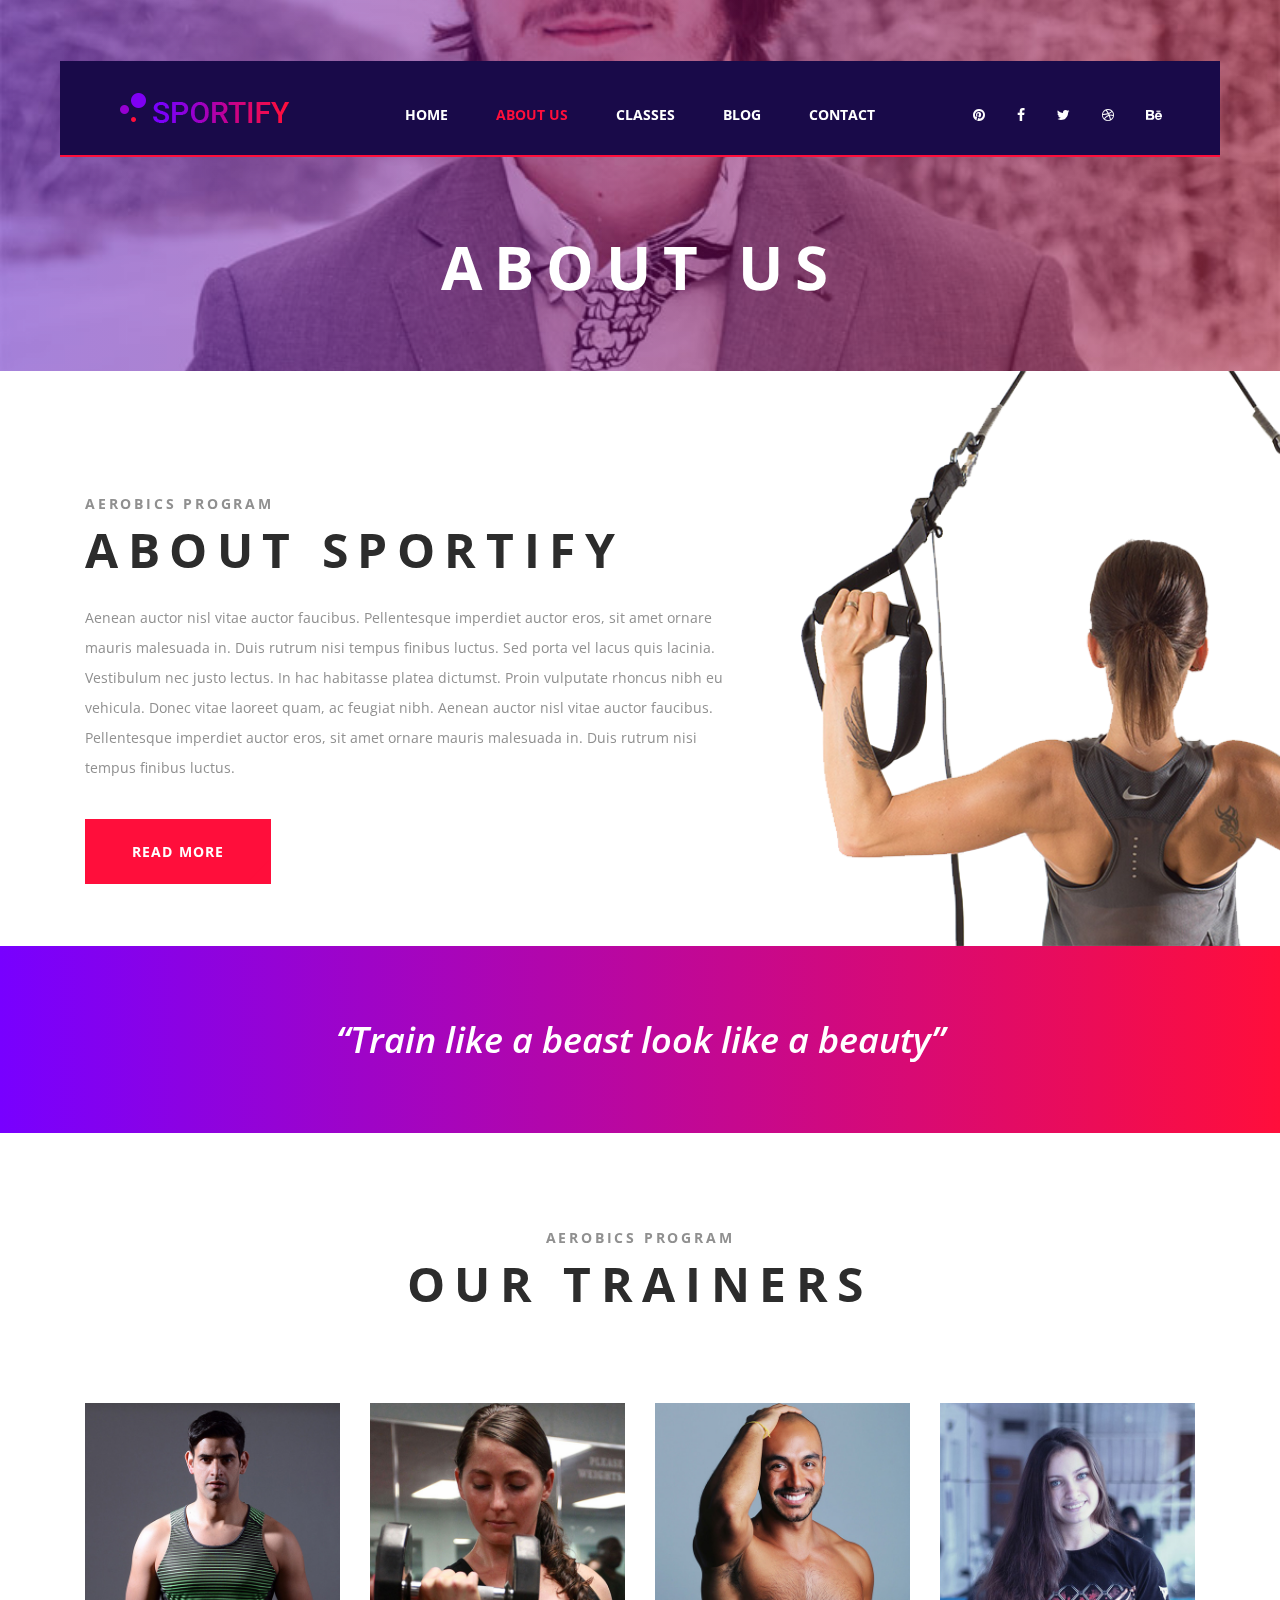
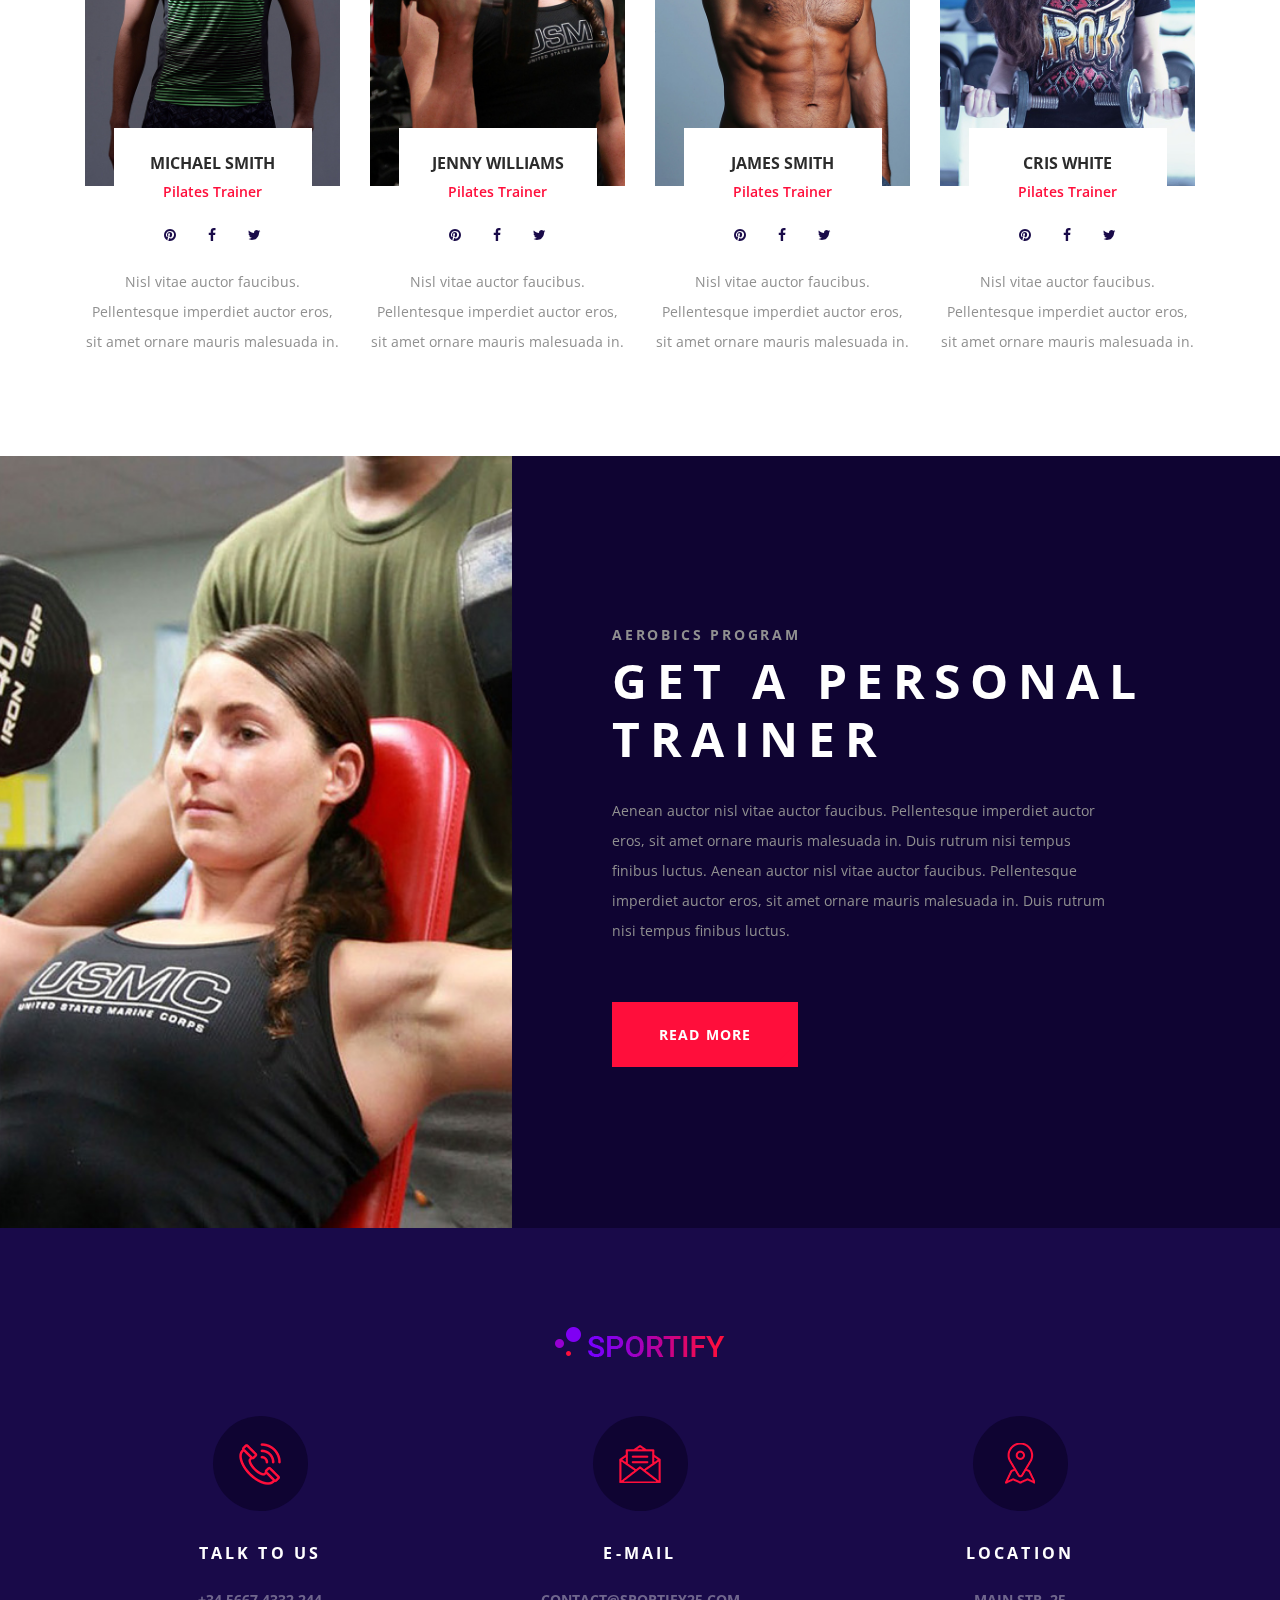
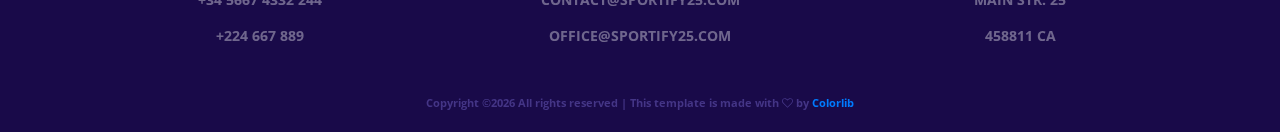
<file: about.html>
<!DOCTYPE html>
<html lang="en">
<head>
<title>About</title>
<meta charset="utf-8">
<meta http-equiv="X-UA-Compatible" content="IE=edge">
<meta name="description" content="Sportify template project">
<meta name="viewport" content="width=device-width, initial-scale=1">
<link rel="stylesheet" type="text/css" href="styles/bootstrap-4.1.2/bootstrap.min.css">
<link href="plugins/font-awesome-4.7.0/css/font-awesome.min.css" rel="stylesheet" type="text/css">
<link rel="stylesheet" type="text/css" href="plugins/OwlCarousel2-2.3.4/owl.carousel.css">
<link rel="stylesheet" type="text/css" href="plugins/OwlCarousel2-2.3.4/owl.theme.default.css">
<link rel="stylesheet" type="text/css" href="plugins/OwlCarousel2-2.3.4/animate.css">
<link rel="stylesheet" type="text/css" href="styles/about.css">
<link rel="stylesheet" type="text/css" href="styles/about_responsive.css">
</head>
<body>

<div class="super_container">
	
	<!-- Header -->

	<header class="header">
		<div class="header_wrap d-flex flex-row align-items-center justify-content-center">
			
			<!-- Logo -->
			<div class="logo"><a href="#"><img src="images/logo_1.png" alt=""></a></div>

			<!-- Main Nav -->
			<nav class="main_nav">
				<ul class="d-flex flex-row align-items-center justify-content-center">
					<li><a href="index.html">home</a></li>
					<li class="active"><a href="about.html">about us</a></li>
					<li><a href="classes.html">classes</a></li>
					<li><a href="blog.html">blog</a></li>
					<li><a href="contact.html">contact</a></li>
				</ul>
			</nav>

			<!-- Social -->
			<div class="social header_social">
				<ul class="d-flex flex-row align-items-center justify-content-start">
					<li><a href="#"><i class="fa fa-pinterest" aria-hidden="true"></i></a></li>
					<li><a href="#"><i class="fa fa-facebook" aria-hidden="true"></i></a></li>
					<li><a href="#"><i class="fa fa-twitter" aria-hidden="true"></i></a></li>
					<li><a href="#"><i class="fa fa-dribbble" aria-hidden="true"></i></a></li>
					<li><a href="#"><i class="fa fa-behance" aria-hidden="true"></i></a></li>
				</ul>
			</div>

			<!-- Hamburger -->
			<div class="hamburger ml-auto"><i class="fa fa-bars" aria-hidden="true"></i></div>

		</div>
	</header>

	<!-- Fixed Header -->

	<header class="fixed_header">
		<div class="header_wrap d-flex flex-row align-items-center justify-content-center">
			
			<!-- Logo -->
			<div class="logo"><a href="#"><img src="images/logo_2.png" alt=""></a></div>

			<!-- Main Nav -->
			<nav class="main_nav">
				<ul class="d-flex flex-row align-items-center justify-content-center">
					<li><a href="index.html">home</a></li>
					<li class="active"><a href="about.html">about us</a></li>
					<li><a href="classes.html">classes</a></li>
					<li><a href="blog.html">blog</a></li>
					<li><a href="contact.html">contact</a></li>
				</ul>
			</nav>

			<!-- Social -->
			<div class="social header_social">
				<ul class="d-flex flex-row align-items-center justify-content-start">
					<li><a href="#"><i class="fa fa-pinterest" aria-hidden="true"></i></a></li>
					<li><a href="#"><i class="fa fa-facebook" aria-hidden="true"></i></a></li>
					<li><a href="#"><i class="fa fa-twitter" aria-hidden="true"></i></a></li>
					<li><a href="#"><i class="fa fa-dribbble" aria-hidden="true"></i></a></li>
					<li><a href="#"><i class="fa fa-behance" aria-hidden="true"></i></a></li>
				</ul>
			</div>

			<!-- Hamburger -->
			<div class="hamburger ml-auto"><i class="fa fa-bars" aria-hidden="true"></i></div>

		</div>
	</header>

	<!-- Menu -->

	<div class="menu">
		<div class="menu_door door_left"></div>
		<div class="menu_door door_right"></div>
		<div class="menu_content d-flex flex-column align-items-center justify-content-center">
			<div class="menu_close">close</div>
			<div class="menu_nav_container">
				<nav class="menu_nav text-center">
					<ul>
						<li><a href="index.html">home</a></li>
						<li><a href="about.html">about us</a></li>
						<li><a href="classes.html">classes</a></li>
						<li><a href="blog.html">blog</a></li>
						<li><a href="contact.html">contact</a></li>
					</ul>
				</nav>
			</div>
			<div class="social menu_social">
				<ul class="d-flex flex-row align-items-center justify-content-start">
					<li><a href="#"><i class="fa fa-pinterest" aria-hidden="true"></i></a></li>
					<li><a href="#"><i class="fa fa-facebook" aria-hidden="true"></i></a></li>
					<li><a href="#"><i class="fa fa-twitter" aria-hidden="true"></i></a></li>
					<li><a href="#"><i class="fa fa-dribbble" aria-hidden="true"></i></a></li>
					<li><a href="#"><i class="fa fa-behance" aria-hidden="true"></i></a></li>
				</ul>
			</div>
		</div>
	</div>

	<!-- Home -->

	<div class="home">
		<div class="parallax_background parallax-window" data-parallax="scroll" data-image-src="images/about.jpg" data-speed="0.8"></div>
		<div class="home_overlay"></div>
		<div class="home_container d-flex flex-column align-items-center justify-content-center">
			<div class="home_title"><h1>about us</h1></div>
		</div>
	</div>

	<!-- About -->

	<div class="about">
		<div class="container">
			<div class="row row-eq-height">
				
				<!-- About Content -->
				<div class="col-lg-8">
					<div class="about_content">
						<div class="section_title_container">
							<div class="section_subtitle">aerobics program</div>
							<div class="section_title"><h1>about sportify</h1></div>
						</div>
						<div class="about_text">
							<p>Aenean auctor nisl vitae auctor faucibus. Pellentesque imperdiet auctor eros, sit amet ornare mauris malesuada in. Duis rutrum nisi tempus finibus luctus. Sed porta vel lacus quis lacinia. Vestibulum nec justo lectus. In hac habitasse platea dictumst. Proin vulputate rhoncus nibh eu vehicula. Donec vitae laoreet quam, ac feugiat nibh. Aenean auctor nisl vitae auctor faucibus. Pellentesque imperdiet auctor eros, sit amet ornare mauris malesuada in. Duis rutrum nisi tempus finibus luctus.</p>
						</div>
						<div class="button about_button"><a href="#">read more</a></div>
					</div>
				</div>

				<!-- About Image -->
				<div class="col-lg-4">
					<div class="about_image">
						<img src="images/about_2.png" alt="">
					</div>
				</div>

			</div>
		</div>
	</div>

	<!-- Quote -->

	<div class="quote">
		<div class="container">
			<div class="row">
				<div class="col">
					<div class="quote_content d-flex flex-row align-items-center justify-content-center text-center">
						<p>“Train like a beast look like a beauty”</p>
					</div>
				</div>
			</div>
		</div>
	</div>

	<!-- Trainers -->

	<div class="trainers">
		<div class="container">
			<div class="row">
				<div class="col">
					<div class="section_title_container text-center">
						<div class="section_subtitle">aerobics program</div>
						<div class="section_title"><h1>our trainers</h1></div>
					</div>
				</div>
			</div>
			<div class="row trainers_row">
				
				<!-- Trainer -->
				<div class="col-xl-3 col-md-6">
					<div class="trainer_box">
						<div class="trainer_image">
							<img src="images/trainer_1.jpg" alt="">
							<div class="trainer_info">
								<div class="d-flex flex-column align-items-center justify-content-center">
									<div class="trainer_name"><a href="#">michael smith</a></div>
									<div class="trainer_title">Pilates Trainer</div>
								</div>
							</div>
						</div>
						<div class="trainer_content">
							<div class="social trainer_social">
								<ul class="d-flex flex-row align-items-center justify-content-center">
									<li><a href="#"><i class="fa fa-pinterest" aria-hidden="true"></i></a></li>
									<li><a href="#"><i class="fa fa-facebook" aria-hidden="true"></i></a></li>
									<li><a href="#"><i class="fa fa-twitter" aria-hidden="true"></i></a></li>
								</ul>
							</div>
							<div class="trainer_text text-center">
								<p>Nisl vitae auctor faucibus. Pellentesque imperdiet auctor eros, sit amet ornare mauris malesuada in.</p>
							</div>
						</div>
					</div>
				</div>

				<!-- Trainer -->
				<div class="col-xl-3 col-md-6">
					<div class="trainer_box">
						<div class="trainer_image">
							<img src="images/trainer_2.jpg" alt="">
							<div class="trainer_info">
								<div class="d-flex flex-column align-items-center justify-content-center">
									<div class="trainer_name"><a href="#">jenny williams</a></div>
									<div class="trainer_title">Pilates Trainer</div>
								</div>
							</div>
						</div>
						<div class="trainer_content">
							<div class="social trainer_social">
								<ul class="d-flex flex-row align-items-center justify-content-center">
									<li><a href="#"><i class="fa fa-pinterest" aria-hidden="true"></i></a></li>
									<li><a href="#"><i class="fa fa-facebook" aria-hidden="true"></i></a></li>
									<li><a href="#"><i class="fa fa-twitter" aria-hidden="true"></i></a></li>
								</ul>
							</div>
							<div class="trainer_text text-center">
								<p>Nisl vitae auctor faucibus. Pellentesque imperdiet auctor eros, sit amet ornare mauris malesuada in.</p>
							</div>
						</div>
					</div>
				</div>

				<!-- Trainer -->
				<div class="col-xl-3 col-md-6">
					<div class="trainer_box">
						<div class="trainer_image">
							<img src="images/trainer_3.jpg" alt="">
							<div class="trainer_info">
								<div class="d-flex flex-column align-items-center justify-content-center">
									<div class="trainer_name"><a href="#">james smith</a></div>
									<div class="trainer_title">Pilates Trainer</div>
								</div>
							</div>
						</div>
						<div class="trainer_content">
							<div class="social trainer_social">
								<ul class="d-flex flex-row align-items-center justify-content-center">
									<li><a href="#"><i class="fa fa-pinterest" aria-hidden="true"></i></a></li>
									<li><a href="#"><i class="fa fa-facebook" aria-hidden="true"></i></a></li>
									<li><a href="#"><i class="fa fa-twitter" aria-hidden="true"></i></a></li>
								</ul>
							</div>
							<div class="trainer_text text-center">
								<p>Nisl vitae auctor faucibus. Pellentesque imperdiet auctor eros, sit amet ornare mauris malesuada in.</p>
							</div>
						</div>
					</div>
				</div>

				<!-- Trainer -->
				<div class="col-xl-3 col-md-6">
					<div class="trainer_box">
						<div class="trainer_image">
							<img src="images/trainer_4.jpg" alt="">
							<div class="trainer_info">
								<div class="d-flex flex-column align-items-center justify-content-center">
									<div class="trainer_name"><a href="#">cris white</a></div>
									<div class="trainer_title">Pilates Trainer</div>
								</div>
							</div>
						</div>
						<div class="trainer_content">
							<div class="social trainer_social">
								<ul class="d-flex flex-row align-items-center justify-content-center">
									<li><a href="#"><i class="fa fa-pinterest" aria-hidden="true"></i></a></li>
									<li><a href="#"><i class="fa fa-facebook" aria-hidden="true"></i></a></li>
									<li><a href="#"><i class="fa fa-twitter" aria-hidden="true"></i></a></li>
								</ul>
							</div>
							<div class="trainer_text text-center">
								<p>Nisl vitae auctor faucibus. Pellentesque imperdiet auctor eros, sit amet ornare mauris malesuada in.</p>
							</div>
						</div>
					</div>
				</div>

			</div>
		</div>
	</div>

	<!-- CTA -->

	<div class="cta">
		<div class="d-flex flex-xl-row flex-column align-items-start justify-content-start">

			<!-- CTA Image -->
			<div class="cta_image align-self-stretch">
				<div class="background_image" style="background-image:url(images/cta_2.jpg)"></div>
			</div>

			<!-- CTA Content -->
			<div class="cta_content">
				<div class="section_title_container">
					<div class="section_subtitle">aerobics program</div>
					<div class="section_title"><h1>get a personal trainer</h1></div>
				</div>
				<div class="cta_text">
					<p>Aenean auctor nisl vitae auctor faucibus. Pellentesque imperdiet auctor eros, sit amet ornare mauris malesuada in. Duis rutrum nisi tempus finibus luctus. Aenean auctor nisl vitae auctor faucibus. Pellentesque imperdiet auctor eros, sit amet ornare mauris malesuada in. Duis rutrum nisi tempus finibus luctus.</p>
				</div>
				<div class="cta_buttons">
					<div class="d-flex flex-row align-items-start justify-content-start flex-wrap">
						<div class="button cta_button"><a href="#">read more</a></div>
					</div>
				</div>
			</div>

		</div>
	</div>

	<!-- Footer -->

	<footer class="footer">
		<div class="footer_content">
			<div class="container">
				<div class="row">
					<div class="col">
						<div class="footer_logo text-center"><a href="#"><img src="images/logo_3.png" alt=""></a></div>
					</div>
				</div>
				<div class="row footer_row">
					<div class="col-lg-4 footer_col">
						<div class="footer_item text-center">
							<div class="footer_icon d-flex flex-column align-items-center justify-content-center ml-auto mr-auto">
								<div><img src="images/phone.png" alt=""></div>
							</div>
							<div class="footer_title">talk to us</div>
							<div class="footer_list">
								<ul>
									<li>+34 5667 4332 244</li>
									<li>+224 667 889</li>
								</ul>
							</div>
						</div>
					</div>
					<div class="col-lg-4 footer_col">
						<div class="footer_item text-center">
							<div class="footer_icon d-flex flex-column align-items-center justify-content-center ml-auto mr-auto">
								<div><img src="images/mail.png" alt=""></div>
							</div>
							<div class="footer_title">e-mail</div>
							<div class="footer_list">
								<ul>
									<li>Contact@sportify25.com</li>
									<li>office@sportify25.com</li>
								</ul>
							</div>
						</div>
					</div>
					<div class="col-lg-4 footer_col">
						<div class="footer_item text-center">
							<div class="footer_icon d-flex flex-column align-items-center justify-content-center ml-auto mr-auto">
								<div><img src="images/contact.png" alt=""></div>
							</div>
							<div class="footer_title">location</div>
							<div class="footer_list">
								<ul>
									<li>MAin str. 25</li>
									<li>458811 CA</li>
								</ul>
							</div>
						</div>
					</div>
				</div>
			</div>
		</div>
		<div class="footer_bar d-flex flex-row align-items-center justify-content-center">
			<div class="copyright"><!-- Link back to Colorlib can't be removed. Template is licensed under CC BY 3.0. -->
Copyright &copy;<script>document.write(new Date().getFullYear());</script> All rights reserved | This template is made with <i class="fa fa-heart-o" aria-hidden="true"></i> by <a href="https://colorlib.com" target="_blank">Colorlib</a>
<!-- Link back to Colorlib can't be removed. Template is licensed under CC BY 3.0. --></div>
		</div>
	</footer>
</div>

<script src="js/jquery-3.3.1.min.js"></script>
<script src="styles/bootstrap-4.1.2/popper.js"></script>
<script src="styles/bootstrap-4.1.2/bootstrap.min.js"></script>
<script src="plugins/greensock/TweenMax.min.js"></script>
<script src="plugins/greensock/TimelineMax.min.js"></script>
<script src="plugins/scrollmagic/ScrollMagic.min.js"></script>
<script src="plugins/greensock/animation.gsap.min.js"></script>
<script src="plugins/greensock/ScrollToPlugin.min.js"></script>
<script src="plugins/OwlCarousel2-2.3.4/owl.carousel.js"></script>
<script src="plugins/easing/easing.js"></script>
<script src="plugins/progressbar/progressbar.min.js"></script>
<script src="plugins/parallax-js-master/parallax.min.js"></script>
<script src="js/about.js"></script>
</body>
</html>
</file>
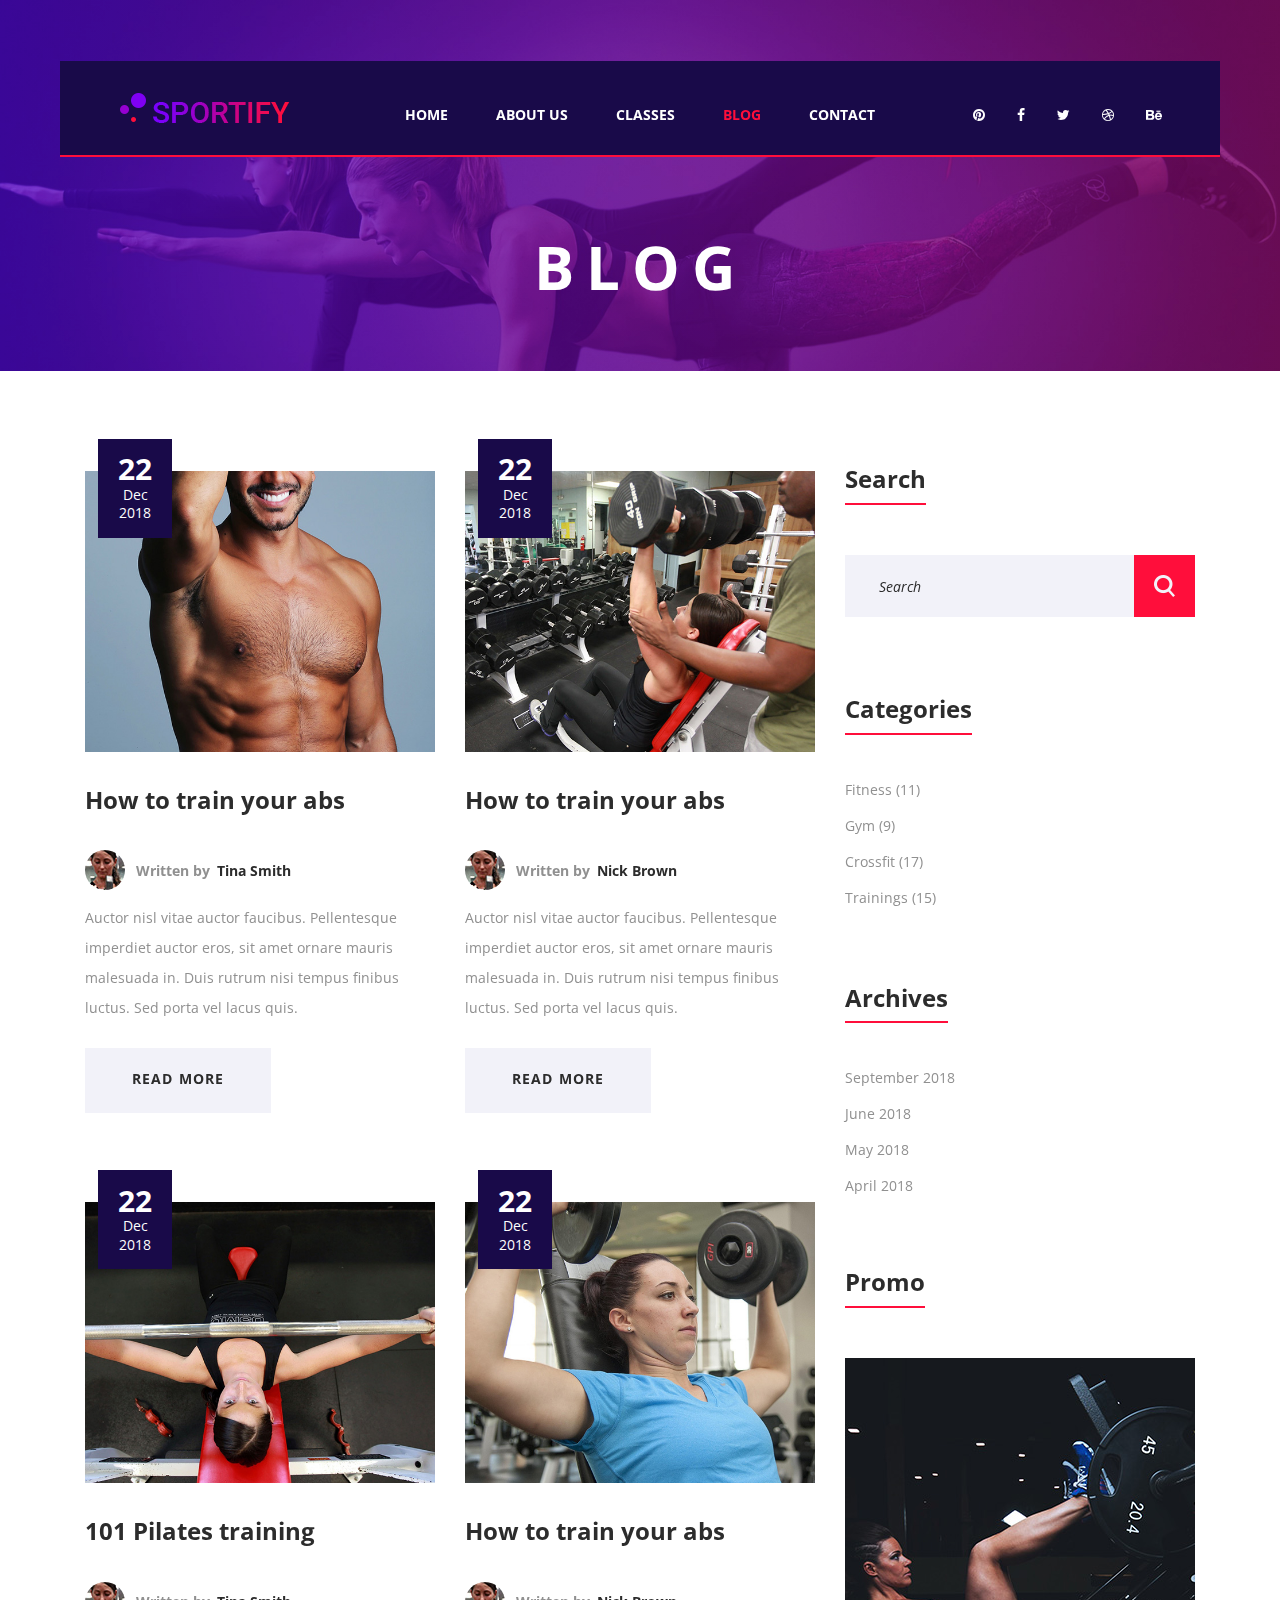
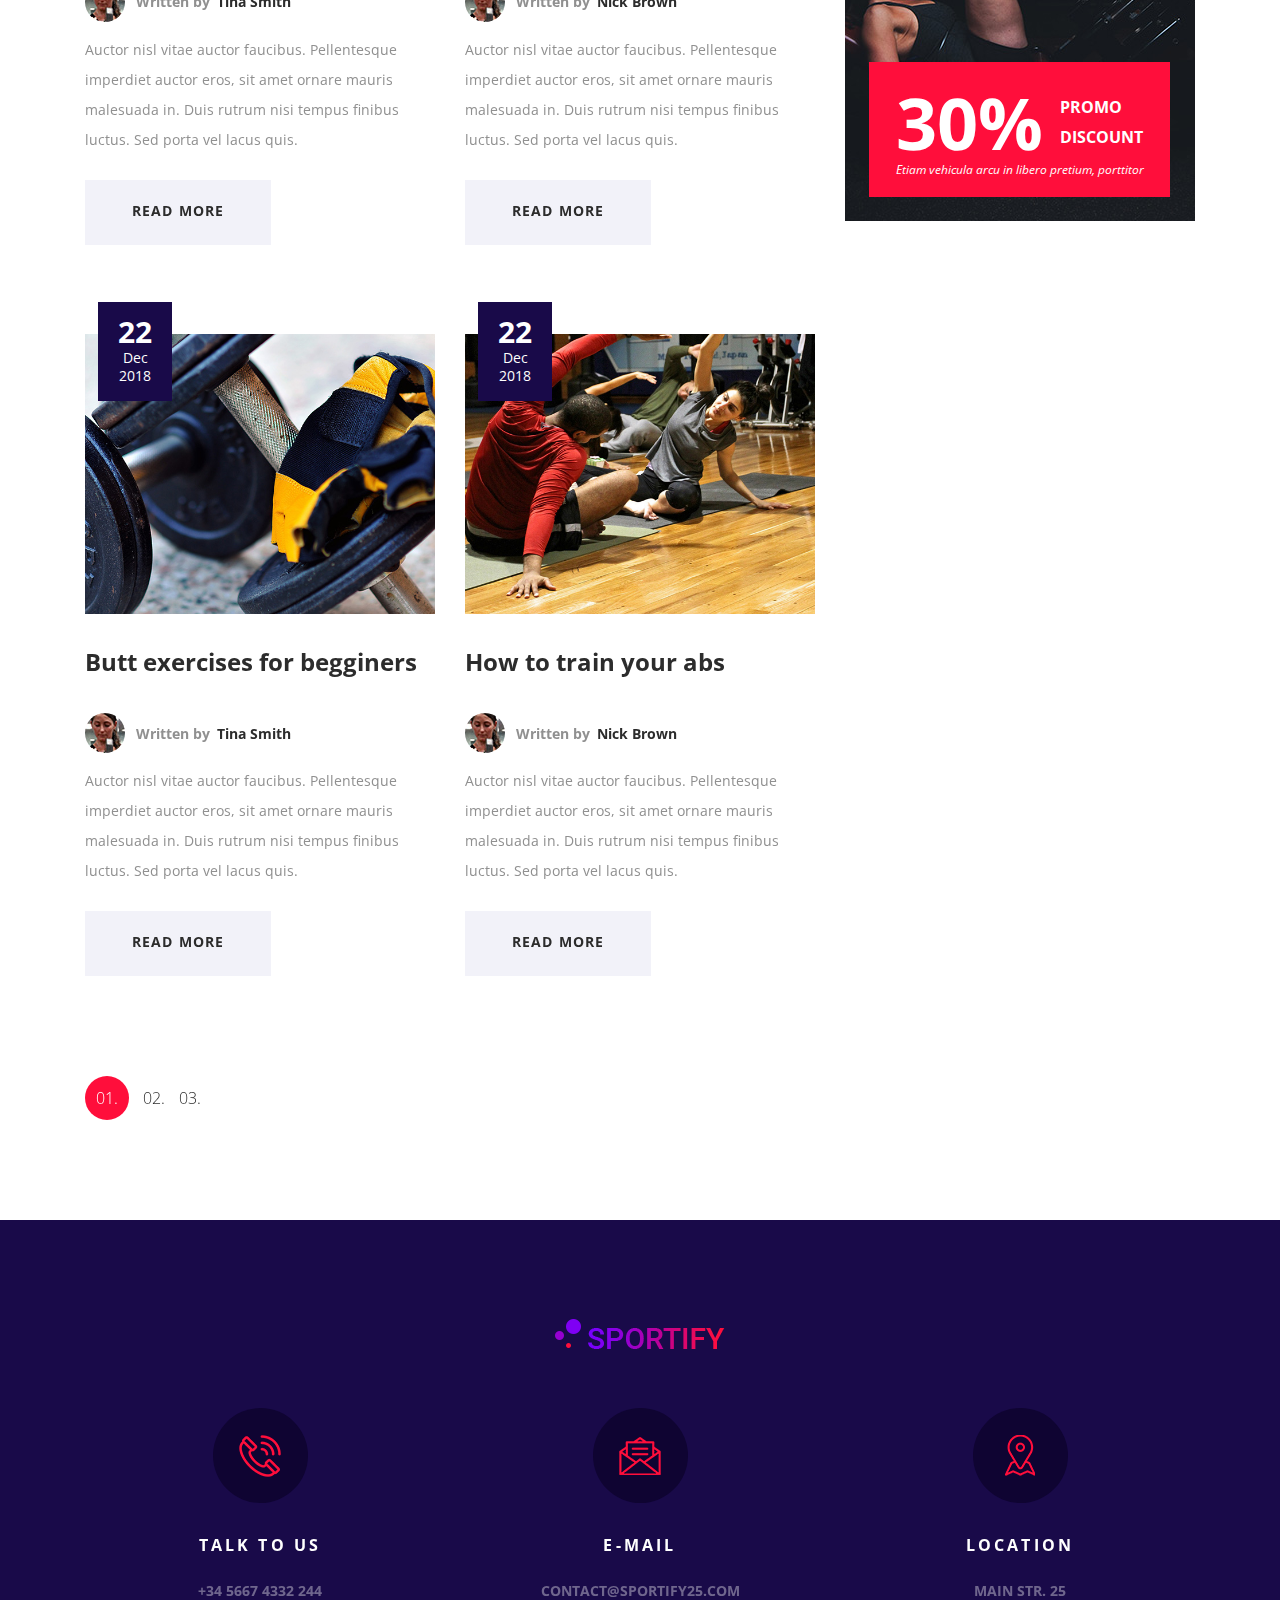
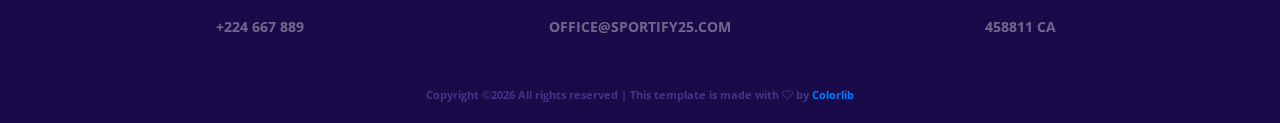
<file: blog.html>
<!DOCTYPE html>
<html lang="en">
<head>
<title>Blog</title>
<meta charset="utf-8">
<meta http-equiv="X-UA-Compatible" content="IE=edge">
<meta name="description" content="Sportify template project">
<meta name="viewport" content="width=device-width, initial-scale=1">
<link rel="stylesheet" type="text/css" href="styles/bootstrap-4.1.2/bootstrap.min.css">
<link href="plugins/font-awesome-4.7.0/css/font-awesome.min.css" rel="stylesheet" type="text/css">
<link rel="stylesheet" type="text/css" href="plugins/OwlCarousel2-2.3.4/owl.carousel.css">
<link rel="stylesheet" type="text/css" href="plugins/OwlCarousel2-2.3.4/owl.theme.default.css">
<link rel="stylesheet" type="text/css" href="plugins/OwlCarousel2-2.3.4/animate.css">
<link rel="stylesheet" type="text/css" href="styles/blog.css">
<link rel="stylesheet" type="text/css" href="styles/blog_responsive.css">
</head>
<body>

<div class="super_container">
	
	<!-- Header -->

	<header class="header">
		<div class="header_wrap d-flex flex-row align-items-center justify-content-center">
			
			<!-- Logo -->
			<div class="logo"><a href="#"><img src="images/logo_1.png" alt=""></a></div>

			<!-- Main Nav -->
			<nav class="main_nav">
				<ul class="d-flex flex-row align-items-center justify-content-center">
					<li><a href="index.html">home</a></li>
					<li><a href="about.html">about us</a></li>
					<li><a href="classes.html">classes</a></li>
					<li class="active"><a href="blog.html">blog</a></li>
					<li><a href="contact.html">contact</a></li>
				</ul>
			</nav>

			<!-- Social -->
			<div class="social header_social">
				<ul class="d-flex flex-row align-items-center justify-content-start">
					<li><a href="#"><i class="fa fa-pinterest" aria-hidden="true"></i></a></li>
					<li><a href="#"><i class="fa fa-facebook" aria-hidden="true"></i></a></li>
					<li><a href="#"><i class="fa fa-twitter" aria-hidden="true"></i></a></li>
					<li><a href="#"><i class="fa fa-dribbble" aria-hidden="true"></i></a></li>
					<li><a href="#"><i class="fa fa-behance" aria-hidden="true"></i></a></li>
				</ul>
			</div>

			<!-- Hamburger -->
			<div class="hamburger ml-auto"><i class="fa fa-bars" aria-hidden="true"></i></div>

		</div>
	</header>

	<!-- Fixed Header -->

	<header class="fixed_header">
		<div class="header_wrap d-flex flex-row align-items-center justify-content-center">
			
			<!-- Logo -->
			<div class="logo"><a href="#"><img src="images/logo_2.png" alt=""></a></div>

			<!-- Main Nav -->
			<nav class="main_nav">
				<ul class="d-flex flex-row align-items-center justify-content-center">
					<li><a href="index.html">home</a></li>
					<li><a href="about.html">about us</a></li>
					<li><a href="classes.html">classes</a></li>
					<li class="active"><a href="blog.html">blog</a></li>
					<li><a href="contact.html">contact</a></li>
				</ul>
			</nav>

			<!-- Social -->
			<div class="social header_social">
				<ul class="d-flex flex-row align-items-center justify-content-start">
					<li><a href="#"><i class="fa fa-pinterest" aria-hidden="true"></i></a></li>
					<li><a href="#"><i class="fa fa-facebook" aria-hidden="true"></i></a></li>
					<li><a href="#"><i class="fa fa-twitter" aria-hidden="true"></i></a></li>
					<li><a href="#"><i class="fa fa-dribbble" aria-hidden="true"></i></a></li>
					<li><a href="#"><i class="fa fa-behance" aria-hidden="true"></i></a></li>
				</ul>
			</div>

			<!-- Hamburger -->
			<div class="hamburger ml-auto"><i class="fa fa-bars" aria-hidden="true"></i></div>

		</div>
	</header>

	<!-- Menu -->

	<div class="menu">
		<div class="menu_door door_left"></div>
		<div class="menu_door door_right"></div>
		<div class="menu_content d-flex flex-column align-items-center justify-content-center">
			<div class="menu_close">close</div>
			<div class="menu_nav_container">
				<nav class="menu_nav text-center">
					<ul>
						<li><a href="index.html">home</a></li>
						<li><a href="about.html">about us</a></li>
						<li><a href="classes.html">classes</a></li>
						<li><a href="blog.html">blog</a></li>
						<li><a href="contact.html">contact</a></li>
					</ul>
				</nav>
			</div>
			<div class="social menu_social">
				<ul class="d-flex flex-row align-items-center justify-content-start">
					<li><a href="#"><i class="fa fa-pinterest" aria-hidden="true"></i></a></li>
					<li><a href="#"><i class="fa fa-facebook" aria-hidden="true"></i></a></li>
					<li><a href="#"><i class="fa fa-twitter" aria-hidden="true"></i></a></li>
					<li><a href="#"><i class="fa fa-dribbble" aria-hidden="true"></i></a></li>
					<li><a href="#"><i class="fa fa-behance" aria-hidden="true"></i></a></li>
				</ul>
			</div>
		</div>
	</div>

	<!-- Home -->

	<div class="home">
		<div class="parallax_background parallax-window" data-parallax="scroll" data-image-src="images/blog.jpg" data-speed="0.8"></div>
		<div class="home_overlay"></div>
		<div class="home_container d-flex flex-column align-items-center justify-content-center">
			<div class="home_title"><h1>blog</h1></div>
		</div>
	</div>

	<!-- Blog -->

	<div class="blog">
		<div class="container">
			<div class="row">
				
				<!-- Blog Posts -->
				<div class="col-lg-8">
					<div class="blog_posts d-flex flex-row align-items-start justify-content-between flex-wrap">
						
						<!-- Blog Post -->
						<div class="blog_post">
							<div class="blog_post_image">
								<a href="#"><img src="images/blog_1.jpg" alt=""></a>
								<div class="blog_post_date">
									<a href="#">
										<span class="d-flex flex-column align-items-center justify-content-center">
											<span>22</span>
											<span>Dec</span>
											<span>2018</span>
										</span>
									</a>
								</div>
							</div>
							<div class="blog_post_content">
								<div class="blog_post_title"><h3><a href="#">How to train your abs</a></h3></div>
								<div class="blog_post_info d-flex flex-row align-items-center justify-content-start">
									<div class="author_image"><img src="images/blog_post_author.jpg" alt=""></div>
									<div class="author_name">
										<span>Written by</span>
										<a href="#">Tina Smith</a>
									</div>
								</div>
								<div class="blog_post_text">
									<p>Auctor nisl vitae auctor faucibus. Pellentesque imperdiet auctor eros, sit amet ornare mauris malesuada in. Duis rutrum nisi tempus finibus luctus. Sed porta vel lacus quis.</p>
								</div>
								<div class="button blog_post_button"><a href="#">read more</a></div>
							</div>
						</div>

						<!-- Blog Post -->
						<div class="blog_post">
							<div class="blog_post_image">
								<a href="#"><img src="images/blog_2.jpg" alt=""></a>
								<div class="blog_post_date">
									<a href="#">
										<span class="d-flex flex-column align-items-center justify-content-center">
											<span>22</span>
											<span>Dec</span>
											<span>2018</span>
										</span>
									</a>
								</div>
							</div>
							<div class="blog_post_content">
								<div class="blog_post_title"><h3><a href="#">How to train your abs</a></h3></div>
								<div class="blog_post_info d-flex flex-row align-items-center justify-content-start">
									<div class="author_image"><img src="images/blog_post_author.jpg" alt=""></div>
									<div class="author_name">
										<span>Written by</span>
										<a href="#">Nick Brown</a>
									</div>
								</div>
								<div class="blog_post_text">
									<p>Auctor nisl vitae auctor faucibus. Pellentesque imperdiet auctor eros, sit amet ornare mauris malesuada in. Duis rutrum nisi tempus finibus luctus. Sed porta vel lacus quis.</p>
								</div>
								<div class="button blog_post_button"><a href="#">read more</a></div>
							</div>
						</div>

						<!-- Blog Post -->
						<div class="blog_post">
							<div class="blog_post_image">
								<a href="#"><img src="images/blog_3.jpg" alt=""></a>
								<div class="blog_post_date">
									<a href="#">
										<span class="d-flex flex-column align-items-center justify-content-center">
											<span>22</span>
											<span>Dec</span>
											<span>2018</span>
										</span>
									</a>
								</div>
							</div>
							<div class="blog_post_content">
								<div class="blog_post_title"><h3><a href="#">101 Pilates training</a></h3></div>
								<div class="blog_post_info d-flex flex-row align-items-center justify-content-start">
									<div class="author_image"><img src="images/blog_post_author.jpg" alt=""></div>
									<div class="author_name">
										<span>Written by</span>
										<a href="#">Tina Smith</a>
									</div>
								</div>
								<div class="blog_post_text">
									<p>Auctor nisl vitae auctor faucibus. Pellentesque imperdiet auctor eros, sit amet ornare mauris malesuada in. Duis rutrum nisi tempus finibus luctus. Sed porta vel lacus quis.</p>
								</div>
								<div class="button blog_post_button"><a href="#">read more</a></div>
							</div>
						</div>

						<!-- Blog Post -->
						<div class="blog_post">
							<div class="blog_post_image">
								<a href="#"><img src="images/blog_4.jpg" alt=""></a>
								<div class="blog_post_date">
									<a href="#">
										<span class="d-flex flex-column align-items-center justify-content-center">
											<span>22</span>
											<span>Dec</span>
											<span>2018</span>
										</span>
									</a>
								</div>
							</div>
							<div class="blog_post_content">
								<div class="blog_post_title"><h3><a href="#">How to train your abs</a></h3></div>
								<div class="blog_post_info d-flex flex-row align-items-center justify-content-start">
									<div class="author_image"><img src="images/blog_post_author.jpg" alt=""></div>
									<div class="author_name">
										<span>Written by</span>
										<a href="#">Nick Brown</a>
									</div>
								</div>
								<div class="blog_post_text">
									<p>Auctor nisl vitae auctor faucibus. Pellentesque imperdiet auctor eros, sit amet ornare mauris malesuada in. Duis rutrum nisi tempus finibus luctus. Sed porta vel lacus quis.</p>
								</div>
								<div class="button blog_post_button"><a href="#">read more</a></div>
							</div>
						</div>

						<!-- Blog Post -->
						<div class="blog_post">
							<div class="blog_post_image">
								<a href="#"><img src="images/blog_5.jpg" alt=""></a>
								<div class="blog_post_date">
									<a href="#">
										<span class="d-flex flex-column align-items-center justify-content-center">
											<span>22</span>
											<span>Dec</span>
											<span>2018</span>
										</span>
									</a>
								</div>
							</div>
							<div class="blog_post_content">
								<div class="blog_post_title"><h3><a href="#">Butt exercises for begginers</a></h3></div>
								<div class="blog_post_info d-flex flex-row align-items-center justify-content-start">
									<div class="author_image"><img src="images/blog_post_author.jpg" alt=""></div>
									<div class="author_name">
										<span>Written by</span>
										<a href="#">Tina Smith</a>
									</div>
								</div>
								<div class="blog_post_text">
									<p>Auctor nisl vitae auctor faucibus. Pellentesque imperdiet auctor eros, sit amet ornare mauris malesuada in. Duis rutrum nisi tempus finibus luctus. Sed porta vel lacus quis.</p>
								</div>
								<div class="button blog_post_button"><a href="#">read more</a></div>
							</div>
						</div>

						<!-- Blog Post -->
						<div class="blog_post">
							<div class="blog_post_image">
								<a href="#"><img src="images/blog_6.jpg" alt=""></a>
								<div class="blog_post_date">
									<a href="#">
										<span class="d-flex flex-column align-items-center justify-content-center">
											<span>22</span>
											<span>Dec</span>
											<span>2018</span>
										</span>
									</a>
								</div>
							</div>
							<div class="blog_post_content">
								<div class="blog_post_title"><h3><a href="#">How to train your abs</a></h3></div>
								<div class="blog_post_info d-flex flex-row align-items-center justify-content-start">
									<div class="author_image"><img src="images/blog_post_author.jpg" alt=""></div>
									<div class="author_name">
										<span>Written by</span>
										<a href="#">Nick Brown</a>
									</div>
								</div>
								<div class="blog_post_text">
									<p>Auctor nisl vitae auctor faucibus. Pellentesque imperdiet auctor eros, sit amet ornare mauris malesuada in. Duis rutrum nisi tempus finibus luctus. Sed porta vel lacus quis.</p>
								</div>
								<div class="button blog_post_button"><a href="#">read more</a></div>
							</div>
						</div>

					</div>

					<!-- Page nav -->
					<div class="page_nav">
						<ul class="d-flex flex-row align-items-center justify-content-start flex-wrap">
							<li class="active"><a href="#">01.</a></li>
							<li><a href="#">02.</a></li>
							<li><a href="#">03.</a></li>
						</ul>
					</div>
				</div>

				<!-- Sidebar -->
				<div class="col-lg-4">
					<div class="sidebar">
						
						<!-- Search -->
						<div class="sidebar_search">
							<div class="sidebar_title">Search</div>
							<form action="#" class="sidebar_search_form">
								<input type="text" class="sidebar_search_input" placeholder="Search" required="required">
								<button class="sidebar_search_button"><img src="images/search.png" alt=""></button>
							</form>
						</div>

						<!-- Categories -->
						<div class="categories">
							<div class="sidebar_title">Categories</div>
							<div class="sidebar_list">
								<ul>
									<li><a href="#">Fitness (11)</a></li>
									<li><a href="#">Gym (9)</a></li>
									<li><a href="#">Crossfit (17)</a></li>
									<li><a href="#">Trainings (15)</a></li>
								</ul>
							</div>
						</div>

						<!-- Archives -->
						<div class="archives">
							<div class="sidebar_title">Archives</div>
							<div class="sidebar_list">
								<ul>
									<li><a href="#">September 2018</a></li>
									<li><a href="#">June 2018</a></li>
									<li><a href="#">May 2018</a></li>
									<li><a href="#">April 2018</a></li>
								</ul>
							</div>
						</div>

						<!-- Promo -->
						<div class="promo">
							<div class="sidebar_title">Promo</div>
							<div class="promo_content">
								<div class="background_image" style="background-image:url(images/promo.jpg)"></div>
								<a href="#">
									<span class="promo_box">
										<span class="d-flex flex-row align-items-center justify-content-start">
											<span>30%</span>
											<span>
												<span>promo</span>
												<span>discount</span>
											</span>
										</span>
										<span class="promo_text">Etiam vehicula arcu in libero pretium, porttitor</span>
									</span>
								</a>
							</div>
						</div>

					</div>
				</div>

			</div>
		</div>
	</div>

	<!-- Footer -->

	<footer class="footer">
		<div class="footer_content">
			<div class="container">
				<div class="row">
					<div class="col">
						<div class="footer_logo text-center"><a href="#"><img src="images/logo_3.png" alt=""></a></div>
					</div>
				</div>
				<div class="row footer_row">
					<div class="col-lg-4 footer_col">
						<div class="footer_item text-center">
							<div class="footer_icon d-flex flex-column align-items-center justify-content-center ml-auto mr-auto">
								<div><img src="images/phone.png" alt=""></div>
							</div>
							<div class="footer_title">talk to us</div>
							<div class="footer_list">
								<ul>
									<li>+34 5667 4332 244</li>
									<li>+224 667 889</li>
								</ul>
							</div>
						</div>
					</div>
					<div class="col-lg-4 footer_col">
						<div class="footer_item text-center">
							<div class="footer_icon d-flex flex-column align-items-center justify-content-center ml-auto mr-auto">
								<div><img src="images/mail.png" alt=""></div>
							</div>
							<div class="footer_title">e-mail</div>
							<div class="footer_list">
								<ul>
									<li>Contact@sportify25.com</li>
									<li>office@sportify25.com</li>
								</ul>
							</div>
						</div>
					</div>
					<div class="col-lg-4 footer_col">
						<div class="footer_item text-center">
							<div class="footer_icon d-flex flex-column align-items-center justify-content-center ml-auto mr-auto">
								<div><img src="images/contact.png" alt=""></div>
							</div>
							<div class="footer_title">location</div>
							<div class="footer_list">
								<ul>
									<li>MAin str. 25</li>
									<li>458811 CA</li>
								</ul>
							</div>
						</div>
					</div>
				</div>
			</div>
		</div>
		<div class="footer_bar d-flex flex-row align-items-center justify-content-center">
			<div class="copyright"><!-- Link back to Colorlib can't be removed. Template is licensed under CC BY 3.0. -->
Copyright &copy;<script>document.write(new Date().getFullYear());</script> All rights reserved | This template is made with <i class="fa fa-heart-o" aria-hidden="true"></i> by <a href="https://colorlib.com" target="_blank">Colorlib</a>
<!-- Link back to Colorlib can't be removed. Template is licensed under CC BY 3.0. --></div>
		</div>
	</footer>
</div>

<script src="js/jquery-3.3.1.min.js"></script>
<script src="styles/bootstrap-4.1.2/popper.js"></script>
<script src="styles/bootstrap-4.1.2/bootstrap.min.js"></script>
<script src="plugins/greensock/TweenMax.min.js"></script>
<script src="plugins/greensock/TimelineMax.min.js"></script>
<script src="plugins/scrollmagic/ScrollMagic.min.js"></script>
<script src="plugins/greensock/animation.gsap.min.js"></script>
<script src="plugins/greensock/ScrollToPlugin.min.js"></script>
<script src="plugins/OwlCarousel2-2.3.4/owl.carousel.js"></script>
<script src="plugins/easing/easing.js"></script>
<script src="plugins/progressbar/progressbar.min.js"></script>
<script src="plugins/parallax-js-master/parallax.min.js"></script>
<script src="js/blog.js"></script>
</body>
</html>
</file>
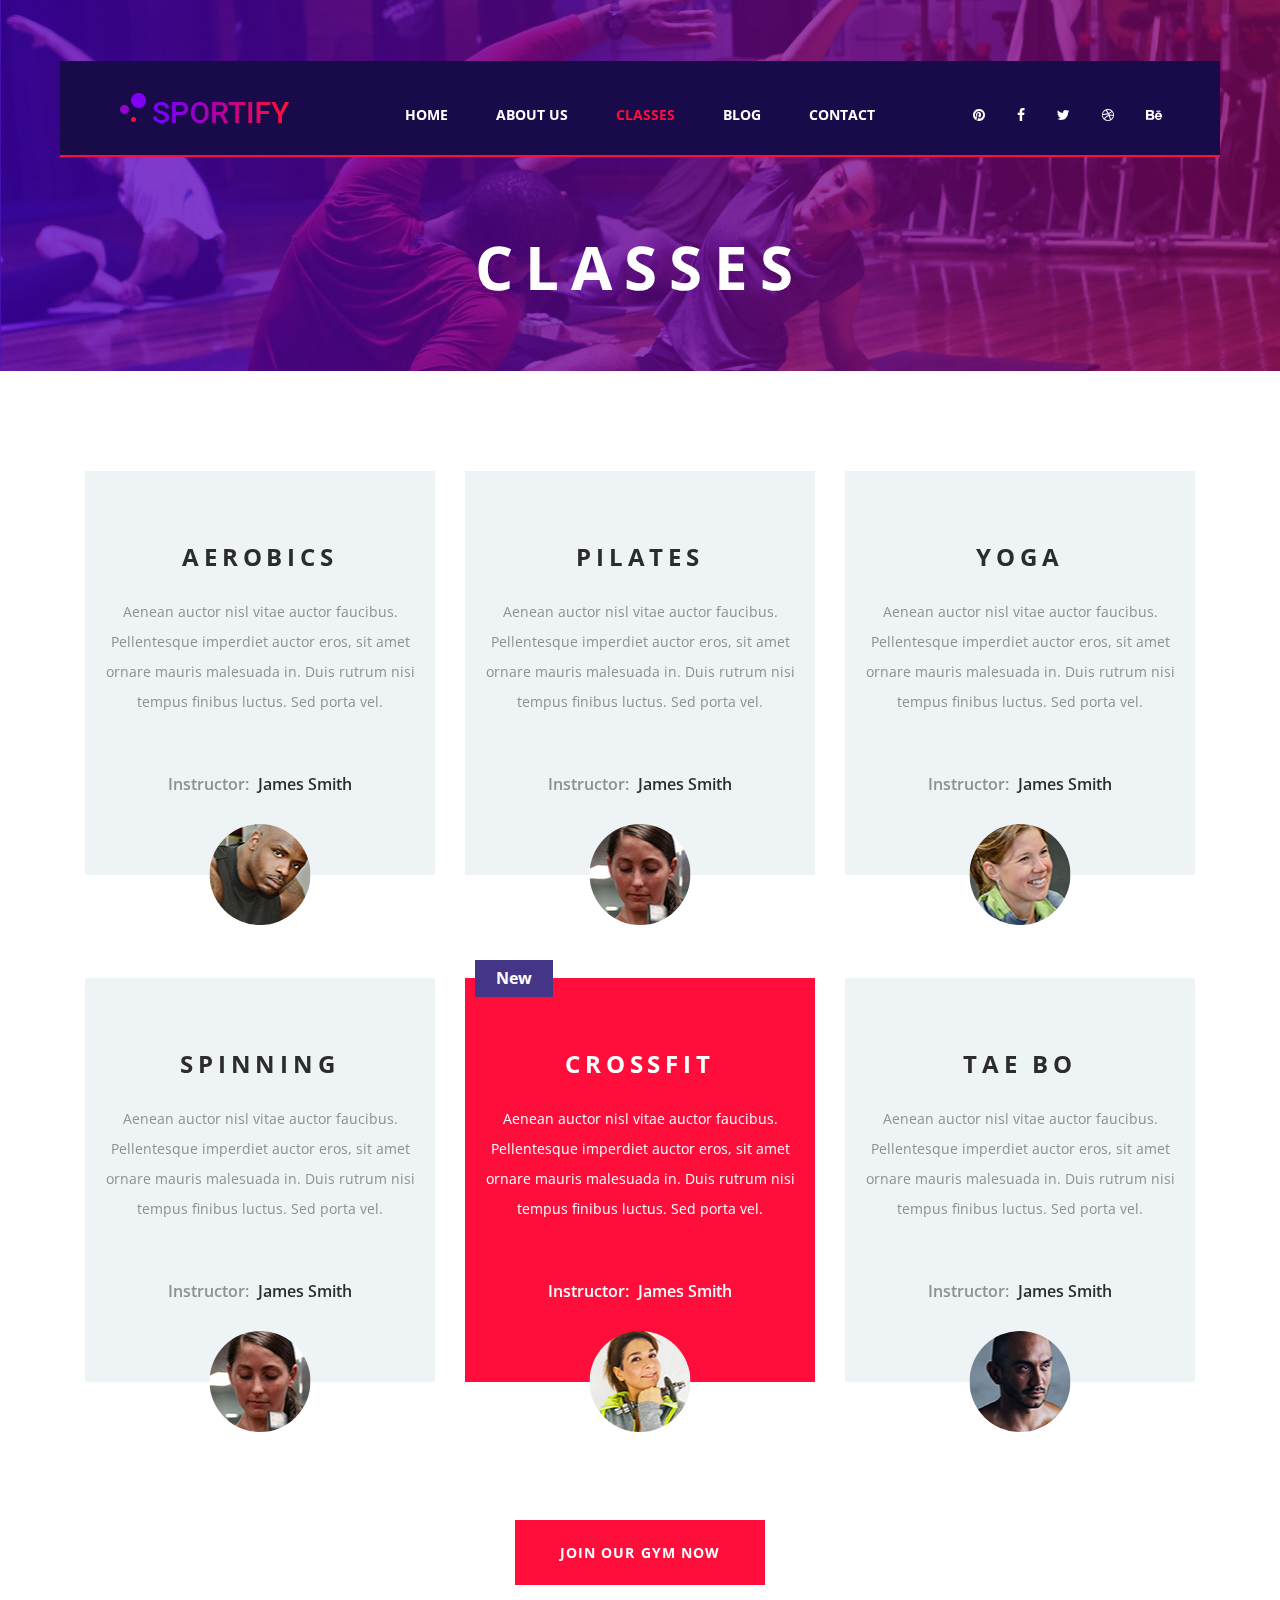
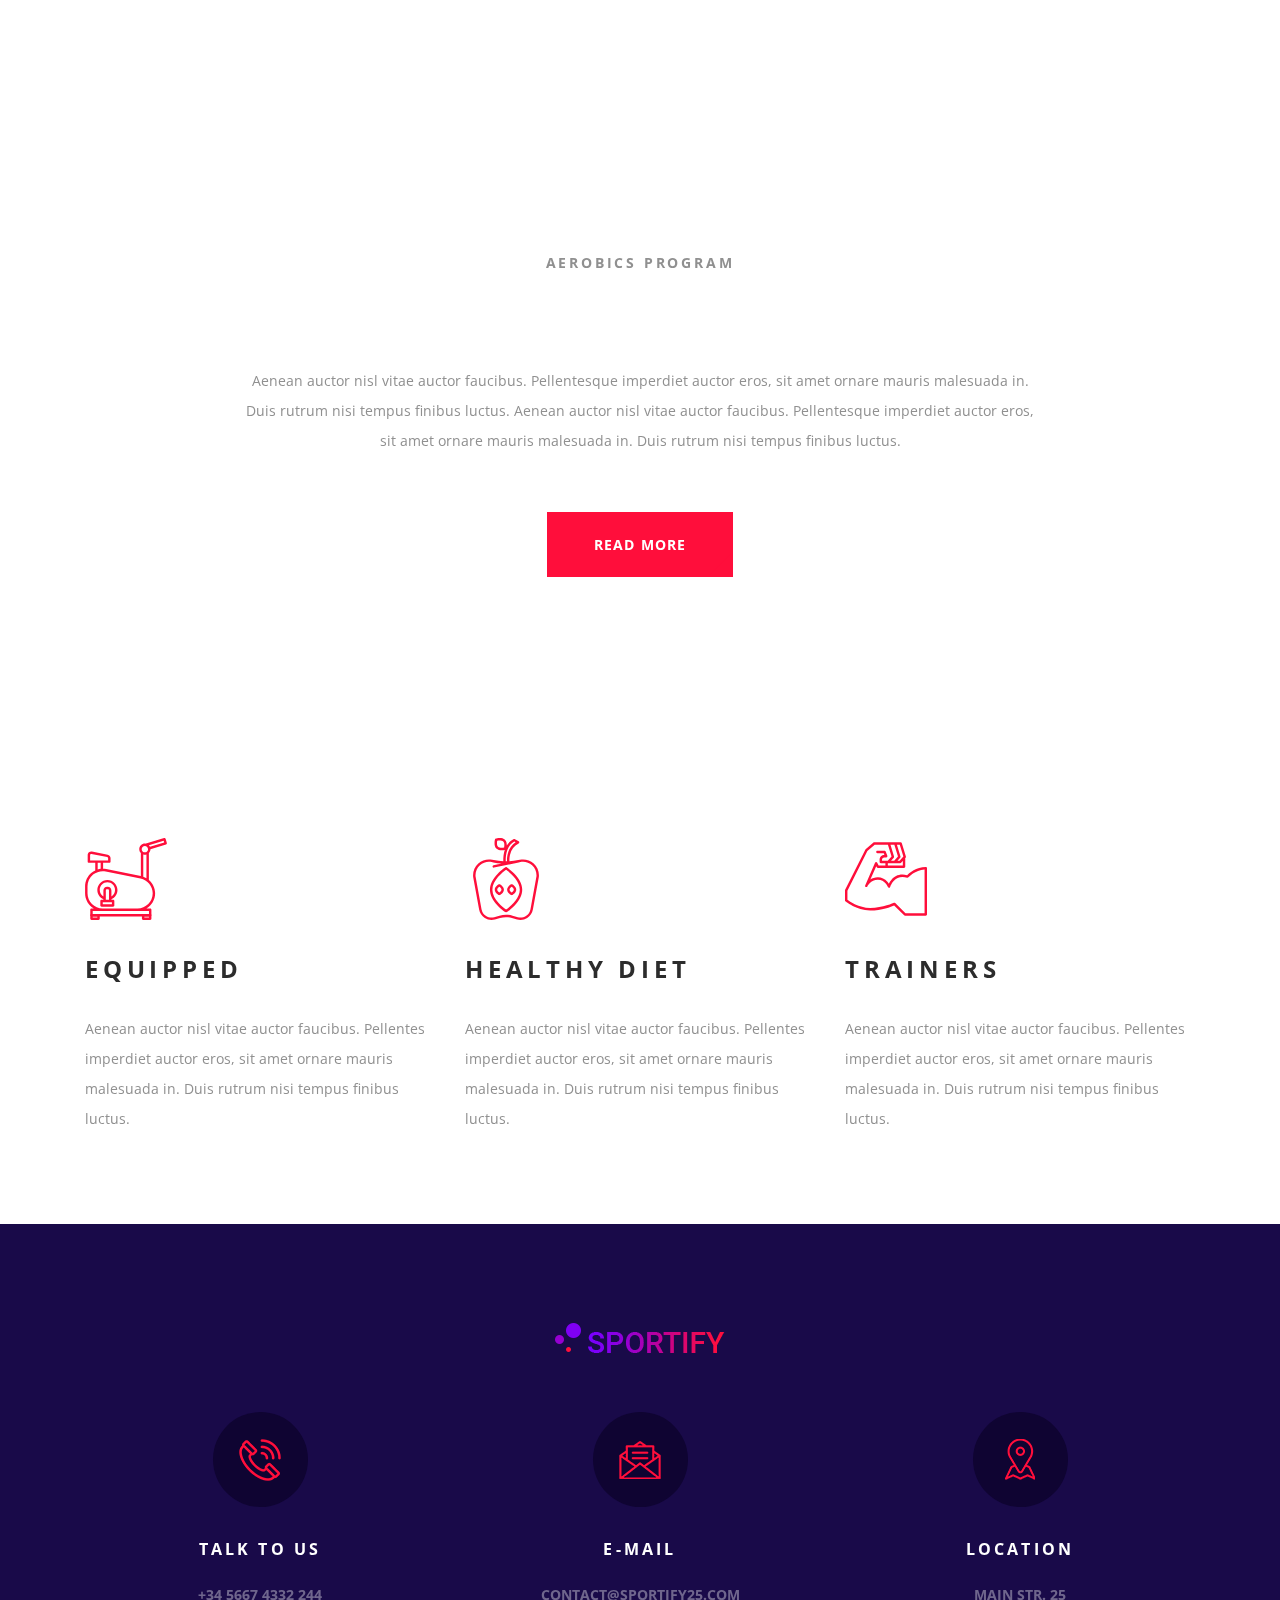
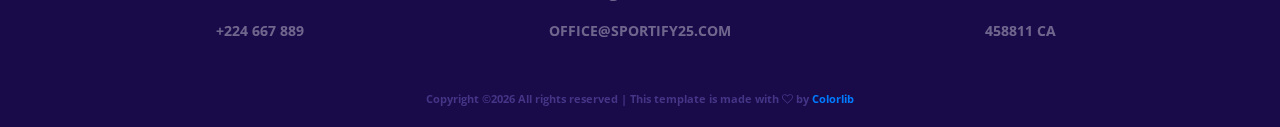
<file: classes.html>
<!DOCTYPE html>
<html lang="en">
<head>
<title>Classes</title>
<meta charset="utf-8">
<meta http-equiv="X-UA-Compatible" content="IE=edge">
<meta name="description" content="Sportify template project">
<meta name="viewport" content="width=device-width, initial-scale=1">
<link rel="stylesheet" type="text/css" href="styles/bootstrap-4.1.2/bootstrap.min.css">
<link href="plugins/font-awesome-4.7.0/css/font-awesome.min.css" rel="stylesheet" type="text/css">
<link rel="stylesheet" type="text/css" href="plugins/OwlCarousel2-2.3.4/owl.carousel.css">
<link rel="stylesheet" type="text/css" href="plugins/OwlCarousel2-2.3.4/owl.theme.default.css">
<link rel="stylesheet" type="text/css" href="plugins/OwlCarousel2-2.3.4/animate.css">
<link rel="stylesheet" type="text/css" href="styles/classes.css">
<link rel="stylesheet" type="text/css" href="styles/classes_responsive.css">
</head>
<body>

<div class="super_container">
	
	<!-- Header -->

	<header class="header">
		<div class="header_wrap d-flex flex-row align-items-center justify-content-center">
			
			<!-- Logo -->
			<div class="logo"><a href="#"><img src="images/logo_1.png" alt=""></a></div>

			<!-- Main Nav -->
			<nav class="main_nav">
				<ul class="d-flex flex-row align-items-center justify-content-center">
					<li><a href="index.html">home</a></li>
					<li><a href="about.html">about us</a></li>
					<li class="active"><a href="classes.html">classes</a></li>
					<li><a href="blog.html">blog</a></li>
					<li><a href="contact.html">contact</a></li>
				</ul>
			</nav>

			<!-- Social -->
			<div class="social header_social">
				<ul class="d-flex flex-row align-items-center justify-content-start">
					<li><a href="#"><i class="fa fa-pinterest" aria-hidden="true"></i></a></li>
					<li><a href="#"><i class="fa fa-facebook" aria-hidden="true"></i></a></li>
					<li><a href="#"><i class="fa fa-twitter" aria-hidden="true"></i></a></li>
					<li><a href="#"><i class="fa fa-dribbble" aria-hidden="true"></i></a></li>
					<li><a href="#"><i class="fa fa-behance" aria-hidden="true"></i></a></li>
				</ul>
			</div>

			<!-- Hamburger -->
			<div class="hamburger ml-auto"><i class="fa fa-bars" aria-hidden="true"></i></div>

		</div>
	</header>

	<!-- Fixed Header -->

	<header class="fixed_header">
		<div class="header_wrap d-flex flex-row align-items-center justify-content-center">
			
			<!-- Logo -->
			<div class="logo"><a href="#"><img src="images/logo_2.png" alt=""></a></div>

			<!-- Main Nav -->
			<nav class="main_nav">
				<ul class="d-flex flex-row align-items-center justify-content-center">
					<li><a href="index.html">home</a></li>
					<li><a href="about.html">about us</a></li>
					<li class="active"><a href="classes.html">classes</a></li>
					<li><a href="blog.html">blog</a></li>
					<li><a href="contact.html">contact</a></li>
				</ul>
			</nav>

			<!-- Social -->
			<div class="social header_social">
				<ul class="d-flex flex-row align-items-center justify-content-start">
					<li><a href="#"><i class="fa fa-pinterest" aria-hidden="true"></i></a></li>
					<li><a href="#"><i class="fa fa-facebook" aria-hidden="true"></i></a></li>
					<li><a href="#"><i class="fa fa-twitter" aria-hidden="true"></i></a></li>
					<li><a href="#"><i class="fa fa-dribbble" aria-hidden="true"></i></a></li>
					<li><a href="#"><i class="fa fa-behance" aria-hidden="true"></i></a></li>
				</ul>
			</div>

			<!-- Hamburger -->
			<div class="hamburger ml-auto"><i class="fa fa-bars" aria-hidden="true"></i></div>

		</div>
	</header>

	<!-- Menu -->

	<div class="menu">
		<div class="menu_door door_left"></div>
		<div class="menu_door door_right"></div>
		<div class="menu_content d-flex flex-column align-items-center justify-content-center">
			<div class="menu_close">close</div>
			<div class="menu_nav_container">
				<nav class="menu_nav text-center">
					<ul>
						<li><a href="index.html">home</a></li>
						<li><a href="about.html">about us</a></li>
						<li><a href="classes.html">classes</a></li>
						<li><a href="blog.html">blog</a></li>
						<li><a href="contact.html">contact</a></li>
					</ul>
				</nav>
			</div>
			<div class="social menu_social">
				<ul class="d-flex flex-row align-items-center justify-content-start">
					<li><a href="#"><i class="fa fa-pinterest" aria-hidden="true"></i></a></li>
					<li><a href="#"><i class="fa fa-facebook" aria-hidden="true"></i></a></li>
					<li><a href="#"><i class="fa fa-twitter" aria-hidden="true"></i></a></li>
					<li><a href="#"><i class="fa fa-dribbble" aria-hidden="true"></i></a></li>
					<li><a href="#"><i class="fa fa-behance" aria-hidden="true"></i></a></li>
				</ul>
			</div>
		</div>
	</div>

	<!-- Home -->

	<div class="home">
		<div class="parallax_background parallax-window" data-parallax="scroll" data-image-src="images/classes.jpg" data-speed="0.8"></div>
		<div class="home_overlay"></div>
		<div class="home_container d-flex flex-column align-items-center justify-content-center">
			<div class="home_title"><h1>classes</h1></div>
		</div>
	</div>

	<!-- Classes -->

	<div class="classes">
		<div class="container">
			<div class="row">
				
				<!-- Class -->
				<div class="col-xl-4 col-md-6">
					<div class="class_box text-center">
						<div>
							<div class="classes_title"><h3>aerobics</h3></div>
							<div class="classes_text">
								<p>Aenean auctor nisl vitae auctor faucibus. Pellentesque imperdiet auctor eros, sit amet ornare mauris malesuada in. Duis rutrum nisi tempus finibus luctus. Sed porta vel.</p>
							</div>
							<div class="classes_instructor"><span>Instructor: </span><a href="#">James Smith</a></div>
							<div class="class_image"><a href="#"><img src="images/instructor_1.jpg" alt=""></a></div>
						</div>
					</div>
				</div>

				<!-- Class -->
				<div class="col-xl-4 col-md-6">
					<div class="class_box text-center">
						<div>
							<div class="classes_title"><h3>pilates</h3></div>
							<div class="classes_text">
								<p>Aenean auctor nisl vitae auctor faucibus. Pellentesque imperdiet auctor eros, sit amet ornare mauris malesuada in. Duis rutrum nisi tempus finibus luctus. Sed porta vel.</p>
							</div>
							<div class="classes_instructor"><span>Instructor: </span><a href="#">James Smith</a></div>
							<div class="class_image"><a href="#"><img src="images/instructor_2.jpg" alt=""></a></div>
						</div>
					</div>
				</div>

				<!-- Class -->
				<div class="col-xl-4 col-md-6">
					<div class="class_box text-center">
						<div>
							<div class="classes_title"><h3>yoga</h3></div>
							<div class="classes_text">
								<p>Aenean auctor nisl vitae auctor faucibus. Pellentesque imperdiet auctor eros, sit amet ornare mauris malesuada in. Duis rutrum nisi tempus finibus luctus. Sed porta vel.</p>
							</div>
							<div class="classes_instructor"><span>Instructor: </span><a href="#">James Smith</a></div>
							<div class="class_image"><a href="#"><img src="images/instructor_3.jpg" alt=""></a></div>
						</div>
					</div>
				</div>

				<!-- Class -->
				<div class="col-xl-4 col-md-6">
					<div class="class_box text-center">
						<div>
							<div class="classes_title"><h3>spinning</h3></div>
							<div class="classes_text">
								<p>Aenean auctor nisl vitae auctor faucibus. Pellentesque imperdiet auctor eros, sit amet ornare mauris malesuada in. Duis rutrum nisi tempus finibus luctus. Sed porta vel.</p>
							</div>
							<div class="classes_instructor"><span>Instructor: </span><a href="#">James Smith</a></div>
							<div class="class_image"><a href="#"><img src="images/instructor_2.jpg" alt=""></a></div>
						</div>
					</div>
				</div>

				<!-- Class -->
				<div class="col-xl-4 col-md-6">
					<div class="class_box text-center new_class">
						<div>
							<div class="classes_title"><h3>crossfit</h3></div>
							<div class="classes_text">
								<p>Aenean auctor nisl vitae auctor faucibus. Pellentesque imperdiet auctor eros, sit amet ornare mauris malesuada in. Duis rutrum nisi tempus finibus luctus. Sed porta vel.</p>
							</div>
							<div class="classes_instructor"><span>Instructor: </span><a href="#">James Smith</a></div>
							<div class="class_image"><a href="#"><img src="images/instructor_4.jpg" alt=""></a></div>
						</div>
					</div>
				</div>

				<!-- Class -->
				<div class="col-xl-4 col-md-6">
					<div class="class_box text-center">
						<div>
							<div class="classes_title"><h3>tae bo</h3></div>
							<div class="classes_text">
								<p>Aenean auctor nisl vitae auctor faucibus. Pellentesque imperdiet auctor eros, sit amet ornare mauris malesuada in. Duis rutrum nisi tempus finibus luctus. Sed porta vel.</p>
							</div>
							<div class="classes_instructor"><span>Instructor: </span><a href="#">James Smith</a></div>
							<div class="class_image"><a href="#"><img src="images/instructor_5.jpg" alt=""></a></div>
						</div>
					</div>
				</div>

			</div>
			<div class="row">
				<div class="col">
					<div class="button classes_button ml-auto mr-auto"><a href="#">join our gym now</a></div>
				</div>
			</div>
		</div>
	</div>

	<!-- CTA -->

	<div class="cta">
		<div class="parallax_background parallax-window" data-parallax="scroll" data-image-src="images/cta_3.jpg" data-speed="0.8"></div>
		<div class="container">
			<div class="row">
				<div class="col-xl-10 offset-xl-1">
					<div class="cta_content">
						<div class="section_title_container text-center">
							<div class="section_subtitle">aerobics program</div>
							<div class="section_title"><h1>get a discount</h1></div>
						</div>
						<div class="cta_text text-center">
							<p>Aenean auctor nisl vitae auctor faucibus. Pellentesque imperdiet auctor eros, sit amet ornare mauris malesuada in. Duis rutrum nisi tempus finibus luctus. Aenean auctor nisl vitae auctor faucibus. Pellentesque imperdiet auctor eros, sit amet ornare mauris malesuada in. Duis rutrum nisi tempus finibus luctus.</p>
						</div>
						<div class="button cta_button ml-auto mr-auto"><a href="#">read more</a></div>
					</div>
				</div>
			</div>
		</div>
	</div>

	<!-- Icon Boxes -->

	<div class="icon_boxes">
		<div class="container">
			<div class="row">
				
				<!-- Icon Box -->
				<div class="col-lg-4">
					<div class="icon_box">
						<div class="icon_box_icon"><img src="images/icon_4.svg" alt=""></div>
						<div class="icon_box_title"><h3>Equipped</h3></div>
						<div class="icon_box_text">
							<p>Aenean auctor nisl vitae auctor faucibus. Pellentes imperdiet auctor eros, sit amet ornare mauris malesuada in. Duis rutrum nisi tempus finibus luctus.</p>
						</div>
					</div>
				</div>

				<!-- Icon Box -->
				<div class="col-lg-4">
					<div class="icon_box">
						<div class="icon_box_icon"><img src="images/icon_5.svg" alt=""></div>
						<div class="icon_box_title"><h3>Healthy Diet</h3></div>
						<div class="icon_box_text">
							<p>Aenean auctor nisl vitae auctor faucibus. Pellentes imperdiet auctor eros, sit amet ornare mauris malesuada in. Duis rutrum nisi tempus finibus luctus.</p>
						</div>
					</div>
				</div>

				<!-- Icon Box -->
				<div class="col-lg-4">
					<div class="icon_box">
						<div class="icon_box_icon"><img src="images/icon_6.svg" alt=""></div>
						<div class="icon_box_title"><h3>Trainers</h3></div>
						<div class="icon_box_text">
							<p>Aenean auctor nisl vitae auctor faucibus. Pellentes imperdiet auctor eros, sit amet ornare mauris malesuada in. Duis rutrum nisi tempus finibus luctus.</p>
						</div>
					</div>
				</div>

			</div>
		</div>
	</div>

	<!-- Footer -->

	<footer class="footer">
		<div class="footer_content">
			<div class="container">
				<div class="row">
					<div class="col">
						<div class="footer_logo text-center"><a href="#"><img src="images/logo_3.png" alt=""></a></div>
					</div>
				</div>
				<div class="row footer_row">
					<div class="col-lg-4 footer_col">
						<div class="footer_item text-center">
							<div class="footer_icon d-flex flex-column align-items-center justify-content-center ml-auto mr-auto">
								<div><img src="images/phone.png" alt=""></div>
							</div>
							<div class="footer_title">talk to us</div>
							<div class="footer_list">
								<ul>
									<li>+34 5667 4332 244</li>
									<li>+224 667 889</li>
								</ul>
							</div>
						</div>
					</div>
					<div class="col-lg-4 footer_col">
						<div class="footer_item text-center">
							<div class="footer_icon d-flex flex-column align-items-center justify-content-center ml-auto mr-auto">
								<div><img src="images/mail.png" alt=""></div>
							</div>
							<div class="footer_title">e-mail</div>
							<div class="footer_list">
								<ul>
									<li>Contact@sportify25.com</li>
									<li>office@sportify25.com</li>
								</ul>
							</div>
						</div>
					</div>
					<div class="col-lg-4 footer_col">
						<div class="footer_item text-center">
							<div class="footer_icon d-flex flex-column align-items-center justify-content-center ml-auto mr-auto">
								<div><img src="images/contact.png" alt=""></div>
							</div>
							<div class="footer_title">location</div>
							<div class="footer_list">
								<ul>
									<li>MAin str. 25</li>
									<li>458811 CA</li>
								</ul>
							</div>
						</div>
					</div>
				</div>
			</div>
		</div>
		<div class="footer_bar d-flex flex-row align-items-center justify-content-center">
			<div class="copyright"><!-- Link back to Colorlib can't be removed. Template is licensed under CC BY 3.0. -->
Copyright &copy;<script>document.write(new Date().getFullYear());</script> All rights reserved | This template is made with <i class="fa fa-heart-o" aria-hidden="true"></i> by <a href="https://colorlib.com" target="_blank">Colorlib</a>
<!-- Link back to Colorlib can't be removed. Template is licensed under CC BY 3.0. --></div>
		</div>
	</footer>
</div>

<script src="js/jquery-3.3.1.min.js"></script>
<script src="styles/bootstrap-4.1.2/popper.js"></script>
<script src="styles/bootstrap-4.1.2/bootstrap.min.js"></script>
<script src="plugins/greensock/TweenMax.min.js"></script>
<script src="plugins/greensock/TimelineMax.min.js"></script>
<script src="plugins/scrollmagic/ScrollMagic.min.js"></script>
<script src="plugins/greensock/animation.gsap.min.js"></script>
<script src="plugins/greensock/ScrollToPlugin.min.js"></script>
<script src="plugins/OwlCarousel2-2.3.4/owl.carousel.js"></script>
<script src="plugins/easing/easing.js"></script>
<script src="plugins/progressbar/progressbar.min.js"></script>
<script src="plugins/parallax-js-master/parallax.min.js"></script>
<script src="js/classes.js"></script>
</body>
</html>
</file>
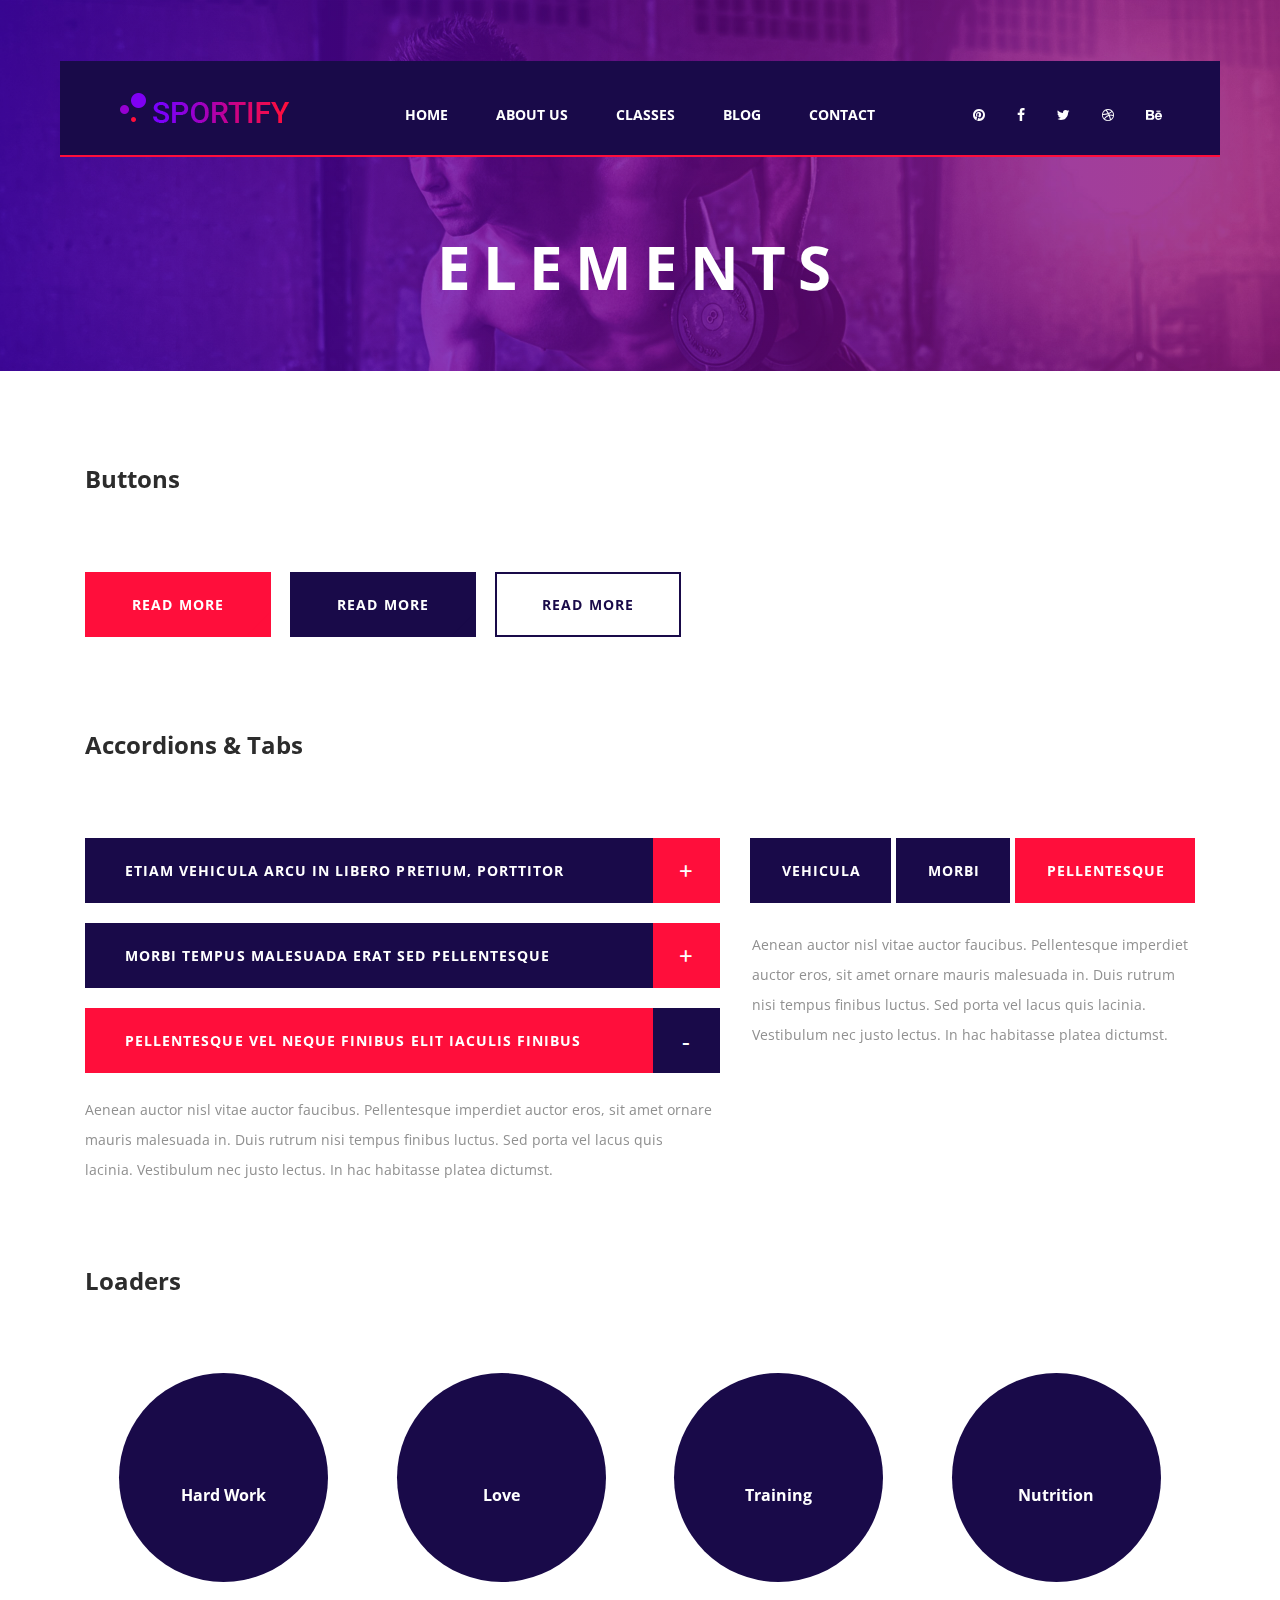
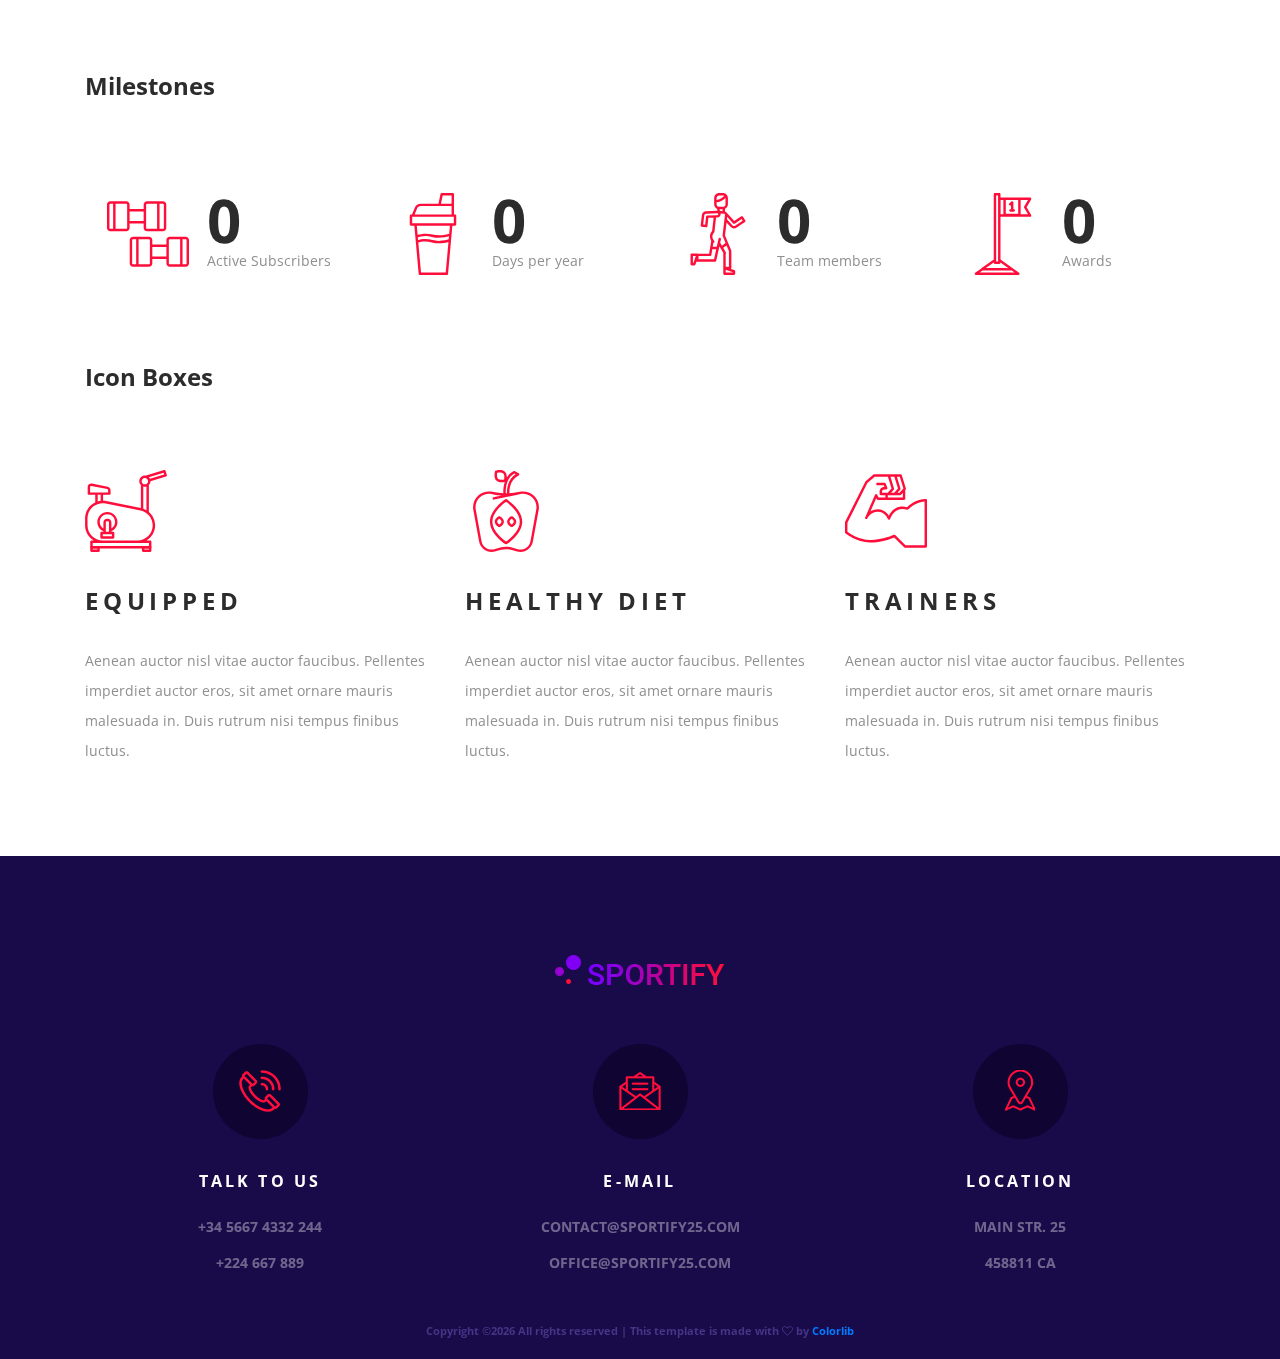
<file: elements.html>
<!DOCTYPE html>
<html lang="en">
<head>
<title>Elements</title>
<meta charset="utf-8">
<meta http-equiv="X-UA-Compatible" content="IE=edge">
<meta name="description" content="Sportify template project">
<meta name="viewport" content="width=device-width, initial-scale=1">
<link rel="stylesheet" type="text/css" href="styles/bootstrap-4.1.2/bootstrap.min.css">
<link href="plugins/font-awesome-4.7.0/css/font-awesome.min.css" rel="stylesheet" type="text/css">
<link rel="stylesheet" type="text/css" href="plugins/OwlCarousel2-2.3.4/owl.carousel.css">
<link rel="stylesheet" type="text/css" href="plugins/OwlCarousel2-2.3.4/owl.theme.default.css">
<link rel="stylesheet" type="text/css" href="plugins/OwlCarousel2-2.3.4/animate.css">
<link rel="stylesheet" type="text/css" href="styles/elements.css">
<link rel="stylesheet" type="text/css" href="styles/elements_responsive.css">
</head>
<body>

<div class="super_container">
	
	<!-- Header -->

	<header class="header">
		<div class="header_wrap d-flex flex-row align-items-center justify-content-center">
			
			<!-- Logo -->
			<div class="logo"><a href="#"><img src="images/logo_1.png" alt=""></a></div>

			<!-- Main Nav -->
			<nav class="main_nav">
				<ul class="d-flex flex-row align-items-center justify-content-center">
					<li><a href="index.html">home</a></li>
					<li><a href="about.html">about us</a></li>
					<li><a href="classes.html">classes</a></li>
					<li><a href="blog.html">blog</a></li>
					<li><a href="contact.html">contact</a></li>
				</ul>
			</nav>

			<!-- Social -->
			<div class="social header_social">
				<ul class="d-flex flex-row align-items-center justify-content-start">
					<li><a href="#"><i class="fa fa-pinterest" aria-hidden="true"></i></a></li>
					<li><a href="#"><i class="fa fa-facebook" aria-hidden="true"></i></a></li>
					<li><a href="#"><i class="fa fa-twitter" aria-hidden="true"></i></a></li>
					<li><a href="#"><i class="fa fa-dribbble" aria-hidden="true"></i></a></li>
					<li><a href="#"><i class="fa fa-behance" aria-hidden="true"></i></a></li>
				</ul>
			</div>

			<!-- Hamburger -->
			<div class="hamburger ml-auto"><i class="fa fa-bars" aria-hidden="true"></i></div>

		</div>
	</header>

	<!-- Fixed Header -->

	<header class="fixed_header">
		<div class="header_wrap d-flex flex-row align-items-center justify-content-center">
			
			<!-- Logo -->
			<div class="logo"><a href="#"><img src="images/logo_2.png" alt=""></a></div>

			<!-- Main Nav -->
			<nav class="main_nav">
				<ul class="d-flex flex-row align-items-center justify-content-center">
					<li><a href="index.html">home</a></li>
					<li><a href="about.html">about us</a></li>
					<li><a href="classes.html">classes</a></li>
					<li><a href="blog.html">blog</a></li>
					<li><a href="contact.html">contact</a></li>
				</ul>
			</nav>

			<!-- Social -->
			<div class="social header_social">
				<ul class="d-flex flex-row align-items-center justify-content-start">
					<li><a href="#"><i class="fa fa-pinterest" aria-hidden="true"></i></a></li>
					<li><a href="#"><i class="fa fa-facebook" aria-hidden="true"></i></a></li>
					<li><a href="#"><i class="fa fa-twitter" aria-hidden="true"></i></a></li>
					<li><a href="#"><i class="fa fa-dribbble" aria-hidden="true"></i></a></li>
					<li><a href="#"><i class="fa fa-behance" aria-hidden="true"></i></a></li>
				</ul>
			</div>

			<!-- Hamburger -->
			<div class="hamburger ml-auto"><i class="fa fa-bars" aria-hidden="true"></i></div>

		</div>
	</header>

	<!-- Menu -->

	<div class="menu">
		<div class="menu_door door_left"></div>
		<div class="menu_door door_right"></div>
		<div class="menu_content d-flex flex-column align-items-center justify-content-center">
			<div class="menu_close">close</div>
			<div class="menu_nav_container">
				<nav class="menu_nav text-center">
					<ul>
						<li><a href="index.html">home</a></li>
						<li><a href="about.html">about us</a></li>
						<li><a href="classes.html">classes</a></li>
						<li><a href="blog.html">blog</a></li>
						<li><a href="contact.html">contact</a></li>
					</ul>
				</nav>
			</div>
			<div class="social menu_social">
				<ul class="d-flex flex-row align-items-center justify-content-start">
					<li><a href="#"><i class="fa fa-pinterest" aria-hidden="true"></i></a></li>
					<li><a href="#"><i class="fa fa-facebook" aria-hidden="true"></i></a></li>
					<li><a href="#"><i class="fa fa-twitter" aria-hidden="true"></i></a></li>
					<li><a href="#"><i class="fa fa-dribbble" aria-hidden="true"></i></a></li>
					<li><a href="#"><i class="fa fa-behance" aria-hidden="true"></i></a></li>
				</ul>
			</div>
		</div>
	</div>

	<!-- Home -->

	<div class="home">
		<div class="parallax_background parallax-window" data-parallax="scroll" data-image-src="images/elements.jpg" data-speed="0.8"></div>
		<div class="home_overlay"></div>
		<div class="home_container d-flex flex-column align-items-center justify-content-center">
			<div class="home_title"><h1>Elements</h1></div>
		</div>
	</div>

	<!-- Elements -->

	<div class="elements">
		<div class="container">
			<div class="row">
				<div class="col">
					
					<!-- Buttons -->
					<div class="buttons">
						<div class="elements_title">Buttons</div>
						<div class="buttons_container d-flex flex-row align-items-start justify-content-start flex-wrap">
							<div class="button"><a href="#">read more</a></div>
							<div class="button button_2"><a href="#">read more</a></div>
							<div class="button_3"><a href="#">read more</a></div>
						</div>
					</div>

					<!-- Accordions & Tabs -->
					<div class="acc_tabs">
						<div class="elements_title">Accordions & Tabs</div>
						<div class="row acc_tabs_row">
							<div class="col-lg-7">

								<!-- Accordions -->
								<div class="accordions">

									<!-- Accordion -->
									<div class="accordion_container">
										<div class="accordion d-flex flex-row align-items-center"><div>Etiam vehicula arcu in libero pretium, porttitor</div></div>
										<div class="accordion_panel">
											<div>
												<p>Aenean auctor nisl vitae auctor faucibus. Pellentesque imperdiet auctor eros, sit amet ornare mauris malesuada in. Duis rutrum nisi tempus finibus luctus. Sed porta vel lacus quis lacinia. Vestibulum nec justo lectus. In hac habitasse platea dictumst.</p>
											</div>
										</div>
									</div>
									
									<!-- Accordion -->
									<div class="accordion_container">
										<div class="accordion d-flex flex-row align-items-center"><div>Morbi tempus malesuada erat sed pellentesque</div></div>
										<div class="accordion_panel">
											<div>
												<p>Aenean auctor nisl vitae auctor faucibus. Pellentesque imperdiet auctor eros, sit amet ornare mauris malesuada in. Duis rutrum nisi tempus finibus luctus. Sed porta vel lacus quis lacinia. Vestibulum nec justo lectus. In hac habitasse platea dictumst.</p>
											</div>
										</div>
									</div>

									<!-- Accordion -->
									<div class="accordion_container">
										<div class="accordion d-flex flex-row align-items-center active"><div>Pellentesque vel neque finibus elit iaculis finibus</div></div>
										<div class="accordion_panel">
											<div>
												<p>Aenean auctor nisl vitae auctor faucibus. Pellentesque imperdiet auctor eros, sit amet ornare mauris malesuada in. Duis rutrum nisi tempus finibus luctus. Sed porta vel lacus quis lacinia. Vestibulum nec justo lectus. In hac habitasse platea dictumst.</p>
											</div>
										</div>
									</div>

								</div>

							</div>

							<div class="col-lg-5 tabs_col">
								
								<!-- Tabs -->
								<div class="tabs">
									<div class="tabs_container">
										<div class="tabs d-flex flex-row align-items-center justify-content-start flex-wrap">
											<div class="tab">vehicula</div>
											<div class="tab">morbi</div>
											<div class="tab active">Pellentesque</div>
										</div>
										<div class="tab_panels">
											<div class="tab_panel">
												<div class="tab_panel_content">
													<div class="tab_text">
														<p>Aenean auctor nisl vitae auctor faucibus. Pellentesque imperdiet auctor eros, sit amet ornare mauris malesuada in. Duis rutrum nisi tempus finibus luctus. Sed porta vel lacus quis lacinia. Vestibulum nec justo lectus. In hac habitasse platea dictumst.</p>
													</div>
												</div>
											</div>
											<div class="tab_panel">
												<div class="tab_panel_content">
													<div class="tab_text">
														<p>Aenean auctor nisl vitae auctor faucibus. Pellentesque imperdiet auctor eros, sit amet ornare mauris malesuada in. Duis rutrum nisi tempus finibus luctus. Sed porta vel lacus quis lacinia. Vestibulum nec justo lectus. In hac habitasse platea dictumst.</p>
													</div>
												</div>
											</div>
											<div class="tab_panel active">
												<div class="tab_panel_content">
													<div class="tab_text">
														<p>Aenean auctor nisl vitae auctor faucibus. Pellentesque imperdiet auctor eros, sit amet ornare mauris malesuada in. Duis rutrum nisi tempus finibus luctus. Sed porta vel lacus quis lacinia. Vestibulum nec justo lectus. In hac habitasse platea dictumst.</p>
													</div>
												</div>
											</div>
										</div>
									</div>
								</div>

							</div>
						</div>
					</div>

					<!-- Loaders -->
					<div class="loaders">
						<div class="elements_title">Loaders</div>
						<div class="loaders_container d-flex flex-row align-items-start justify-content-start flex-wrap">
							
							<!-- Loader -->
							<div class="loader_container text-center">
								<div class="loader text-center" data-perc="0.75">
									<div class="loader_content">
										<div class="loader_title">Hard Work</div>
									</div>
								</div>
							</div>

							<!-- Loader -->
							<div class="loader_container text-center">
								<div class="loader text-center" data-perc="1.0">
									<div class="loader_content">
										<div class="loader_title">Love</div>
									</div>
								</div>
							</div>

							<!-- Loader -->
							<div class="loader_container text-center">
								<div class="loader text-center" data-perc="0.75">
									<div class="loader_content">
										<div class="loader_title">Training</div>
									</div>
								</div>
							</div>

							<!-- Loader -->
							<div class="loader_container text-center">
								<div class="loader text-center" data-perc="0.25">
									<div class="loader_content">
										<div class="loader_title">Nutrition</div>
									</div>
								</div>
							</div>

						</div>
					</div>

					<!-- Milestones -->
					<div class="milestones">
						<div class="elements_title">Milestones</div>
						<div class="row milestones_row">

							<!-- Milestone -->
							<div class="col-xl-3 col-md-6 milestone_col">
								<div class="milestone d-flex flex-row align-items-center justify-content-start">
									<div class="milestone_icon d-flex flex-column align-items-center justify-content-center"><img src="images/icon_7.svg" alt="https://www.flaticon.com/authors/freepik"></div>
									<div class="milestone_content">
										<div class="milestone_counter" data-end-value="2542">0</div>
										<div class="milestone_text">Active Subscribers</div>
									</div>
								</div>
							</div>

							<!-- Milestone -->
							<div class="col-xl-3 col-md-6 milestone_col">
								<div class="milestone d-flex flex-row align-items-center justify-content-start">
									<div class="milestone_icon d-flex flex-column align-items-center justify-content-center"><img src="images/icon_8.svg" alt="https://www.flaticon.com/authors/freepik"></div>
									<div class="milestone_content">
										<div class="milestone_counter" data-end-value="156">0</div>
										<div class="milestone_text">Days per year</div>
									</div>
								</div>
							</div>

							<!-- Milestone -->
							<div class="col-xl-3 col-md-6 milestone_col">
								<div class="milestone d-flex flex-row align-items-center justify-content-start">
									<div class="milestone_icon d-flex flex-column align-items-center justify-content-center"><img src="images/icon_9.svg" alt="https://www.flaticon.com/authors/freepik"></div>
									<div class="milestone_content">
										<div class="milestone_counter" data-end-value="37">0</div>
										<div class="milestone_text">Team members</div>
									</div>
									
								</div>
							</div>

							<!-- Milestone -->
							<div class="col-xl-3 col-md-6 milestone_col">
								<div class="milestone d-flex flex-row align-items-center justify-content-start">
									<div class="milestone_icon d-flex flex-column align-items-center justify-content-center"><img src="images/icon_10.svg" alt="https://www.flaticon.com/authors/freepik"></div>
									<div class="milestone_content">
										<div class="milestone_counter" data-end-value="8">0</div>
										<div class="milestone_text">Awards</div>
									</div>
								</div>
							</div>

						</div>
					</div>

					<!-- Icon Boxes -->
					<div class="icon_boxes">
						<div class="elements_title">Icon Boxes</div>
						<div class="row icon_boxes_row">
				
							<!-- Icon Box -->
							<div class="col-lg-4">
								<div class="icon_box">
									<div class="icon_box_icon"><img src="images/icon_4.svg" alt=""></div>
									<div class="icon_box_title"><h3>Equipped</h3></div>
									<div class="icon_box_text">
										<p>Aenean auctor nisl vitae auctor faucibus. Pellentes imperdiet auctor eros, sit amet ornare mauris malesuada in. Duis rutrum nisi tempus finibus luctus.</p>
									</div>
								</div>
							</div>

							<!-- Icon Box -->
							<div class="col-lg-4">
								<div class="icon_box">
									<div class="icon_box_icon"><img src="images/icon_5.svg" alt=""></div>
									<div class="icon_box_title"><h3>Healthy Diet</h3></div>
									<div class="icon_box_text">
										<p>Aenean auctor nisl vitae auctor faucibus. Pellentes imperdiet auctor eros, sit amet ornare mauris malesuada in. Duis rutrum nisi tempus finibus luctus.</p>
									</div>
								</div>
							</div>

							<!-- Icon Box -->
							<div class="col-lg-4">
								<div class="icon_box">
									<div class="icon_box_icon"><img src="images/icon_6.svg" alt=""></div>
									<div class="icon_box_title"><h3>Trainers</h3></div>
									<div class="icon_box_text">
										<p>Aenean auctor nisl vitae auctor faucibus. Pellentes imperdiet auctor eros, sit amet ornare mauris malesuada in. Duis rutrum nisi tempus finibus luctus.</p>
									</div>
								</div>
							</div>

						</div>
					</div>
				</div>
			</div>
		</div>
	</div>

	<!-- Footer -->

	<footer class="footer">
		<div class="footer_content">
			<div class="container">
				<div class="row">
					<div class="col">
						<div class="footer_logo text-center"><a href="#"><img src="images/logo_3.png" alt=""></a></div>
					</div>
				</div>
				<div class="row footer_row">
					<div class="col-lg-4 footer_col">
						<div class="footer_item text-center">
							<div class="footer_icon d-flex flex-column align-items-center justify-content-center ml-auto mr-auto">
								<div><img src="images/phone.png" alt=""></div>
							</div>
							<div class="footer_title">talk to us</div>
							<div class="footer_list">
								<ul>
									<li>+34 5667 4332 244</li>
									<li>+224 667 889</li>
								</ul>
							</div>
						</div>
					</div>
					<div class="col-lg-4 footer_col">
						<div class="footer_item text-center">
							<div class="footer_icon d-flex flex-column align-items-center justify-content-center ml-auto mr-auto">
								<div><img src="images/mail.png" alt=""></div>
							</div>
							<div class="footer_title">e-mail</div>
							<div class="footer_list">
								<ul>
									<li>Contact@sportify25.com</li>
									<li>office@sportify25.com</li>
								</ul>
							</div>
						</div>
					</div>
					<div class="col-lg-4 footer_col">
						<div class="footer_item text-center">
							<div class="footer_icon d-flex flex-column align-items-center justify-content-center ml-auto mr-auto">
								<div><img src="images/contact.png" alt=""></div>
							</div>
							<div class="footer_title">location</div>
							<div class="footer_list">
								<ul>
									<li>MAin str. 25</li>
									<li>458811 CA</li>
								</ul>
							</div>
						</div>
					</div>
				</div>
			</div>
		</div>
		<div class="footer_bar d-flex flex-row align-items-center justify-content-center">
			<div class="copyright"><!-- Link back to Colorlib can't be removed. Template is licensed under CC BY 3.0. -->
Copyright &copy;<script>document.write(new Date().getFullYear());</script> All rights reserved | This template is made with <i class="fa fa-heart-o" aria-hidden="true"></i> by <a href="https://colorlib.com" target="_blank">Colorlib</a>
<!-- Link back to Colorlib can't be removed. Template is licensed under CC BY 3.0. --></div>
		</div>
	</footer>
</div>

<script src="js/jquery-3.3.1.min.js"></script>
<script src="styles/bootstrap-4.1.2/popper.js"></script>
<script src="styles/bootstrap-4.1.2/bootstrap.min.js"></script>
<script src="plugins/greensock/TweenMax.min.js"></script>
<script src="plugins/greensock/TimelineMax.min.js"></script>
<script src="plugins/scrollmagic/ScrollMagic.min.js"></script>
<script src="plugins/greensock/animation.gsap.min.js"></script>
<script src="plugins/greensock/ScrollToPlugin.min.js"></script>
<script src="plugins/OwlCarousel2-2.3.4/owl.carousel.js"></script>
<script src="plugins/easing/easing.js"></script>
<script src="plugins/progressbar/progressbar.min.js"></script>
<script src="plugins/parallax-js-master/parallax.min.js"></script>
<script src="js/elements.js"></script>
</body>
</html>
</file>
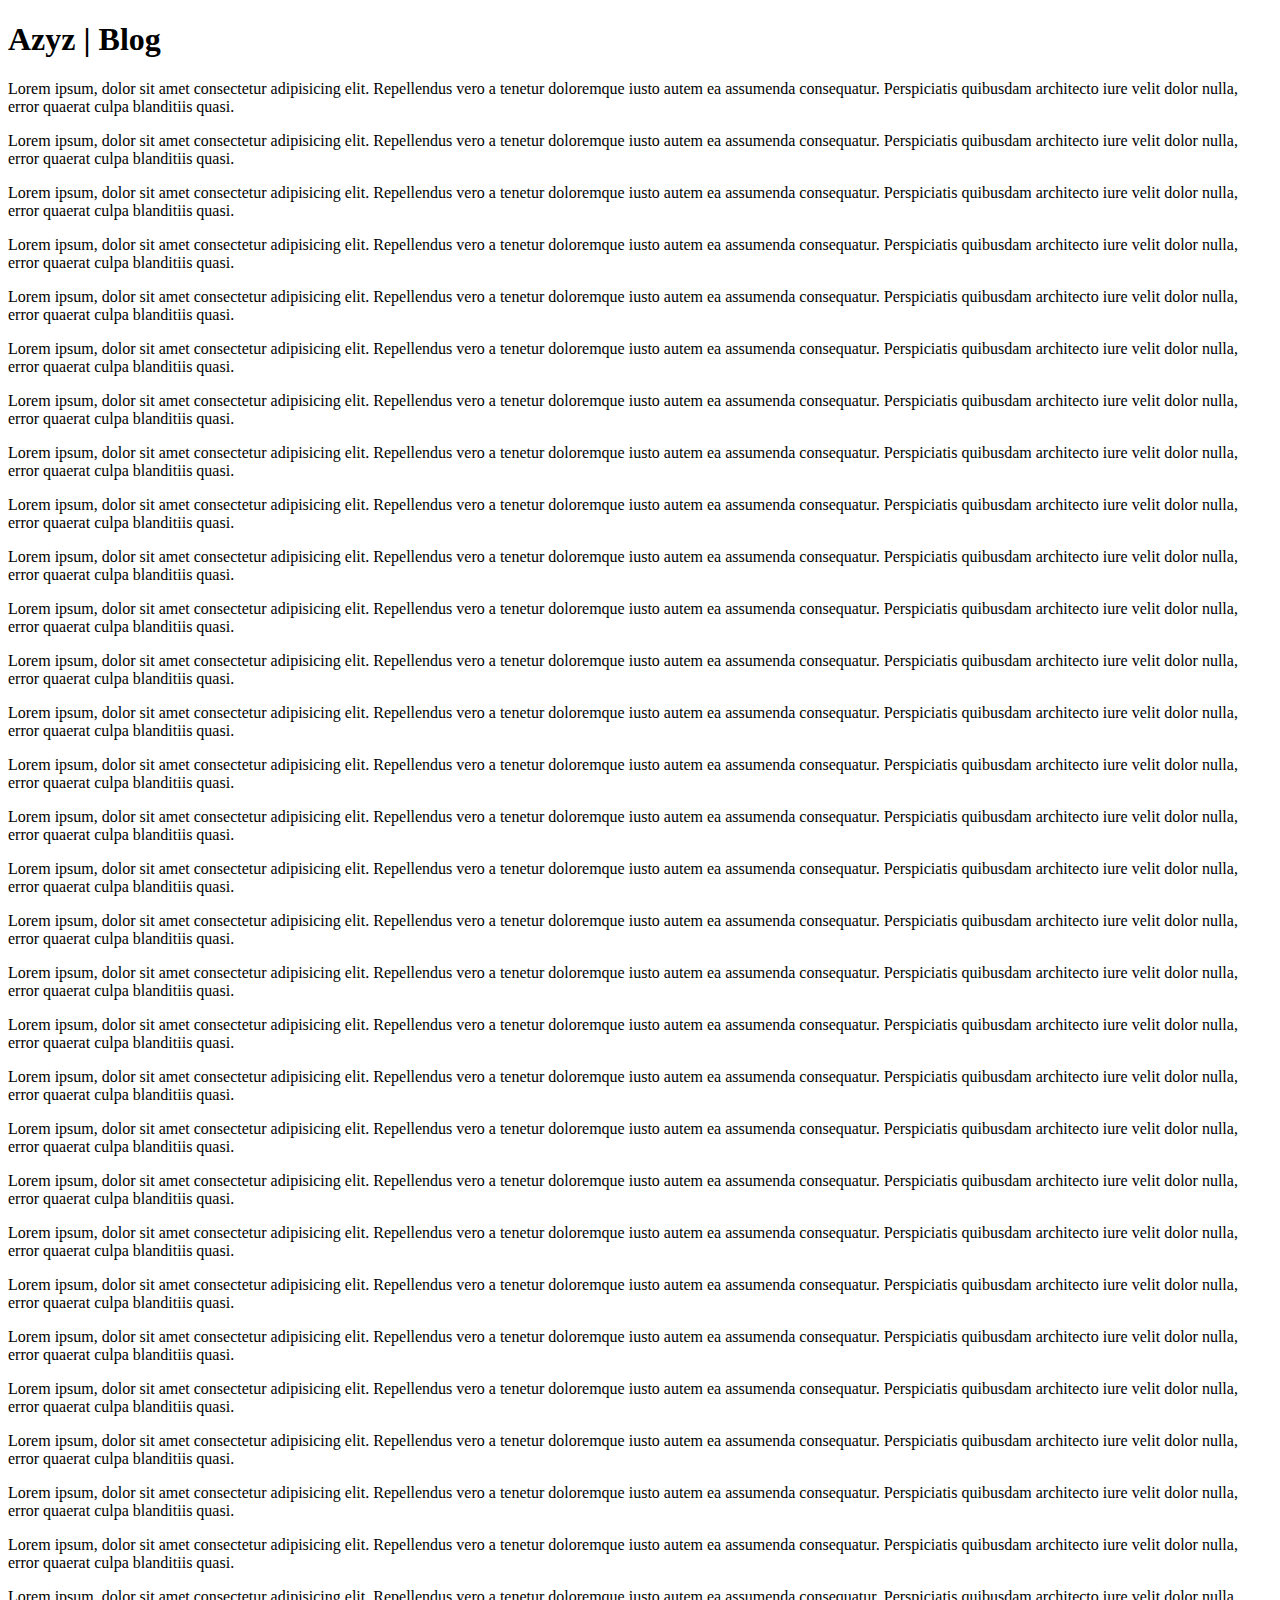
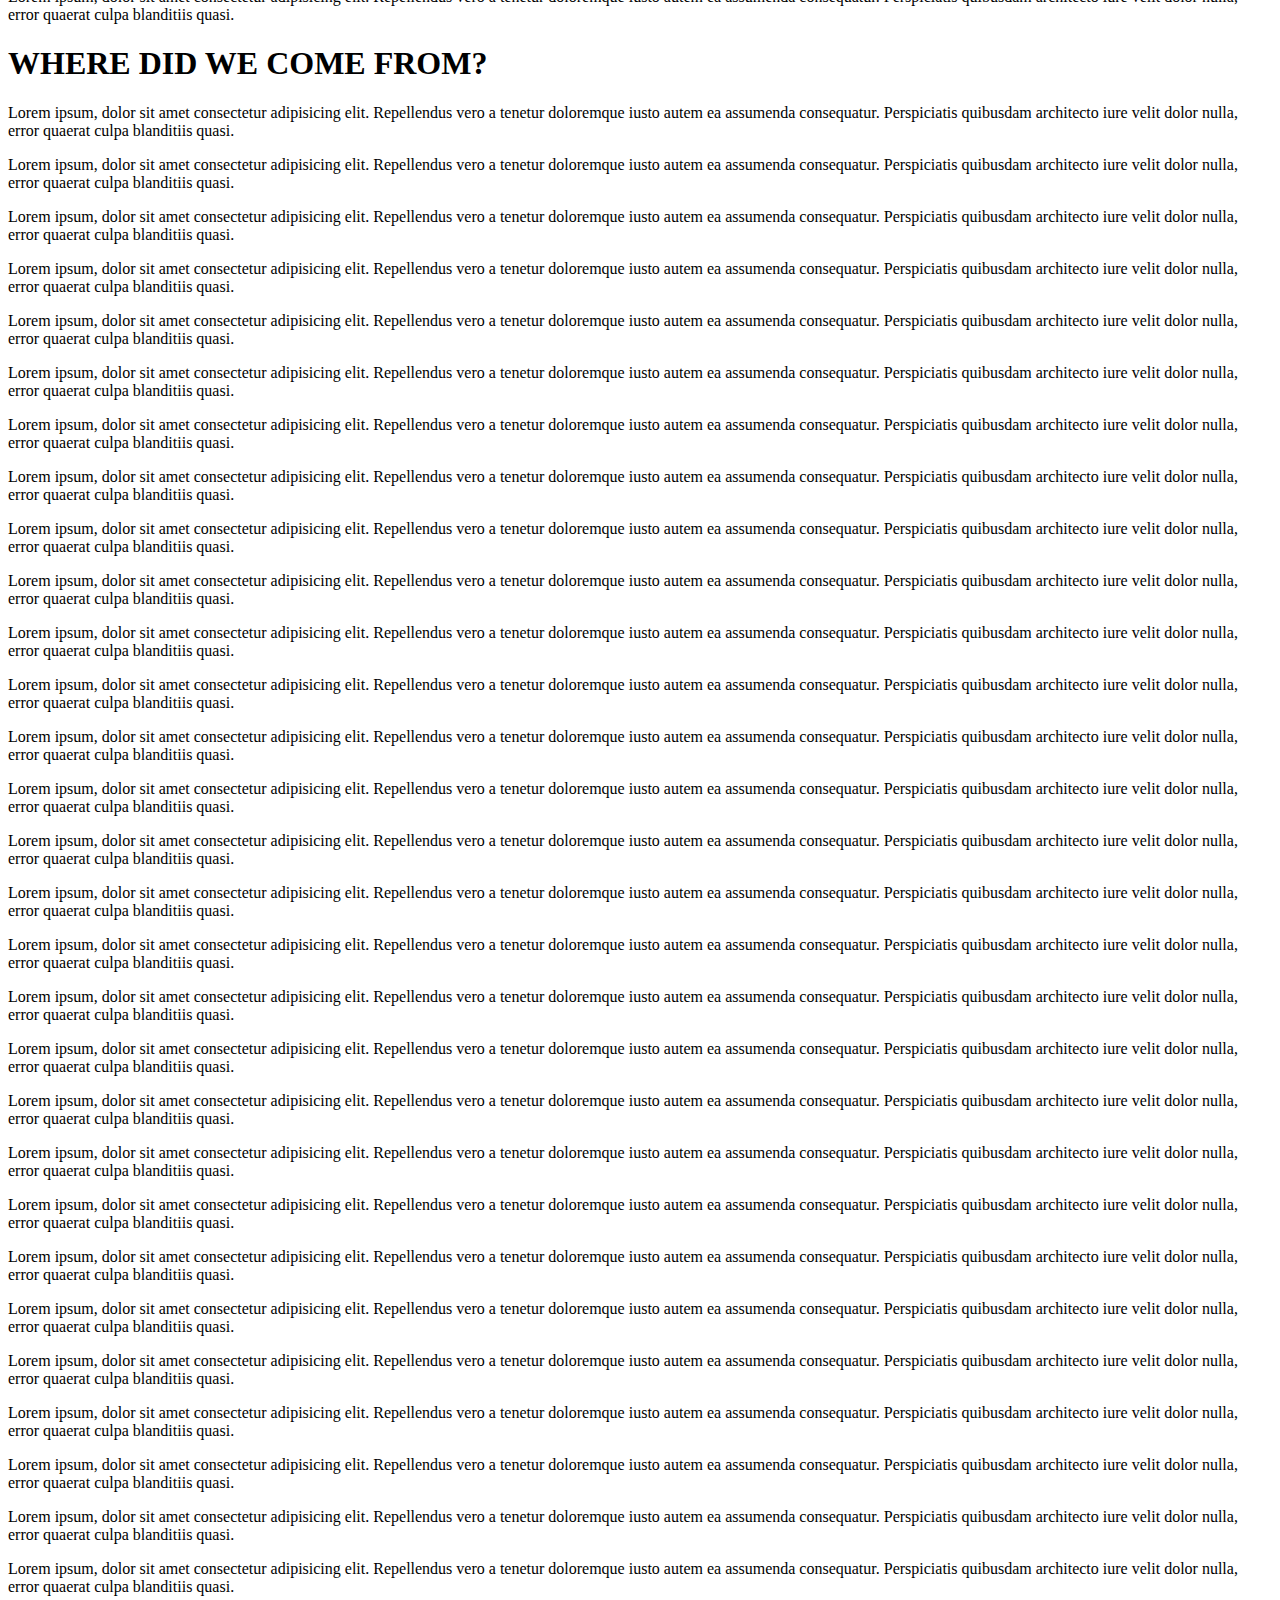
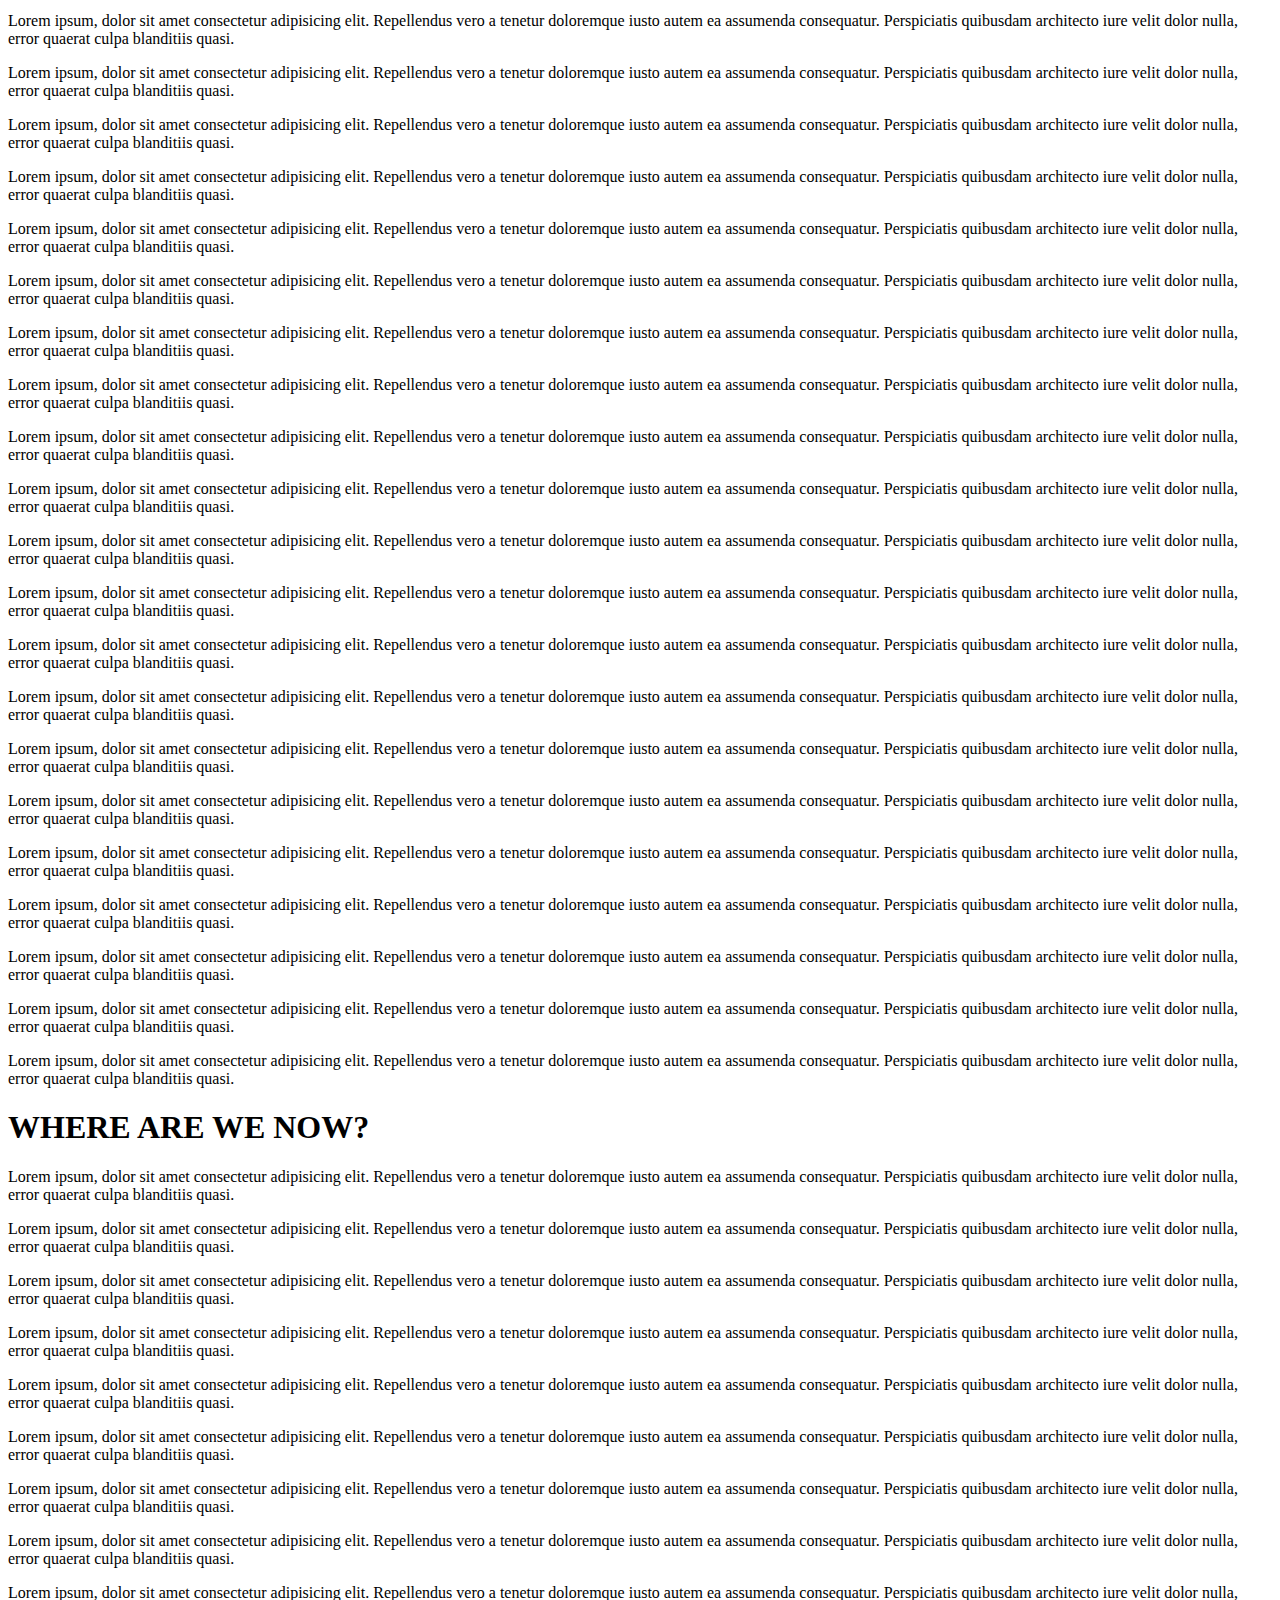
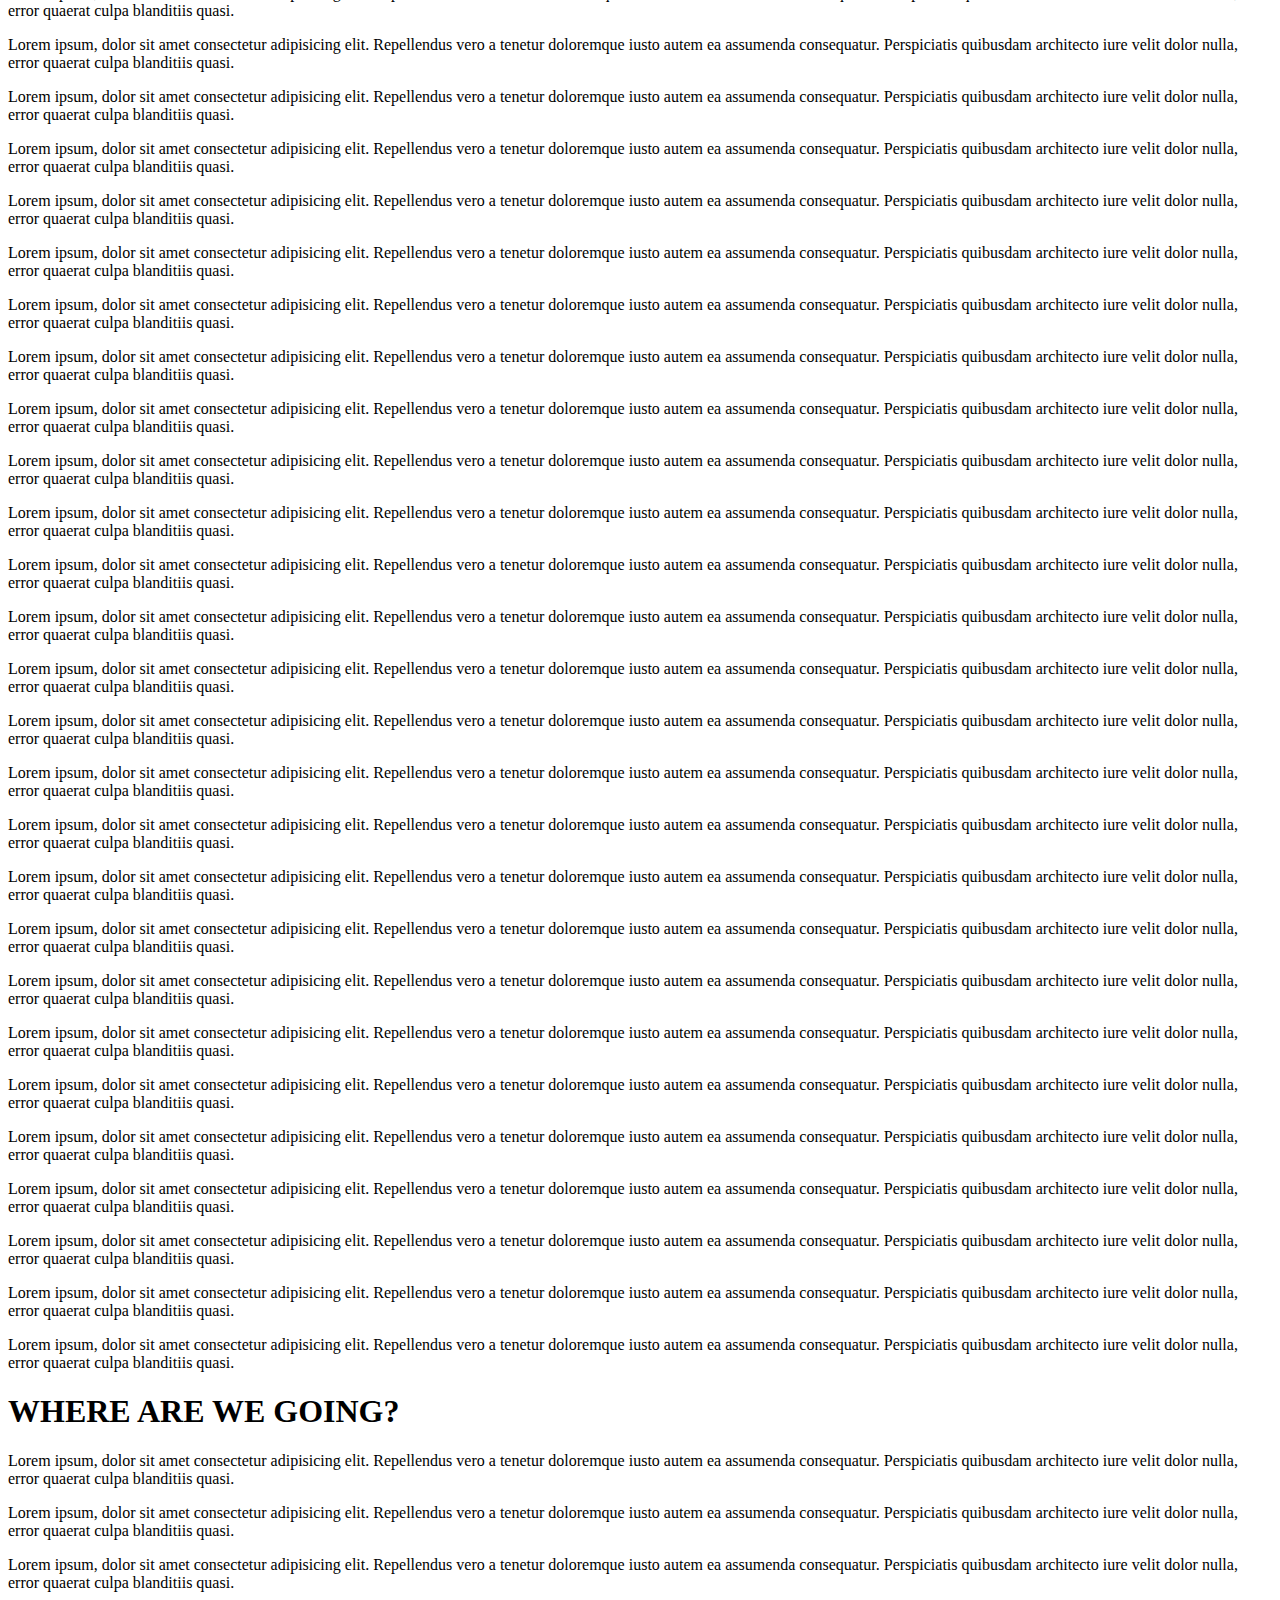
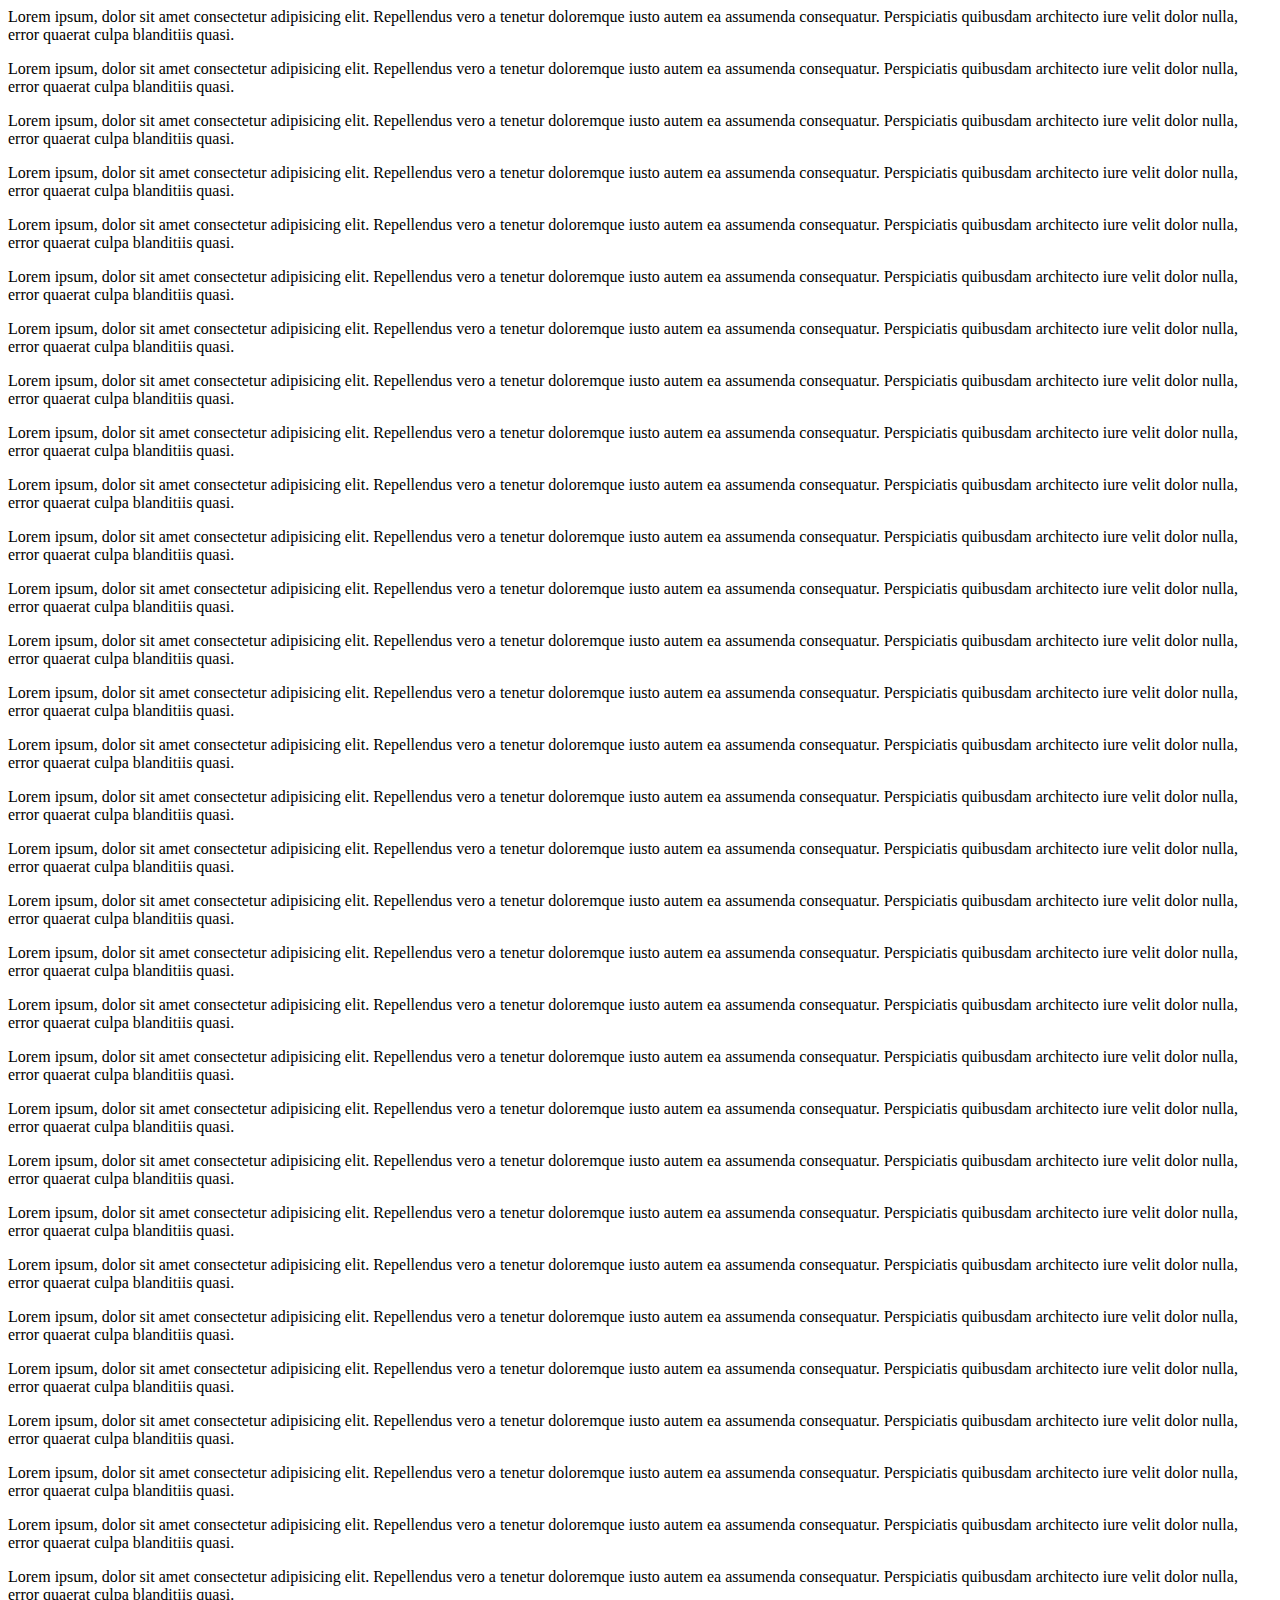
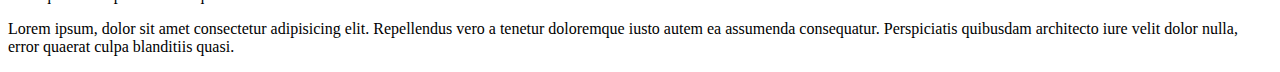
<file: html/blog.html>
<!DOCTYPE html>
<html>
<head>
	<title>Azyz | Blog</title>
</head>
<body>
	<h1>Azyz | Blog</h1>
	<p>Lorem ipsum, dolor sit amet consectetur adipisicing elit. Repellendus vero a tenetur doloremque iusto autem ea assumenda consequatur. Perspiciatis quibusdam architecto iure velit dolor nulla, error quaerat culpa blanditiis quasi.</p>
	<p>Lorem ipsum, dolor sit amet consectetur adipisicing elit. Repellendus vero a tenetur doloremque iusto autem ea assumenda consequatur. Perspiciatis quibusdam architecto iure velit dolor nulla, error quaerat culpa blanditiis quasi.</p>
	<p>Lorem ipsum, dolor sit amet consectetur adipisicing elit. Repellendus vero a tenetur doloremque iusto autem ea assumenda consequatur. Perspiciatis quibusdam architecto iure velit dolor nulla, error quaerat culpa blanditiis quasi.</p>
	<p>Lorem ipsum, dolor sit amet consectetur adipisicing elit. Repellendus vero a tenetur doloremque iusto autem ea assumenda consequatur. Perspiciatis quibusdam architecto iure velit dolor nulla, error quaerat culpa blanditiis quasi.</p>
	<p>Lorem ipsum, dolor sit amet consectetur adipisicing elit. Repellendus vero a tenetur doloremque iusto autem ea assumenda consequatur. Perspiciatis quibusdam architecto iure velit dolor nulla, error quaerat culpa blanditiis quasi.</p>	
	<p>Lorem ipsum, dolor sit amet consectetur adipisicing elit. Repellendus vero a tenetur doloremque iusto autem ea assumenda consequatur. Perspiciatis quibusdam architecto iure velit dolor nulla, error quaerat culpa blanditiis quasi.</p>
	<p>Lorem ipsum, dolor sit amet consectetur adipisicing elit. Repellendus vero a tenetur doloremque iusto autem ea assumenda consequatur. Perspiciatis quibusdam architecto iure velit dolor nulla, error quaerat culpa blanditiis quasi.</p>
	<p>Lorem ipsum, dolor sit amet consectetur adipisicing elit. Repellendus vero a tenetur doloremque iusto autem ea assumenda consequatur. Perspiciatis quibusdam architecto iure velit dolor nulla, error quaerat culpa blanditiis quasi.</p>
	<p>Lorem ipsum, dolor sit amet consectetur adipisicing elit. Repellendus vero a tenetur doloremque iusto autem ea assumenda consequatur. Perspiciatis quibusdam architecto iure velit dolor nulla, error quaerat culpa blanditiis quasi.</p>
	<p>Lorem ipsum, dolor sit amet consectetur adipisicing elit. Repellendus vero a tenetur doloremque iusto autem ea assumenda consequatur. Perspiciatis quibusdam architecto iure velit dolor nulla, error quaerat culpa blanditiis quasi.</p>	
	<p>Lorem ipsum, dolor sit amet consectetur adipisicing elit. Repellendus vero a tenetur doloremque iusto autem ea assumenda consequatur. Perspiciatis quibusdam architecto iure velit dolor nulla, error quaerat culpa blanditiis quasi.</p>
	<p>Lorem ipsum, dolor sit amet consectetur adipisicing elit. Repellendus vero a tenetur doloremque iusto autem ea assumenda consequatur. Perspiciatis quibusdam architecto iure velit dolor nulla, error quaerat culpa blanditiis quasi.</p>
	<p>Lorem ipsum, dolor sit amet consectetur adipisicing elit. Repellendus vero a tenetur doloremque iusto autem ea assumenda consequatur. Perspiciatis quibusdam architecto iure velit dolor nulla, error quaerat culpa blanditiis quasi.</p>
	<p>Lorem ipsum, dolor sit amet consectetur adipisicing elit. Repellendus vero a tenetur doloremque iusto autem ea assumenda consequatur. Perspiciatis quibusdam architecto iure velit dolor nulla, error quaerat culpa blanditiis quasi.</p>
	<p>Lorem ipsum, dolor sit amet consectetur adipisicing elit. Repellendus vero a tenetur doloremque iusto autem ea assumenda consequatur. Perspiciatis quibusdam architecto iure velit dolor nulla, error quaerat culpa blanditiis quasi.</p>	
	<p>Lorem ipsum, dolor sit amet consectetur adipisicing elit. Repellendus vero a tenetur doloremque iusto autem ea assumenda consequatur. Perspiciatis quibusdam architecto iure velit dolor nulla, error quaerat culpa blanditiis quasi.</p>
	<p>Lorem ipsum, dolor sit amet consectetur adipisicing elit. Repellendus vero a tenetur doloremque iusto autem ea assumenda consequatur. Perspiciatis quibusdam architecto iure velit dolor nulla, error quaerat culpa blanditiis quasi.</p>
	<p>Lorem ipsum, dolor sit amet consectetur adipisicing elit. Repellendus vero a tenetur doloremque iusto autem ea assumenda consequatur. Perspiciatis quibusdam architecto iure velit dolor nulla, error quaerat culpa blanditiis quasi.</p>
	<p>Lorem ipsum, dolor sit amet consectetur adipisicing elit. Repellendus vero a tenetur doloremque iusto autem ea assumenda consequatur. Perspiciatis quibusdam architecto iure velit dolor nulla, error quaerat culpa blanditiis quasi.</p>
	<p>Lorem ipsum, dolor sit amet consectetur adipisicing elit. Repellendus vero a tenetur doloremque iusto autem ea assumenda consequatur. Perspiciatis quibusdam architecto iure velit dolor nulla, error quaerat culpa blanditiis quasi.</p>	
	<p>Lorem ipsum, dolor sit amet consectetur adipisicing elit. Repellendus vero a tenetur doloremque iusto autem ea assumenda consequatur. Perspiciatis quibusdam architecto iure velit dolor nulla, error quaerat culpa blanditiis quasi.</p>
	<p>Lorem ipsum, dolor sit amet consectetur adipisicing elit. Repellendus vero a tenetur doloremque iusto autem ea assumenda consequatur. Perspiciatis quibusdam architecto iure velit dolor nulla, error quaerat culpa blanditiis quasi.</p>
	<p>Lorem ipsum, dolor sit amet consectetur adipisicing elit. Repellendus vero a tenetur doloremque iusto autem ea assumenda consequatur. Perspiciatis quibusdam architecto iure velit dolor nulla, error quaerat culpa blanditiis quasi.</p>
	<p>Lorem ipsum, dolor sit amet consectetur adipisicing elit. Repellendus vero a tenetur doloremque iusto autem ea assumenda consequatur. Perspiciatis quibusdam architecto iure velit dolor nulla, error quaerat culpa blanditiis quasi.</p>
	<p>Lorem ipsum, dolor sit amet consectetur adipisicing elit. Repellendus vero a tenetur doloremque iusto autem ea assumenda consequatur. Perspiciatis quibusdam architecto iure velit dolor nulla, error quaerat culpa blanditiis quasi.</p>	
	<p>Lorem ipsum, dolor sit amet consectetur adipisicing elit. Repellendus vero a tenetur doloremque iusto autem ea assumenda consequatur. Perspiciatis quibusdam architecto iure velit dolor nulla, error quaerat culpa blanditiis quasi.</p>
	<p>Lorem ipsum, dolor sit amet consectetur adipisicing elit. Repellendus vero a tenetur doloremque iusto autem ea assumenda consequatur. Perspiciatis quibusdam architecto iure velit dolor nulla, error quaerat culpa blanditiis quasi.</p>
	<p>Lorem ipsum, dolor sit amet consectetur adipisicing elit. Repellendus vero a tenetur doloremque iusto autem ea assumenda consequatur. Perspiciatis quibusdam architecto iure velit dolor nulla, error quaerat culpa blanditiis quasi.</p>
	<p>Lorem ipsum, dolor sit amet consectetur adipisicing elit. Repellendus vero a tenetur doloremque iusto autem ea assumenda consequatur. Perspiciatis quibusdam architecto iure velit dolor nulla, error quaerat culpa blanditiis quasi.</p>
	<p>Lorem ipsum, dolor sit amet consectetur adipisicing elit. Repellendus vero a tenetur doloremque iusto autem ea assumenda consequatur. Perspiciatis quibusdam architecto iure velit dolor nulla, error quaerat culpa blanditiis quasi.</p>	
	<section id='past'>
		<h1>WHERE DID WE COME FROM?</h1>
		<p>Lorem ipsum, dolor sit amet consectetur adipisicing elit. Repellendus vero a tenetur doloremque iusto autem ea assumenda consequatur. Perspiciatis quibusdam architecto iure velit dolor nulla, error quaerat culpa blanditiis quasi.</p>
		<p>Lorem ipsum, dolor sit amet consectetur adipisicing elit. Repellendus vero a tenetur doloremque iusto autem ea assumenda consequatur. Perspiciatis quibusdam architecto iure velit dolor nulla, error quaerat culpa blanditiis quasi.</p>
		<p>Lorem ipsum, dolor sit amet consectetur adipisicing elit. Repellendus vero a tenetur doloremque iusto autem ea assumenda consequatur. Perspiciatis quibusdam architecto iure velit dolor nulla, error quaerat culpa blanditiis quasi.</p>
		<p>Lorem ipsum, dolor sit amet consectetur adipisicing elit. Repellendus vero a tenetur doloremque iusto autem ea assumenda consequatur. Perspiciatis quibusdam architecto iure velit dolor nulla, error quaerat culpa blanditiis quasi.</p>
		<p>Lorem ipsum, dolor sit amet consectetur adipisicing elit. Repellendus vero a tenetur doloremque iusto autem ea assumenda consequatur. Perspiciatis quibusdam architecto iure velit dolor nulla, error quaerat culpa blanditiis quasi.</p>	
		<p>Lorem ipsum, dolor sit amet consectetur adipisicing elit. Repellendus vero a tenetur doloremque iusto autem ea assumenda consequatur. Perspiciatis quibusdam architecto iure velit dolor nulla, error quaerat culpa blanditiis quasi.</p>
		<p>Lorem ipsum, dolor sit amet consectetur adipisicing elit. Repellendus vero a tenetur doloremque iusto autem ea assumenda consequatur. Perspiciatis quibusdam architecto iure velit dolor nulla, error quaerat culpa blanditiis quasi.</p>
		<p>Lorem ipsum, dolor sit amet consectetur adipisicing elit. Repellendus vero a tenetur doloremque iusto autem ea assumenda consequatur. Perspiciatis quibusdam architecto iure velit dolor nulla, error quaerat culpa blanditiis quasi.</p>
		<p>Lorem ipsum, dolor sit amet consectetur adipisicing elit. Repellendus vero a tenetur doloremque iusto autem ea assumenda consequatur. Perspiciatis quibusdam architecto iure velit dolor nulla, error quaerat culpa blanditiis quasi.</p>
		<p>Lorem ipsum, dolor sit amet consectetur adipisicing elit. Repellendus vero a tenetur doloremque iusto autem ea assumenda consequatur. Perspiciatis quibusdam architecto iure velit dolor nulla, error quaerat culpa blanditiis quasi.</p>	
		<p>Lorem ipsum, dolor sit amet consectetur adipisicing elit. Repellendus vero a tenetur doloremque iusto autem ea assumenda consequatur. Perspiciatis quibusdam architecto iure velit dolor nulla, error quaerat culpa blanditiis quasi.</p>
		<p>Lorem ipsum, dolor sit amet consectetur adipisicing elit. Repellendus vero a tenetur doloremque iusto autem ea assumenda consequatur. Perspiciatis quibusdam architecto iure velit dolor nulla, error quaerat culpa blanditiis quasi.</p>
		<p>Lorem ipsum, dolor sit amet consectetur adipisicing elit. Repellendus vero a tenetur doloremque iusto autem ea assumenda consequatur. Perspiciatis quibusdam architecto iure velit dolor nulla, error quaerat culpa blanditiis quasi.</p>
		<p>Lorem ipsum, dolor sit amet consectetur adipisicing elit. Repellendus vero a tenetur doloremque iusto autem ea assumenda consequatur. Perspiciatis quibusdam architecto iure velit dolor nulla, error quaerat culpa blanditiis quasi.</p>
		<p>Lorem ipsum, dolor sit amet consectetur adipisicing elit. Repellendus vero a tenetur doloremque iusto autem ea assumenda consequatur. Perspiciatis quibusdam architecto iure velit dolor nulla, error quaerat culpa blanditiis quasi.</p>	
		<p>Lorem ipsum, dolor sit amet consectetur adipisicing elit. Repellendus vero a tenetur doloremque iusto autem ea assumenda consequatur. Perspiciatis quibusdam architecto iure velit dolor nulla, error quaerat culpa blanditiis quasi.</p>
		<p>Lorem ipsum, dolor sit amet consectetur adipisicing elit. Repellendus vero a tenetur doloremque iusto autem ea assumenda consequatur. Perspiciatis quibusdam architecto iure velit dolor nulla, error quaerat culpa blanditiis quasi.</p>
		<p>Lorem ipsum, dolor sit amet consectetur adipisicing elit. Repellendus vero a tenetur doloremque iusto autem ea assumenda consequatur. Perspiciatis quibusdam architecto iure velit dolor nulla, error quaerat culpa blanditiis quasi.</p>
		<p>Lorem ipsum, dolor sit amet consectetur adipisicing elit. Repellendus vero a tenetur doloremque iusto autem ea assumenda consequatur. Perspiciatis quibusdam architecto iure velit dolor nulla, error quaerat culpa blanditiis quasi.</p>
		<p>Lorem ipsum, dolor sit amet consectetur adipisicing elit. Repellendus vero a tenetur doloremque iusto autem ea assumenda consequatur. Perspiciatis quibusdam architecto iure velit dolor nulla, error quaerat culpa blanditiis quasi.</p>	
		<p>Lorem ipsum, dolor sit amet consectetur adipisicing elit. Repellendus vero a tenetur doloremque iusto autem ea assumenda consequatur. Perspiciatis quibusdam architecto iure velit dolor nulla, error quaerat culpa blanditiis quasi.</p>
		<p>Lorem ipsum, dolor sit amet consectetur adipisicing elit. Repellendus vero a tenetur doloremque iusto autem ea assumenda consequatur. Perspiciatis quibusdam architecto iure velit dolor nulla, error quaerat culpa blanditiis quasi.</p>
		<p>Lorem ipsum, dolor sit amet consectetur adipisicing elit. Repellendus vero a tenetur doloremque iusto autem ea assumenda consequatur. Perspiciatis quibusdam architecto iure velit dolor nulla, error quaerat culpa blanditiis quasi.</p>
		<p>Lorem ipsum, dolor sit amet consectetur adipisicing elit. Repellendus vero a tenetur doloremque iusto autem ea assumenda consequatur. Perspiciatis quibusdam architecto iure velit dolor nulla, error quaerat culpa blanditiis quasi.</p>
		<p>Lorem ipsum, dolor sit amet consectetur adipisicing elit. Repellendus vero a tenetur doloremque iusto autem ea assumenda consequatur. Perspiciatis quibusdam architecto iure velit dolor nulla, error quaerat culpa blanditiis quasi.</p>	
		<p>Lorem ipsum, dolor sit amet consectetur adipisicing elit. Repellendus vero a tenetur doloremque iusto autem ea assumenda consequatur. Perspiciatis quibusdam architecto iure velit dolor nulla, error quaerat culpa blanditiis quasi.</p>
		<p>Lorem ipsum, dolor sit amet consectetur adipisicing elit. Repellendus vero a tenetur doloremque iusto autem ea assumenda consequatur. Perspiciatis quibusdam architecto iure velit dolor nulla, error quaerat culpa blanditiis quasi.</p>
		<p>Lorem ipsum, dolor sit amet consectetur adipisicing elit. Repellendus vero a tenetur doloremque iusto autem ea assumenda consequatur. Perspiciatis quibusdam architecto iure velit dolor nulla, error quaerat culpa blanditiis quasi.</p>
		<p>Lorem ipsum, dolor sit amet consectetur adipisicing elit. Repellendus vero a tenetur doloremque iusto autem ea assumenda consequatur. Perspiciatis quibusdam architecto iure velit dolor nulla, error quaerat culpa blanditiis quasi.</p>
		<p>Lorem ipsum, dolor sit amet consectetur adipisicing elit. Repellendus vero a tenetur doloremque iusto autem ea assumenda consequatur. Perspiciatis quibusdam architecto iure velit dolor nulla, error quaerat culpa blanditiis quasi.</p>	
		<p>Lorem ipsum, dolor sit amet consectetur adipisicing elit. Repellendus vero a tenetur doloremque iusto autem ea assumenda consequatur. Perspiciatis quibusdam architecto iure velit dolor nulla, error quaerat culpa blanditiis quasi.</p>
		<p>Lorem ipsum, dolor sit amet consectetur adipisicing elit. Repellendus vero a tenetur doloremque iusto autem ea assumenda consequatur. Perspiciatis quibusdam architecto iure velit dolor nulla, error quaerat culpa blanditiis quasi.</p>
		<p>Lorem ipsum, dolor sit amet consectetur adipisicing elit. Repellendus vero a tenetur doloremque iusto autem ea assumenda consequatur. Perspiciatis quibusdam architecto iure velit dolor nulla, error quaerat culpa blanditiis quasi.</p>
		<p>Lorem ipsum, dolor sit amet consectetur adipisicing elit. Repellendus vero a tenetur doloremque iusto autem ea assumenda consequatur. Perspiciatis quibusdam architecto iure velit dolor nulla, error quaerat culpa blanditiis quasi.</p>
		<p>Lorem ipsum, dolor sit amet consectetur adipisicing elit. Repellendus vero a tenetur doloremque iusto autem ea assumenda consequatur. Perspiciatis quibusdam architecto iure velit dolor nulla, error quaerat culpa blanditiis quasi.</p>	
		<p>Lorem ipsum, dolor sit amet consectetur adipisicing elit. Repellendus vero a tenetur doloremque iusto autem ea assumenda consequatur. Perspiciatis quibusdam architecto iure velit dolor nulla, error quaerat culpa blanditiis quasi.</p>
		<p>Lorem ipsum, dolor sit amet consectetur adipisicing elit. Repellendus vero a tenetur doloremque iusto autem ea assumenda consequatur. Perspiciatis quibusdam architecto iure velit dolor nulla, error quaerat culpa blanditiis quasi.</p>
		<p>Lorem ipsum, dolor sit amet consectetur adipisicing elit. Repellendus vero a tenetur doloremque iusto autem ea assumenda consequatur. Perspiciatis quibusdam architecto iure velit dolor nulla, error quaerat culpa blanditiis quasi.</p>
		<p>Lorem ipsum, dolor sit amet consectetur adipisicing elit. Repellendus vero a tenetur doloremque iusto autem ea assumenda consequatur. Perspiciatis quibusdam architecto iure velit dolor nulla, error quaerat culpa blanditiis quasi.</p>
		<p>Lorem ipsum, dolor sit amet consectetur adipisicing elit. Repellendus vero a tenetur doloremque iusto autem ea assumenda consequatur. Perspiciatis quibusdam architecto iure velit dolor nulla, error quaerat culpa blanditiis quasi.</p>	
		<p>Lorem ipsum, dolor sit amet consectetur adipisicing elit. Repellendus vero a tenetur doloremque iusto autem ea assumenda consequatur. Perspiciatis quibusdam architecto iure velit dolor nulla, error quaerat culpa blanditiis quasi.</p>
		<p>Lorem ipsum, dolor sit amet consectetur adipisicing elit. Repellendus vero a tenetur doloremque iusto autem ea assumenda consequatur. Perspiciatis quibusdam architecto iure velit dolor nulla, error quaerat culpa blanditiis quasi.</p>
		<p>Lorem ipsum, dolor sit amet consectetur adipisicing elit. Repellendus vero a tenetur doloremque iusto autem ea assumenda consequatur. Perspiciatis quibusdam architecto iure velit dolor nulla, error quaerat culpa blanditiis quasi.</p>
		<p>Lorem ipsum, dolor sit amet consectetur adipisicing elit. Repellendus vero a tenetur doloremque iusto autem ea assumenda consequatur. Perspiciatis quibusdam architecto iure velit dolor nulla, error quaerat culpa blanditiis quasi.</p>
		<p>Lorem ipsum, dolor sit amet consectetur adipisicing elit. Repellendus vero a tenetur doloremque iusto autem ea assumenda consequatur. Perspiciatis quibusdam architecto iure velit dolor nulla, error quaerat culpa blanditiis quasi.</p>	
		<p>Lorem ipsum, dolor sit amet consectetur adipisicing elit. Repellendus vero a tenetur doloremque iusto autem ea assumenda consequatur. Perspiciatis quibusdam architecto iure velit dolor nulla, error quaerat culpa blanditiis quasi.</p>
		<p>Lorem ipsum, dolor sit amet consectetur adipisicing elit. Repellendus vero a tenetur doloremque iusto autem ea assumenda consequatur. Perspiciatis quibusdam architecto iure velit dolor nulla, error quaerat culpa blanditiis quasi.</p>
		<p>Lorem ipsum, dolor sit amet consectetur adipisicing elit. Repellendus vero a tenetur doloremque iusto autem ea assumenda consequatur. Perspiciatis quibusdam architecto iure velit dolor nulla, error quaerat culpa blanditiis quasi.</p>
		<p>Lorem ipsum, dolor sit amet consectetur adipisicing elit. Repellendus vero a tenetur doloremque iusto autem ea assumenda consequatur. Perspiciatis quibusdam architecto iure velit dolor nulla, error quaerat culpa blanditiis quasi.</p>
		<p>Lorem ipsum, dolor sit amet consectetur adipisicing elit. Repellendus vero a tenetur doloremque iusto autem ea assumenda consequatur. Perspiciatis quibusdam architecto iure velit dolor nulla, error quaerat culpa blanditiis quasi.</p>	
	</section>
	<section id='present'>
		<h1>WHERE ARE WE NOW?</h1>
		<p>Lorem ipsum, dolor sit amet consectetur adipisicing elit. Repellendus vero a tenetur doloremque iusto autem ea assumenda consequatur. Perspiciatis quibusdam architecto iure velit dolor nulla, error quaerat culpa blanditiis quasi.</p>
		<p>Lorem ipsum, dolor sit amet consectetur adipisicing elit. Repellendus vero a tenetur doloremque iusto autem ea assumenda consequatur. Perspiciatis quibusdam architecto iure velit dolor nulla, error quaerat culpa blanditiis quasi.</p>
		<p>Lorem ipsum, dolor sit amet consectetur adipisicing elit. Repellendus vero a tenetur doloremque iusto autem ea assumenda consequatur. Perspiciatis quibusdam architecto iure velit dolor nulla, error quaerat culpa blanditiis quasi.</p>
		<p>Lorem ipsum, dolor sit amet consectetur adipisicing elit. Repellendus vero a tenetur doloremque iusto autem ea assumenda consequatur. Perspiciatis quibusdam architecto iure velit dolor nulla, error quaerat culpa blanditiis quasi.</p>
		<p>Lorem ipsum, dolor sit amet consectetur adipisicing elit. Repellendus vero a tenetur doloremque iusto autem ea assumenda consequatur. Perspiciatis quibusdam architecto iure velit dolor nulla, error quaerat culpa blanditiis quasi.</p>	
		<p>Lorem ipsum, dolor sit amet consectetur adipisicing elit. Repellendus vero a tenetur doloremque iusto autem ea assumenda consequatur. Perspiciatis quibusdam architecto iure velit dolor nulla, error quaerat culpa blanditiis quasi.</p>
		<p>Lorem ipsum, dolor sit amet consectetur adipisicing elit. Repellendus vero a tenetur doloremque iusto autem ea assumenda consequatur. Perspiciatis quibusdam architecto iure velit dolor nulla, error quaerat culpa blanditiis quasi.</p>
		<p>Lorem ipsum, dolor sit amet consectetur adipisicing elit. Repellendus vero a tenetur doloremque iusto autem ea assumenda consequatur. Perspiciatis quibusdam architecto iure velit dolor nulla, error quaerat culpa blanditiis quasi.</p>
		<p>Lorem ipsum, dolor sit amet consectetur adipisicing elit. Repellendus vero a tenetur doloremque iusto autem ea assumenda consequatur. Perspiciatis quibusdam architecto iure velit dolor nulla, error quaerat culpa blanditiis quasi.</p>
		<p>Lorem ipsum, dolor sit amet consectetur adipisicing elit. Repellendus vero a tenetur doloremque iusto autem ea assumenda consequatur. Perspiciatis quibusdam architecto iure velit dolor nulla, error quaerat culpa blanditiis quasi.</p>	
		<p>Lorem ipsum, dolor sit amet consectetur adipisicing elit. Repellendus vero a tenetur doloremque iusto autem ea assumenda consequatur. Perspiciatis quibusdam architecto iure velit dolor nulla, error quaerat culpa blanditiis quasi.</p>
		<p>Lorem ipsum, dolor sit amet consectetur adipisicing elit. Repellendus vero a tenetur doloremque iusto autem ea assumenda consequatur. Perspiciatis quibusdam architecto iure velit dolor nulla, error quaerat culpa blanditiis quasi.</p>
		<p>Lorem ipsum, dolor sit amet consectetur adipisicing elit. Repellendus vero a tenetur doloremque iusto autem ea assumenda consequatur. Perspiciatis quibusdam architecto iure velit dolor nulla, error quaerat culpa blanditiis quasi.</p>
		<p>Lorem ipsum, dolor sit amet consectetur adipisicing elit. Repellendus vero a tenetur doloremque iusto autem ea assumenda consequatur. Perspiciatis quibusdam architecto iure velit dolor nulla, error quaerat culpa blanditiis quasi.</p>
		<p>Lorem ipsum, dolor sit amet consectetur adipisicing elit. Repellendus vero a tenetur doloremque iusto autem ea assumenda consequatur. Perspiciatis quibusdam architecto iure velit dolor nulla, error quaerat culpa blanditiis quasi.</p>	
		<p>Lorem ipsum, dolor sit amet consectetur adipisicing elit. Repellendus vero a tenetur doloremque iusto autem ea assumenda consequatur. Perspiciatis quibusdam architecto iure velit dolor nulla, error quaerat culpa blanditiis quasi.</p>
		<p>Lorem ipsum, dolor sit amet consectetur adipisicing elit. Repellendus vero a tenetur doloremque iusto autem ea assumenda consequatur. Perspiciatis quibusdam architecto iure velit dolor nulla, error quaerat culpa blanditiis quasi.</p>
		<p>Lorem ipsum, dolor sit amet consectetur adipisicing elit. Repellendus vero a tenetur doloremque iusto autem ea assumenda consequatur. Perspiciatis quibusdam architecto iure velit dolor nulla, error quaerat culpa blanditiis quasi.</p>
		<p>Lorem ipsum, dolor sit amet consectetur adipisicing elit. Repellendus vero a tenetur doloremque iusto autem ea assumenda consequatur. Perspiciatis quibusdam architecto iure velit dolor nulla, error quaerat culpa blanditiis quasi.</p>
		<p>Lorem ipsum, dolor sit amet consectetur adipisicing elit. Repellendus vero a tenetur doloremque iusto autem ea assumenda consequatur. Perspiciatis quibusdam architecto iure velit dolor nulla, error quaerat culpa blanditiis quasi.</p>	
		<p>Lorem ipsum, dolor sit amet consectetur adipisicing elit. Repellendus vero a tenetur doloremque iusto autem ea assumenda consequatur. Perspiciatis quibusdam architecto iure velit dolor nulla, error quaerat culpa blanditiis quasi.</p>
		<p>Lorem ipsum, dolor sit amet consectetur adipisicing elit. Repellendus vero a tenetur doloremque iusto autem ea assumenda consequatur. Perspiciatis quibusdam architecto iure velit dolor nulla, error quaerat culpa blanditiis quasi.</p>
		<p>Lorem ipsum, dolor sit amet consectetur adipisicing elit. Repellendus vero a tenetur doloremque iusto autem ea assumenda consequatur. Perspiciatis quibusdam architecto iure velit dolor nulla, error quaerat culpa blanditiis quasi.</p>
		<p>Lorem ipsum, dolor sit amet consectetur adipisicing elit. Repellendus vero a tenetur doloremque iusto autem ea assumenda consequatur. Perspiciatis quibusdam architecto iure velit dolor nulla, error quaerat culpa blanditiis quasi.</p>
		<p>Lorem ipsum, dolor sit amet consectetur adipisicing elit. Repellendus vero a tenetur doloremque iusto autem ea assumenda consequatur. Perspiciatis quibusdam architecto iure velit dolor nulla, error quaerat culpa blanditiis quasi.</p>	
		<p>Lorem ipsum, dolor sit amet consectetur adipisicing elit. Repellendus vero a tenetur doloremque iusto autem ea assumenda consequatur. Perspiciatis quibusdam architecto iure velit dolor nulla, error quaerat culpa blanditiis quasi.</p>
		<p>Lorem ipsum, dolor sit amet consectetur adipisicing elit. Repellendus vero a tenetur doloremque iusto autem ea assumenda consequatur. Perspiciatis quibusdam architecto iure velit dolor nulla, error quaerat culpa blanditiis quasi.</p>
		<p>Lorem ipsum, dolor sit amet consectetur adipisicing elit. Repellendus vero a tenetur doloremque iusto autem ea assumenda consequatur. Perspiciatis quibusdam architecto iure velit dolor nulla, error quaerat culpa blanditiis quasi.</p>
		<p>Lorem ipsum, dolor sit amet consectetur adipisicing elit. Repellendus vero a tenetur doloremque iusto autem ea assumenda consequatur. Perspiciatis quibusdam architecto iure velit dolor nulla, error quaerat culpa blanditiis quasi.</p>
		<p>Lorem ipsum, dolor sit amet consectetur adipisicing elit. Repellendus vero a tenetur doloremque iusto autem ea assumenda consequatur. Perspiciatis quibusdam architecto iure velit dolor nulla, error quaerat culpa blanditiis quasi.</p>	
		<p>Lorem ipsum, dolor sit amet consectetur adipisicing elit. Repellendus vero a tenetur doloremque iusto autem ea assumenda consequatur. Perspiciatis quibusdam architecto iure velit dolor nulla, error quaerat culpa blanditiis quasi.</p>
		<p>Lorem ipsum, dolor sit amet consectetur adipisicing elit. Repellendus vero a tenetur doloremque iusto autem ea assumenda consequatur. Perspiciatis quibusdam architecto iure velit dolor nulla, error quaerat culpa blanditiis quasi.</p>
		<p>Lorem ipsum, dolor sit amet consectetur adipisicing elit. Repellendus vero a tenetur doloremque iusto autem ea assumenda consequatur. Perspiciatis quibusdam architecto iure velit dolor nulla, error quaerat culpa blanditiis quasi.</p>
		<p>Lorem ipsum, dolor sit amet consectetur adipisicing elit. Repellendus vero a tenetur doloremque iusto autem ea assumenda consequatur. Perspiciatis quibusdam architecto iure velit dolor nulla, error quaerat culpa blanditiis quasi.</p>
		<p>Lorem ipsum, dolor sit amet consectetur adipisicing elit. Repellendus vero a tenetur doloremque iusto autem ea assumenda consequatur. Perspiciatis quibusdam architecto iure velit dolor nulla, error quaerat culpa blanditiis quasi.</p>	
	</section>
	<section id='future'>
		<h1>WHERE ARE WE GOING?</h1>
		<p>Lorem ipsum, dolor sit amet consectetur adipisicing elit. Repellendus vero a tenetur doloremque iusto autem ea assumenda consequatur. Perspiciatis quibusdam architecto iure velit dolor nulla, error quaerat culpa blanditiis quasi.</p>
		<p>Lorem ipsum, dolor sit amet consectetur adipisicing elit. Repellendus vero a tenetur doloremque iusto autem ea assumenda consequatur. Perspiciatis quibusdam architecto iure velit dolor nulla, error quaerat culpa blanditiis quasi.</p>
		<p>Lorem ipsum, dolor sit amet consectetur adipisicing elit. Repellendus vero a tenetur doloremque iusto autem ea assumenda consequatur. Perspiciatis quibusdam architecto iure velit dolor nulla, error quaerat culpa blanditiis quasi.</p>
		<p>Lorem ipsum, dolor sit amet consectetur adipisicing elit. Repellendus vero a tenetur doloremque iusto autem ea assumenda consequatur. Perspiciatis quibusdam architecto iure velit dolor nulla, error quaerat culpa blanditiis quasi.</p>
		<p>Lorem ipsum, dolor sit amet consectetur adipisicing elit. Repellendus vero a tenetur doloremque iusto autem ea assumenda consequatur. Perspiciatis quibusdam architecto iure velit dolor nulla, error quaerat culpa blanditiis quasi.</p>	
		<p>Lorem ipsum, dolor sit amet consectetur adipisicing elit. Repellendus vero a tenetur doloremque iusto autem ea assumenda consequatur. Perspiciatis quibusdam architecto iure velit dolor nulla, error quaerat culpa blanditiis quasi.</p>
		<p>Lorem ipsum, dolor sit amet consectetur adipisicing elit. Repellendus vero a tenetur doloremque iusto autem ea assumenda consequatur. Perspiciatis quibusdam architecto iure velit dolor nulla, error quaerat culpa blanditiis quasi.</p>
		<p>Lorem ipsum, dolor sit amet consectetur adipisicing elit. Repellendus vero a tenetur doloremque iusto autem ea assumenda consequatur. Perspiciatis quibusdam architecto iure velit dolor nulla, error quaerat culpa blanditiis quasi.</p>
		<p>Lorem ipsum, dolor sit amet consectetur adipisicing elit. Repellendus vero a tenetur doloremque iusto autem ea assumenda consequatur. Perspiciatis quibusdam architecto iure velit dolor nulla, error quaerat culpa blanditiis quasi.</p>
		<p>Lorem ipsum, dolor sit amet consectetur adipisicing elit. Repellendus vero a tenetur doloremque iusto autem ea assumenda consequatur. Perspiciatis quibusdam architecto iure velit dolor nulla, error quaerat culpa blanditiis quasi.</p>	
		<p>Lorem ipsum, dolor sit amet consectetur adipisicing elit. Repellendus vero a tenetur doloremque iusto autem ea assumenda consequatur. Perspiciatis quibusdam architecto iure velit dolor nulla, error quaerat culpa blanditiis quasi.</p>
		<p>Lorem ipsum, dolor sit amet consectetur adipisicing elit. Repellendus vero a tenetur doloremque iusto autem ea assumenda consequatur. Perspiciatis quibusdam architecto iure velit dolor nulla, error quaerat culpa blanditiis quasi.</p>
		<p>Lorem ipsum, dolor sit amet consectetur adipisicing elit. Repellendus vero a tenetur doloremque iusto autem ea assumenda consequatur. Perspiciatis quibusdam architecto iure velit dolor nulla, error quaerat culpa blanditiis quasi.</p>
		<p>Lorem ipsum, dolor sit amet consectetur adipisicing elit. Repellendus vero a tenetur doloremque iusto autem ea assumenda consequatur. Perspiciatis quibusdam architecto iure velit dolor nulla, error quaerat culpa blanditiis quasi.</p>
		<p>Lorem ipsum, dolor sit amet consectetur adipisicing elit. Repellendus vero a tenetur doloremque iusto autem ea assumenda consequatur. Perspiciatis quibusdam architecto iure velit dolor nulla, error quaerat culpa blanditiis quasi.</p>	
		<p>Lorem ipsum, dolor sit amet consectetur adipisicing elit. Repellendus vero a tenetur doloremque iusto autem ea assumenda consequatur. Perspiciatis quibusdam architecto iure velit dolor nulla, error quaerat culpa blanditiis quasi.</p>
		<p>Lorem ipsum, dolor sit amet consectetur adipisicing elit. Repellendus vero a tenetur doloremque iusto autem ea assumenda consequatur. Perspiciatis quibusdam architecto iure velit dolor nulla, error quaerat culpa blanditiis quasi.</p>
		<p>Lorem ipsum, dolor sit amet consectetur adipisicing elit. Repellendus vero a tenetur doloremque iusto autem ea assumenda consequatur. Perspiciatis quibusdam architecto iure velit dolor nulla, error quaerat culpa blanditiis quasi.</p>
		<p>Lorem ipsum, dolor sit amet consectetur adipisicing elit. Repellendus vero a tenetur doloremque iusto autem ea assumenda consequatur. Perspiciatis quibusdam architecto iure velit dolor nulla, error quaerat culpa blanditiis quasi.</p>
		<p>Lorem ipsum, dolor sit amet consectetur adipisicing elit. Repellendus vero a tenetur doloremque iusto autem ea assumenda consequatur. Perspiciatis quibusdam architecto iure velit dolor nulla, error quaerat culpa blanditiis quasi.</p>	
		<p>Lorem ipsum, dolor sit amet consectetur adipisicing elit. Repellendus vero a tenetur doloremque iusto autem ea assumenda consequatur. Perspiciatis quibusdam architecto iure velit dolor nulla, error quaerat culpa blanditiis quasi.</p>
		<p>Lorem ipsum, dolor sit amet consectetur adipisicing elit. Repellendus vero a tenetur doloremque iusto autem ea assumenda consequatur. Perspiciatis quibusdam architecto iure velit dolor nulla, error quaerat culpa blanditiis quasi.</p>
		<p>Lorem ipsum, dolor sit amet consectetur adipisicing elit. Repellendus vero a tenetur doloremque iusto autem ea assumenda consequatur. Perspiciatis quibusdam architecto iure velit dolor nulla, error quaerat culpa blanditiis quasi.</p>
		<p>Lorem ipsum, dolor sit amet consectetur adipisicing elit. Repellendus vero a tenetur doloremque iusto autem ea assumenda consequatur. Perspiciatis quibusdam architecto iure velit dolor nulla, error quaerat culpa blanditiis quasi.</p>
		<p>Lorem ipsum, dolor sit amet consectetur adipisicing elit. Repellendus vero a tenetur doloremque iusto autem ea assumenda consequatur. Perspiciatis quibusdam architecto iure velit dolor nulla, error quaerat culpa blanditiis quasi.</p>	
		<p>Lorem ipsum, dolor sit amet consectetur adipisicing elit. Repellendus vero a tenetur doloremque iusto autem ea assumenda consequatur. Perspiciatis quibusdam architecto iure velit dolor nulla, error quaerat culpa blanditiis quasi.</p>
		<p>Lorem ipsum, dolor sit amet consectetur adipisicing elit. Repellendus vero a tenetur doloremque iusto autem ea assumenda consequatur. Perspiciatis quibusdam architecto iure velit dolor nulla, error quaerat culpa blanditiis quasi.</p>
		<p>Lorem ipsum, dolor sit amet consectetur adipisicing elit. Repellendus vero a tenetur doloremque iusto autem ea assumenda consequatur. Perspiciatis quibusdam architecto iure velit dolor nulla, error quaerat culpa blanditiis quasi.</p>
		<p>Lorem ipsum, dolor sit amet consectetur adipisicing elit. Repellendus vero a tenetur doloremque iusto autem ea assumenda consequatur. Perspiciatis quibusdam architecto iure velit dolor nulla, error quaerat culpa blanditiis quasi.</p>
		<p>Lorem ipsum, dolor sit amet consectetur adipisicing elit. Repellendus vero a tenetur doloremque iusto autem ea assumenda consequatur. Perspiciatis quibusdam architecto iure velit dolor nulla, error quaerat culpa blanditiis quasi.</p>	
		<p>Lorem ipsum, dolor sit amet consectetur adipisicing elit. Repellendus vero a tenetur doloremque iusto autem ea assumenda consequatur. Perspiciatis quibusdam architecto iure velit dolor nulla, error quaerat culpa blanditiis quasi.</p>
		<p>Lorem ipsum, dolor sit amet consectetur adipisicing elit. Repellendus vero a tenetur doloremque iusto autem ea assumenda consequatur. Perspiciatis quibusdam architecto iure velit dolor nulla, error quaerat culpa blanditiis quasi.</p>
		<p>Lorem ipsum, dolor sit amet consectetur adipisicing elit. Repellendus vero a tenetur doloremque iusto autem ea assumenda consequatur. Perspiciatis quibusdam architecto iure velit dolor nulla, error quaerat culpa blanditiis quasi.</p>
		<p>Lorem ipsum, dolor sit amet consectetur adipisicing elit. Repellendus vero a tenetur doloremque iusto autem ea assumenda consequatur. Perspiciatis quibusdam architecto iure velit dolor nulla, error quaerat culpa blanditiis quasi.</p>
		<p>Lorem ipsum, dolor sit amet consectetur adipisicing elit. Repellendus vero a tenetur doloremque iusto autem ea assumenda consequatur. Perspiciatis quibusdam architecto iure velit dolor nulla, error quaerat culpa blanditiis quasi.</p>	
	</section>
</body>
</html>
</file>
<file: styles/about.css>
@charset "utf-8";
/* CSS Document */

/******************************

[Table of Contents]

1. Fonts
2. Body and some general stuff
3. Header
4. Menu
5. Home
6. About
7. Quote
8. Trainers
9. CTA
10. Footer


******************************/

/***********
1. Fonts
***********/

@import url('https://fonts.googleapis.com/css?family=Open+Sans:300,400,600,600i,700,800');

/*********************************
2. Body and some general stuff
*********************************/

*
{
	margin: 0;
	padding: 0;
	-webkit-font-smoothing: antialiased;
	-webkit-text-shadow: rgba(0,0,0,.01) 0 0 1px;
	text-shadow: rgba(0,0,0,.01) 0 0 1px;
}
body
{
	font-family: 'Open Sans', sans-serif;
	font-size: 14px;
	font-weight: 400;
	background: #FFFFFF;
	color: #a5a5a5;
}
div
{
	display: block;
	position: relative;
	-webkit-box-sizing: border-box;
    -moz-box-sizing: border-box;
    box-sizing: border-box;
}
ul
{
	list-style: none;
	margin-bottom: 0px;
}
p
{
	font-family: 'Open Sans', sans-serif;
	font-size: 14px;
	line-height: 2.145;
	font-weight: 400;
	color: #909090;
	-webkit-font-smoothing: antialiased;
	-webkit-text-shadow: rgba(0,0,0,.01) 0 0 1px;
	text-shadow: rgba(0,0,0,.01) 0 0 1px;
}
p a
{
	display: inline;
	position: relative;
	color: inherit;
	border-bottom: solid 1px #ffa07f;
	-webkit-transition: all 200ms ease;
	-moz-transition: all 200ms ease;
	-ms-transition: all 200ms ease;
	-o-transition: all 200ms ease;
	transition: all 200ms ease;
}
p:last-of-type
{
	margin-bottom: 0;
}
a
{
	-webkit-transition: all 200ms ease;
	-moz-transition: all 200ms ease;
	-ms-transition: all 200ms ease;
	-o-transition: all 200ms ease;
	transition: all 200ms ease;
}
a, a:hover, a:visited, a:active, a:link
{
	text-decoration: none;
	-webkit-font-smoothing: antialiased;
	-webkit-text-shadow: rgba(0,0,0,.01) 0 0 1px;
	text-shadow: rgba(0,0,0,.01) 0 0 1px;
}
p a:active
{
	position: relative;
	color: #FF6347;
}
p a:hover
{
	color: #FFFFFF;
	background: #ffa07f;
}
p a:hover::after
{
	opacity: 0.2;
}
h1{font-size: 48px;}
h2{font-size: 36px;}
h3{font-size: 24px;}
h4{font-size: 18px;}
h5{font-size: 14px;}
h1, h2, h3, h4, h5, h6
{
	font-family: 'Open Sans', sans-serif;
	-webkit-font-smoothing: antialiased;
	-webkit-text-shadow: rgba(0,0,0,.01) 0 0 1px;
	text-shadow: rgba(0,0,0,.01) 0 0 1px;
	line-height: 1.2;
	margin-bottom: 0;
	color: #2c2c2c;
	font-weight: 700;
	text-transform: uppercase;
	letter-spacing: 0.2em;
}
img
{
	max-width: 100%;
}
button:active
{
	outline: none;
}
.form-control
{
	color: #db5246;
}
section
{
	display: block;
	position: relative;
	box-sizing: border-box;
}
.clear
{
	clear: both;
}
.clearfix::before, .clearfix::after
{
	content: "";
	display: table;
}
.clearfix::after
{
	clear: both;
}
.clearfix
{
	zoom: 1;
}
.float_left
{
	float: left;
}
.float_right
{
	float: right;
}
.trans_200
{
	-webkit-transition: all 200ms ease;
	-moz-transition: all 200ms ease;
	-ms-transition: all 200ms ease;
	-o-transition: all 200ms ease;
	transition: all 200ms ease;
}
.trans_300
{
	-webkit-transition: all 300ms ease;
	-moz-transition: all 300ms ease;
	-ms-transition: all 300ms ease;
	-o-transition: all 300ms ease;
	transition: all 300ms ease;
}
.trans_400
{
	-webkit-transition: all 400ms ease;
	-moz-transition: all 400ms ease;
	-ms-transition: all 400ms ease;
	-o-transition: all 400ms ease;
	transition: all 400ms ease;
}
.trans_500
{
	-webkit-transition: all 500ms ease;
	-moz-transition: all 500ms ease;
	-ms-transition: all 500ms ease;
	-o-transition: all 500ms ease;
	transition: all 500ms ease;
}
.fill_height
{
	height: 100%;
}
.super_container
{
	width: 100%;
	overflow: hidden;
}
.prlx_parent
{
	overflow: hidden;
}
.prlx
{
	height: 130% !important;
}
.parallax-window
{
    min-height: 400px;
    background: transparent;
}
.parallax_background
{
	position: absolute;
	top: 0;
	left: 0;
	width: 100%;
	height: 100%;
}
.background_image
{
	position: absolute;
	top: 0;
	left: 0;
	width: 100%;
	height: 100%;
	background-repeat: no-repeat;
	background-size: cover;
	background-position: center center;
}
.nopadding
{
	padding: 0px !important;
}
.owl-carousel,
.owl-carousel .owl-stage-outer,
.owl-carousel .owl-stage,
.owl-carousel .owl-item
{
	height: 100%;
}
.slide
{
	height: 100%;
}
.button
{
	width: 186px;
	height: 65px;
	background: transparent;
	text-align: center;
	border: solid 2px #ff0e3b;
	overflow: hidden;
	-webkit-transition: all 200ms ease;
	-moz-transition: all 200ms ease;
	-ms-transition: all 200ms ease;
	-o-transition: all 200ms ease;
	transition: all 200ms ease;
}
.button::before
{
	display: block;
	position: absolute;
	top: 50%;
	left: 50%;
	-webkit-transform: translate(-50%, -50%) rotate(-45deg);
	-moz-transform: translate(-50%, -50%) rotate(-45deg);
	-ms-transform: translate(-50%, -50%) rotate(-45deg);
	-o-transform: translate(-50%, -50%) rotate(-45deg);
	transform: translate(-50%, -50%) rotate(-45deg);
	-webkit-transform-origin: center center;
	transform-origin: center center;
	width: 130%;
	height: 320%;
	background: #ff0e3b;
	content: '';
	z-index: 0;
	-webkit-transition: all 600ms ease;
	-moz-transition: all 600ms ease;
	-ms-transition: all 600ms ease;
	-o-transition: all 600ms ease;
	transition: all 600ms ease;
}
.button::after
{
	display: block;
	position: absolute;
	right: -15px;
	bottom: -15px;
	width: 30px;
	height: 30px;
	background: #ff0e3b;
	content: '';
	transform: rotate(-45deg);
}
.button a
{
	display: block;
	position: relative;
	height: 100%;
	font-size: 14px;
	font-weight: 700;
	color: #ffffff;
	letter-spacing: 0.075em;
	line-height: 61px;
	text-transform: uppercase;
	-webkit-transition: all 400ms ease;
	-moz-transition: all 400ms ease;
	-ms-transition: all 400ms ease;
	-o-transition: all 400ms ease;
	transition: all 400ms ease;
}
.button:hover::before
{
	top: 160%;
	left: 160%;
}
.button:hover a
{
	color: #ff0e3b;
}
.button_2
{
	width: 186px;
	height: 65px;
	background: transparent;
	text-align: center;
	border: solid 2px #ff0e3b;
	overflow: hidden;
	-webkit-transition: all 200ms ease;
	-moz-transition: all 200ms ease;
	-ms-transition: all 200ms ease;
	-o-transition: all 200ms ease;
	transition: all 200ms ease;
}
.button_2 a
{
	display: block;
	position: relative;
	height: 100%;
	font-size: 14px;
	font-weight: 700;
	color: #ffffff;
	letter-spacing: 0.075em;
	line-height: 61px;
	text-transform: uppercase;
	-webkit-transition: all 400ms ease;
	-moz-transition: all 400ms ease;
	-ms-transition: all 400ms ease;
	-o-transition: all 400ms ease;
	transition: all 400ms ease;
}
.button_2:hover
{
	background: #ff0e3b;
}
.section_subtitle
{
	font-size: 14px;
	font-weight: 700;
	color: #909090;
	text-transform: uppercase;
	letter-spacing: 0.2em;
	line-height: 1.2;
}
.section_title
{
	margin-top: 8px;
}

/*********************************
3. Header
*********************************/

.header
{
	position: absolute;
	left: 157px;
	top: 61px;
	width: calc(100% - 314px);
	height: 96px;
	background: #190a49;
	z-index: 100;
	border-bottom: solid 2px #ff0e3b;
}
.header_wrap
{
	width: 100%;
	height: 100%;
	padding-top: 12px;
}
.logo
{
	position: absolute;
	top: 50%;
	-webkit-transform: translateY(-50%);
	-moz-transform: translateY(-50%);
	-ms-transform: translateY(-50%);
	-o-transform: translateY(-50%);
	transform: translateY(-50%);
	left: 60px;
}
.main_nav ul li:not(:last-of-type)
{
	margin-right: 52px;
}
.main_nav ul li a
{
	font-size: 14px;
	font-weight: 700;
	color: #ffffff;
	text-transform: uppercase;
}
.main_nav ul li a:hover,
.main_nav ul li.active a
{
	color: #ff0e3b;
}
.header_social
{
	position: absolute;
	top: 50%;
	-webkit-transform: translateY(-50%);
	-moz-transform: translateY(-50%);
	-ms-transform: translateY(-50%);
	-o-transform: translateY(-50%);
	transform: translateY(-50%);
	right: 53px;
	padding-top: 12px;
}
.social ul li
{
	position: relative;
}
.social ul li:not(:last-of-type)
{
	margin-right: 22px;
}
.social ul li a
{
	display: block;
	position: relative;
	height: 100%;
	padding: 5px;
}
.social ul li a i
{
	color: #ffffff;
	font-size: 14px;
	-webkit-transition: all 200ms ease;
	-moz-transition: all 200ms ease;
	-ms-transition: all 200ms ease;
	-o-transition: all 200ms ease;
	transition: all 200ms ease;
}
.social ul li a:hover i
{
	color: #ff0e3b;
}
.fixed_header
{
	position: fixed;
	top: -70px;
	left: 0;
	width: 100%;
	height: 70px;
	background: #190a49;
	border-bottom: solid 2px #ff0e3b;
	z-index: 100;
	-webkit-transition: all 400ms ease;
	-moz-transition: all 400ms ease;
	-ms-transition: all 400ms ease;
	-o-transition: all 400ms ease;
	transition: all 400ms ease;
}
.fixed_header.scrolled
{
	top: 0;
}
.hamburger
{
	display: none;
	padding: 5px;
	cursor: pointer;
}
.hamburger i
{
	font-size: 22px;
	color: #ffffff;
	-webkit-transition: all 200ms ease;
	-moz-transition: all 200ms ease;
	-ms-transition: all 200ms ease;
	-o-transition: all 200ms ease;
	transition: all 200ms ease;
}
.hamburger:hover i
{
	color: #ff0e3b;
}

/*********************************
4. Menu
*********************************/

.menu
{
	position: fixed;
	top: 0;
	left: 0;
	width: 100vw;
	height: 100vh;
	visibility: hidden;
	opacity: 0;
	z-index: 101;
}
.menu_door
{
	position: absolute;
	top: 0;
	width: 0;
	height: 100%;
	background: rgba(25,10,73,0.9);
}
.door_left
{
	right: 50%;
}
.door_right
{
	left: 50%;
}
.menu_content
{
	width: 100%;
	height: 100%;
	opacity: 0;
}
.menu_close
{
	position: absolute;
	top: 60px;
	right: 60px;
	font-size: 12px;
	font-weight: 700;
	color: #ffffff;
	text-transform: uppercase;
	letter-spacing: 0.2em;
	cursor: pointer;
	-webkit-transition: all 200ms ease;
	-moz-transition: all 200ms ease;
	-ms-transition: all 200ms ease;
	-o-transition: all 200ms ease;
	transition: all 200ms ease;
}
.menu_close:hover
{
	color: #ff0e3b;
}
.menu_nav ul li:not(:last-of-type)
{
	margin-bottom: 5px;
}
.menu_nav ul li a
{
	font-size: 30px;
	font-weight: 700;
	color: #ffffff;
	text-transform: uppercase;
	letter-spacing: 0.2em;
}
.menu_nav ul li a:hover
{
	color: #ff0e3b;
}
.menu_social
{
	position: absolute;
	bottom: 30px;
	left: 50%;
	-webkit-transform: translateX(-50%);
	-moz-transform: translateX(-50%);
	-ms-transform: translateX(-50%);
	-o-transform: translateX(-50%);
	transform: translateX(-50%);
}

/*********************************
5. Home
*********************************/

.home
{
	width: 100%;
	height: 371px;
}
.home_overlay
{
	position: absolute;
	top: 0;
	left: 0;
	width: 100%;
	height: 100%;
	background-color: #7800ff;
	background-image: linear-gradient(to right, rgba(120,0,255,0.34), rgba(255,14,59,0.34));
	background: #7800ff;
	background: linear-gradient(to right, rgba(120,0,255,0.34), rgba(255,14,59,0.34));
}
.home_container
{
	height: 100%;
	padding-top: 162px;
}
.home_title h1
{
	font-size: 60px;
	font-weight: 700;
	color: #ffffff;
}

/*********************************
6. About
*********************************/

.about
{
	background: #ffffff;
}
.about_content
{
	padding-top: 125px;
	padding-bottom: 62px;
}
.about_text
{
	margin-top: 25px;
	padding-right: 75px;
}
.about_button
{
	margin-top: 36px;
}
.about_image
{
	position: absolute;
	top: 0;
	left: -30px;
	height: 100%;
}
.about_image > img
{
	max-width: none;
	height: 100%;
}

/*********************************
7. Quote
*********************************/

.quote
{
	width: 100%;
	background-color: #7800ff;
	background-image: linear-gradient(to right, #7800ff, #ff0e3b);
	background: #7800ff;
	background: linear-gradient(to right, #7800ff, #ff0e3b);
}
.quote_content
{
	height: 187px;
}
.quote_content p
{
	font-size: 36px;
	font-weight: 600;
	font-style: italic;
	color: #ffffff;
	line-height: 1.5;
}

/*********************************
8. Trainers
*********************************/

.trainers
{
	background: #ffffff;
	padding-top: 97px;
	padding-bottom: 39px;
}
.trainers_row
{
	margin-top: 90px;
}
.trainer_box
{
	margin-bottom: 60px;
}
.trainer_image
{
	z-index: 1;
}
.trainer_info
{
	position: absolute;
	left: 50%;
	-webkit-transform: translateX(-50%);
	-moz-transform: translateX(-50%);
	-ms-transform: translateX(-50%);
	-o-transform: translateX(-50%);
	transform: translateX(-50%);
	bottom: -40px;
	background: #ffffff;
	width: 198px;
	height: 98px;
}
.trainer_info > div
{
	width: 100%;
	height: 100%;
}
.trainer_name a
{
	font-size: 16px;
	font-weight: 700;
	color: #2c2c2c;
	text-transform: uppercase;
	line-height: 1.2;
}
.trainer_title
{
	font-size: 14px;
	font-weight: 600;
	color: #ff0e3b;
	margin-top: 7px;
}
.trainer_content
{
	background: #ffffff;
	padding-top: 33px;
}
.trainer_social
{
	
}
.trainer_social ul li a i
{
	color: #190a49;
}
.trainer_text
{
	margin-top: 17px;
}

/*********************************
9. CTA
*********************************/

.cta
{
	background: #0f0432;
}
.cta_image
{
	width: 40%;
}
.cta_content
{
	width: 60%;
	padding-top: 171px;
	padding-bottom: 149px;
	padding-left: 164px;
	padding-right: 130px;
}
.cta .section_title h1
{
	color: #ffffff;
}
.cta_text
{
	margin-top: 29px;
	padding-right: 50px;
}
.cta_buttons
{
	margin-top: 56px;
}
.cta_buttons .cta_button
{
	margin-bottom: 12px;
}
.cta_buttons .cta_button:not(:last-child)
{
	margin-right: 18px;
}

/*********************************
10. Footer
*********************************/

.footer
{
	background: #190a49;
}
.footer_content
{
	padding-top: 99px;
	padding-bottom: 30px;
}
.footer_logo a
{
	display: inline-block;
	position: relative;
}
.footer_bar
{
	height: 56px;
}
.copyright
{
	font-size: 11px;
	font-weight: 700;
	color: #443586;
}
.footer_row
{
	margin-top: 59px;
}
.footer_icon
{
	width: 95px;
	height: 95px;
	border-radius: 50%;
	background: #0f0432;
}
.footer_icon > div
{
	width: 42px;
	height: 42px;
}
.footer_icon > div img
{
	max-width: 100%;
	max-height: 100%;
}
.footer_title
{
	margin-top: 33px;
	font-size: 16px;
	font-weight: 700;
	color: #ffffff;
	text-transform: uppercase;
	letter-spacing: 0.2em;
	line-height: 1.2;
}
.footer_list
{
	margin-top: 25px;
}
.footer_list ul li:not(:last-of-type)
{
	margin-bottom: 15px;
}
.footer_list ul li
{
	font-size: 14px;
	font-weight: 700;
	color: rgba(255,255,255,0.38);
	text-transform: uppercase;
}
</file>
<file: styles/about_responsive.css>
@charset "utf-8";
/* CSS Document */

/******************************

[Table of Contents]

1. 1600px
2. 1440px
3. 1280px
4. 1199px
5. 1024px
6. 991px
7. 959px
8. 880px
9. 768px
10. 767px
11. 539px
12. 479px
13. 400px

******************************/

/************
1. 1600px
************/

@media only screen and (max-width: 1600px)
{
	
}

/************
2. 1440px
************/

@media only screen and (max-width: 1440px)
{
	.header
	{
		left: 60px;
		width: calc(100% - 120px);
	}
	.main_nav ul li:not(:last-of-type)
	{
		margin-right: 48px;
	}
	.cta_content
	{
		padding-left: 100px;
		padding-right: 120px;
	}
}

/************
3. 1380px
************/

@media only screen and (max-width: 1380px)
{
	
}

/************
3. 1280px
************/

@media only screen and (max-width: 1280px)
{
	
}

/************
4. 1199px
************/

@media only screen and (max-width: 1199px)
{
	.logo
	{
		left: 30px;
	}
	.header_social
	{
		right: 30px;
	}
	.main_nav ul li:not(:last-of-type)
	{
		margin-right: 32px;
	}
	.header_social ul li:not(:last-of-type)
	{
		margin-right: 18px;
	}
	.cta_image
	{
		width: 100%;
		height: 600px;
	}
	.cta_content
	{
		width: 100%;
		padding-left: 200px;
		padding-right: 220px;
	}
}

/************
4. 1100px
************/

@media only screen and (max-width: 1100px)
{
	
}

/************
5. 1024px
************/

@media only screen and (max-width: 1024px)
{
	
}

/************
6. 991px
************/

@media only screen and (max-width: 991px)
{
	.main_nav
	{
		display: none;
	}
	.header_social
	{
		display: none;
	}
	.home_title h1
	{
		font-size: 56px;
	}
	.header_wrap
	{
		padding-right: 25px;
	}
	.hamburger
	{
		display: block;
	}
	.about_image
	{
		position: relative;
		top: auto;
		left: auto;
	}
	.about_image > img
	{
		max-width: 100%;
	}
	.about_text
	{
		padding-right: 0;
	}
	.cta_content
	{
		padding-left: 100px;
		padding-right: 120px;
	}
	.footer_col:not(:last-child)
	{
		margin-bottom: 60px;
	}
}

/************
7. 959px
************/

@media only screen and (max-width: 959px)
{
	
}

/************
8. 880px
************/

@media only screen and (max-width: 880px)
{
	
}

/************
9. 768px
************/

@media only screen and (max-width: 768px)
{
	
}

/************
10. 767px
************/

@media only screen and (max-width: 767px)
{
	.header
	{
		top: 30px;
		left: 30px;
		width: calc(100% - 60px);
	}
	.cta_content
	{
		padding-left: 60px;
		padding-right: 80px;
	}
}

/************
11. 575px
************/

@media only screen and (max-width: 575px)
{
	h1
	{
		font-size: 36px;
	}
	.header
	{
		top: 15px;
		left: 15px;
		width: calc(100% - 30px);
	}
	.home
	{
		
	}
	.header_wrap
	{
		padding-right: 15px;
	}
	.home_slider .owl-dots
	{
		display: none;
		left: 15px;
	}
	.home_subtitle
	{
		font-size: 16px;
	}
	.home_title h1
	{
		font-size: 48px;
	}
	.button,
	.button_2
	{
		width: 157px;
		height: 56px;
	}
	.button a,
	.button_2 a
	{
		font-size: 12px;
		line-height: 52px;
	}
	.quote_content p
	{
		font-size: 24px;
	}
	.cta_content
	{
		padding-left: 15px;
		padding-right: 15px;
		padding-top: 124px;
		padding-bottom: 120px;
	}
}

/************
11. 539px
************/

@media only screen and (max-width: 539px)
{
	
}

/************
12. 480px
************/

@media only screen and (max-width: 480px)
{
	
}

/************
13. 479px
************/

@media only screen and (max-width: 479px)
{
	
}

/************
14. 400px
************/

@media only screen and (max-width: 400px)
{
	
}
</file>
<file: styles/blog.css>
@charset "utf-8";
/* CSS Document */

/******************************

[Table of Contents]

1. Fonts
2. Body and some general stuff
3. Header
4. Menu
5. Home
6. Blog
7. Sidebar
8. Footer


******************************/

/***********
1. Fonts
***********/

@import url('https://fonts.googleapis.com/css?family=Open+Sans:300,400,600,600i,700,800');

/*********************************
2. Body and some general stuff
*********************************/

*
{
	margin: 0;
	padding: 0;
	-webkit-font-smoothing: antialiased;
	-webkit-text-shadow: rgba(0,0,0,.01) 0 0 1px;
	text-shadow: rgba(0,0,0,.01) 0 0 1px;
}
body
{
	font-family: 'Open Sans', sans-serif;
	font-size: 14px;
	font-weight: 400;
	background: #FFFFFF;
	color: #a5a5a5;
}
div
{
	display: block;
	position: relative;
	-webkit-box-sizing: border-box;
    -moz-box-sizing: border-box;
    box-sizing: border-box;
}
ul
{
	list-style: none;
	margin-bottom: 0px;
}
p
{
	font-family: 'Open Sans', sans-serif;
	font-size: 14px;
	line-height: 2.145;
	font-weight: 400;
	color: #909090;
	-webkit-font-smoothing: antialiased;
	-webkit-text-shadow: rgba(0,0,0,.01) 0 0 1px;
	text-shadow: rgba(0,0,0,.01) 0 0 1px;
}
p a
{
	display: inline;
	position: relative;
	color: inherit;
	border-bottom: solid 1px #ffa07f;
	-webkit-transition: all 200ms ease;
	-moz-transition: all 200ms ease;
	-ms-transition: all 200ms ease;
	-o-transition: all 200ms ease;
	transition: all 200ms ease;
}
p:last-of-type
{
	margin-bottom: 0;
}
a
{
	-webkit-transition: all 200ms ease;
	-moz-transition: all 200ms ease;
	-ms-transition: all 200ms ease;
	-o-transition: all 200ms ease;
	transition: all 200ms ease;
}
a, a:hover, a:visited, a:active, a:link
{
	text-decoration: none;
	-webkit-font-smoothing: antialiased;
	-webkit-text-shadow: rgba(0,0,0,.01) 0 0 1px;
	text-shadow: rgba(0,0,0,.01) 0 0 1px;
}
p a:active
{
	position: relative;
	color: #FF6347;
}
p a:hover
{
	color: #FFFFFF;
	background: #ffa07f;
}
p a:hover::after
{
	opacity: 0.2;
}
h1{font-size: 48px;}
h2{font-size: 36px;}
h3{font-size: 24px;}
h4{font-size: 18px;}
h5{font-size: 14px;}
h1, h2, h3, h4, h5, h6
{
	font-family: 'Open Sans', sans-serif;
	-webkit-font-smoothing: antialiased;
	-webkit-text-shadow: rgba(0,0,0,.01) 0 0 1px;
	text-shadow: rgba(0,0,0,.01) 0 0 1px;
	line-height: 1.2;
	margin-bottom: 0;
	color: #2c2c2c;
	font-weight: 700;
	text-transform: uppercase;
	letter-spacing: 0.2em;
}
img
{
	max-width: 100%;
}
button:active
{
	outline: none;
}
.form-control
{
	color: #db5246;
}
section
{
	display: block;
	position: relative;
	box-sizing: border-box;
}
.clear
{
	clear: both;
}
.clearfix::before, .clearfix::after
{
	content: "";
	display: table;
}
.clearfix::after
{
	clear: both;
}
.clearfix
{
	zoom: 1;
}
.float_left
{
	float: left;
}
.float_right
{
	float: right;
}
.trans_200
{
	-webkit-transition: all 200ms ease;
	-moz-transition: all 200ms ease;
	-ms-transition: all 200ms ease;
	-o-transition: all 200ms ease;
	transition: all 200ms ease;
}
.trans_300
{
	-webkit-transition: all 300ms ease;
	-moz-transition: all 300ms ease;
	-ms-transition: all 300ms ease;
	-o-transition: all 300ms ease;
	transition: all 300ms ease;
}
.trans_400
{
	-webkit-transition: all 400ms ease;
	-moz-transition: all 400ms ease;
	-ms-transition: all 400ms ease;
	-o-transition: all 400ms ease;
	transition: all 400ms ease;
}
.trans_500
{
	-webkit-transition: all 500ms ease;
	-moz-transition: all 500ms ease;
	-ms-transition: all 500ms ease;
	-o-transition: all 500ms ease;
	transition: all 500ms ease;
}
.fill_height
{
	height: 100%;
}
.super_container
{
	width: 100%;
	overflow: hidden;
}
.prlx_parent
{
	overflow: hidden;
}
.prlx
{
	height: 130% !important;
}
.parallax-window
{
    min-height: 400px;
    background: transparent;
}
.parallax_background
{
	position: absolute;
	top: 0;
	left: 0;
	width: 100%;
	height: 100%;
}
.background_image
{
	position: absolute;
	top: 0;
	left: 0;
	width: 100%;
	height: 100%;
	background-repeat: no-repeat;
	background-size: cover;
	background-position: center center;
}
.nopadding
{
	padding: 0px !important;
}
.owl-carousel,
.owl-carousel .owl-stage-outer,
.owl-carousel .owl-stage,
.owl-carousel .owl-item
{
	height: 100%;
}
.slide
{
	height: 100%;
}
.button
{
	width: 186px;
	height: 65px;
	background: transparent;
	text-align: center;
	border: solid 2px #ff0e3b;
	overflow: hidden;
	-webkit-transition: all 200ms ease;
	-moz-transition: all 200ms ease;
	-ms-transition: all 200ms ease;
	-o-transition: all 200ms ease;
	transition: all 200ms ease;
}
.button::before
{
	display: block;
	position: absolute;
	top: 50%;
	left: 50%;
	-webkit-transform: translate(-50%, -50%) rotate(-45deg);
	-moz-transform: translate(-50%, -50%) rotate(-45deg);
	-ms-transform: translate(-50%, -50%) rotate(-45deg);
	-o-transform: translate(-50%, -50%) rotate(-45deg);
	transform: translate(-50%, -50%) rotate(-45deg);
	-webkit-transform-origin: center center;
	transform-origin: center center;
	width: 130%;
	height: 370%;
	background: #ff0e3b;
	content: '';
	z-index: 0;
	-webkit-transition: all 600ms ease;
	-moz-transition: all 600ms ease;
	-ms-transition: all 600ms ease;
	-o-transition: all 600ms ease;
	transition: all 600ms ease;
}
.button::after
{
	display: block;
	position: absolute;
	right: -15px;
	bottom: -15px;
	width: 30px;
	height: 30px;
	background: #ff0e3b;
	content: '';
	transform: rotate(-45deg);
}
.button a
{
	display: block;
	position: relative;
	height: 100%;
	font-size: 14px;
	font-weight: 700;
	color: #ffffff;
	letter-spacing: 0.075em;
	line-height: 61px;
	text-transform: uppercase;
	-webkit-transition: all 400ms ease;
	-moz-transition: all 400ms ease;
	-ms-transition: all 400ms ease;
	-o-transition: all 400ms ease;
	transition: all 400ms ease;
}
.button:hover::before
{
	top: 160%;
	left: 160%;
}
.button:hover a
{
	color: #ff0e3b;
}
.button_2
{
	width: 186px;
	height: 65px;
	background: transparent;
	text-align: center;
	border: solid 2px #ff0e3b;
	overflow: hidden;
	-webkit-transition: all 200ms ease;
	-moz-transition: all 200ms ease;
	-ms-transition: all 200ms ease;
	-o-transition: all 200ms ease;
	transition: all 200ms ease;
}
.button_2 a
{
	display: block;
	position: relative;
	height: 100%;
	font-size: 14px;
	font-weight: 700;
	color: #ffffff;
	letter-spacing: 0.075em;
	line-height: 61px;
	text-transform: uppercase;
	-webkit-transition: all 400ms ease;
	-moz-transition: all 400ms ease;
	-ms-transition: all 400ms ease;
	-o-transition: all 400ms ease;
	transition: all 400ms ease;
}
.button_2:hover
{
	background: #ff0e3b;
}
.section_subtitle
{
	font-size: 14px;
	font-weight: 700;
	color: #909090;
	text-transform: uppercase;
	letter-spacing: 0.2em;
	line-height: 1.2;
}
.section_title
{
	margin-top: 8px;
}

/*********************************
3. Header
*********************************/

.header
{
	position: absolute;
	left: 157px;
	top: 61px;
	width: calc(100% - 314px);
	height: 96px;
	background: #190a49;
	z-index: 100;
	border-bottom: solid 2px #ff0e3b;
}
.header_wrap
{
	width: 100%;
	height: 100%;
	padding-top: 12px;
}
.logo
{
	position: absolute;
	top: 50%;
	-webkit-transform: translateY(-50%);
	-moz-transform: translateY(-50%);
	-ms-transform: translateY(-50%);
	-o-transform: translateY(-50%);
	transform: translateY(-50%);
	left: 60px;
}
.main_nav ul li:not(:last-of-type)
{
	margin-right: 52px;
}
.main_nav ul li a
{
	font-size: 14px;
	font-weight: 700;
	color: #ffffff;
	text-transform: uppercase;
}
.main_nav ul li a:hover,
.main_nav ul li.active a
{
	color: #ff0e3b;
}
.header_social
{
	position: absolute;
	top: 50%;
	-webkit-transform: translateY(-50%);
	-moz-transform: translateY(-50%);
	-ms-transform: translateY(-50%);
	-o-transform: translateY(-50%);
	transform: translateY(-50%);
	right: 53px;
	padding-top: 12px;
}
.social ul li
{
	position: relative;
}
.social ul li:not(:last-of-type)
{
	margin-right: 22px;
}
.social ul li a
{
	display: block;
	position: relative;
	height: 100%;
	padding: 5px;
}
.social ul li a i
{
	color: #ffffff;
	font-size: 14px;
	-webkit-transition: all 200ms ease;
	-moz-transition: all 200ms ease;
	-ms-transition: all 200ms ease;
	-o-transition: all 200ms ease;
	transition: all 200ms ease;
}
.social ul li a:hover i
{
	color: #ff0e3b;
}
.fixed_header
{
	position: fixed;
	top: -70px;
	left: 0;
	width: 100%;
	height: 70px;
	background: #190a49;
	border-bottom: solid 2px #ff0e3b;
	z-index: 100;
	-webkit-transition: all 400ms ease;
	-moz-transition: all 400ms ease;
	-ms-transition: all 400ms ease;
	-o-transition: all 400ms ease;
	transition: all 400ms ease;
}
.fixed_header.scrolled
{
	top: 0;
}
.hamburger
{
	display: none;
	padding: 5px;
	cursor: pointer;
}
.hamburger i
{
	font-size: 22px;
	color: #ffffff;
	-webkit-transition: all 200ms ease;
	-moz-transition: all 200ms ease;
	-ms-transition: all 200ms ease;
	-o-transition: all 200ms ease;
	transition: all 200ms ease;
}
.hamburger:hover i
{
	color: #ff0e3b;
}

/*********************************
4. Menu
*********************************/

.menu
{
	position: fixed;
	top: 0;
	left: 0;
	width: 100vw;
	height: 100vh;
	visibility: hidden;
	opacity: 0;
	z-index: 101;
}
.menu_door
{
	position: absolute;
	top: 0;
	width: 0;
	height: 100%;
	background: rgba(25,10,73,0.9);
}
.door_left
{
	right: 50%;
}
.door_right
{
	left: 50%;
}
.menu_content
{
	width: 100%;
	height: 100%;
	opacity: 0;
}
.menu_close
{
	position: absolute;
	top: 60px;
	right: 60px;
	font-size: 12px;
	font-weight: 700;
	color: #ffffff;
	text-transform: uppercase;
	letter-spacing: 0.2em;
	cursor: pointer;
	-webkit-transition: all 200ms ease;
	-moz-transition: all 200ms ease;
	-ms-transition: all 200ms ease;
	-o-transition: all 200ms ease;
	transition: all 200ms ease;
}
.menu_close:hover
{
	color: #ff0e3b;
}
.menu_nav ul li:not(:last-of-type)
{
	margin-bottom: 5px;
}
.menu_nav ul li a
{
	font-size: 30px;
	font-weight: 700;
	color: #ffffff;
	text-transform: uppercase;
	letter-spacing: 0.2em;
}
.menu_nav ul li a:hover
{
	color: #ff0e3b;
}
.menu_social
{
	position: absolute;
	bottom: 30px;
	left: 50%;
	-webkit-transform: translateX(-50%);
	-moz-transform: translateX(-50%);
	-ms-transform: translateX(-50%);
	-o-transform: translateX(-50%);
	transform: translateX(-50%);
}

/*********************************
5. Home
*********************************/

.home
{
	width: 100%;
	height: 371px;
}
.home_overlay
{
	position: absolute;
	top: 0;
	left: 0;
	width: 100%;
	height: 100%;
	background-color: #7800ff;
	background-image: linear-gradient(to right, rgba(120,0,255,0.34), rgba(255,14,59,0.34));
	background: #7800ff;
	background: linear-gradient(to right, rgba(120,0,255,0.34), rgba(255,14,59,0.34));
}
.home_container
{
	height: 100%;
	padding-top: 162px;
}
.home_title h1
{
	font-size: 60px;
	font-weight: 700;
	color: #ffffff;
}

/*********************************
6. Blog
*********************************/

.blog
{
	background: #ffffff;
	padding-top: 100px;
	padding-bottom: 100px;
}
.blog_posts
{

}
.blog_post
{
	width: calc((100% - 30px) / 2);
	margin-bottom: 89px;
}
.blog_post_image a
{
	display: block;
}
.blog_post_date
{
	position: absolute;
	top: -32px;
	left: 13px;
	width: 74px;
	height: 99px;
	background: #190a49;
}
.blog_post_date a
{
	display: block;
	position: relative;
	height: 100%;
}
.blog_post_date a > span
{
	width: 100%;
	height: 100%;
}
.blog_post_date a > span > span:first-child
{
	font-size: 30px;
	font-weight: 700;
	color: #ffffff;
	line-height: 0.75;
}
.blog_post_date a > span > span:not(:first-child)
{
	font-size: 14px;
	font-weight: 400;
	color: #ffffff;
	line-height: 0.75;
}
.blog_post_date a > span > span:nth-child(2)
{
	margin-top: 9px;
}
.blog_post_date a > span > span:nth-child(3)
{
	margin-top: 8px;
}
.author_image
{
	width: 40px;
	height: 40px;
	border-radius: 50%;
	overflow: hidden;
}
.blog_post_title
{
	margin-top: 34px;
}
.blog_post_title h3 a
{
	color: #2c2c2c;
	text-transform: none;
	letter-spacing: 0px;
}
.blog_post_title h3 a:hover
{
	color: #ff0e3b;
}
.blog_post_info
{
	margin-top: 36px;
}
.author_name
{
	padding-left: 11px;
	font-size: 14px;
	color: #909090;
	font-weight: 700;
}
.author_name a
{
	font-size: 14px;
	color: #2c2c2c;
	margin-left: 3px;
}
.author_name a:hover
{
	color: #ff0e3b;
}
.blog_post_text
{
	margin-top: 13px;
}
.blog_post_button
{
	margin-top: 25px;
	background: #f2f2f9;
	border: none;
}
.blog_post_button:hover
{
	background: #ff0e3b;
}
.blog_post_button a
{
	color: #2c2c2c;
}
.blog_post_button a:hover
{
	color: #ffffff;
}
.blog_post_button::after,
.blog_post_button::before
{
	display: none;
}
.page_nav
{
	margin-top: 11px;
}
.page_nav ul li:not(:last-of-type)
{
	margin-right: 14px;
}
.page_nav ul li.active
{
	width: 44px;
	height: 44px;
	border-radius: 50%;
	background: #ff0e3b;
	text-align: center;
}
.page_nav ul li.active a
{
	line-height: 44px;
	color: #ffffff;
}
.page_nav ul li a
{
	font-size: 16px;
	font-weight: 300;
	color: #2c2c2c;
}
.page_nav ul li:not(.active) a:hover
{
	color: #ff0e3b;
}

/*********************************
7. Sidebar
*********************************/

.sidebar
{
	
}
.sidebar_title
{
	display: inline-block;
	font-size: 24px;
	font-weight: 700;
	color: #2c2c2c;
	line-height: 1.2;
	padding-bottom: 11px;
}
.sidebar_title::after
{
	display: block;
	position: absolute;
	bottom: 0;
	left: 0;
	width: 100%;
	height: 2px;
	background: #ff0e3b;
	content: '';
}
.sidebar_search
{
	margin-top: -6px;
}
.sidebar_search_form
{
	display: block;
	position: relative;
	width: 100%;
	margin-top: 50px;
}
.sidebar_search_input
{
	width: 100%;
	height: 62px;
	background: #f2f2f9;
	border: none;
	outline: none;
	padding-left: 34px;
	font-size: 16px;
	font-weight: 700;
}
.sidebar_search_input::-webkit-input-placeholder
{
	font-size: 14px !important;
	font-weight: 400 !important;
	font-style: italic;
	color: #2c2c2c !important;
}
.sidebar_search_input:-moz-placeholder
{
	font-size: 14px !important;
	font-weight: 400 !important;
	font-style: italic;
	color: #2c2c2c !important;
}
.sidebar_search_input::-moz-placeholder
{
	font-size: 14px !important;
	font-weight: 400 !important;
	font-style: italic;
	color: #2c2c2c !important;
} 
.sidebar_search_input:-ms-input-placeholder
{ 
	font-size: 14px !important;
	font-weight: 400 !important;
	font-style: italic;
	color: #2c2c2c !important;
}
.sidebar_search_input::input-placeholder
{
	font-size: 14px !important;
	font-weight: 400 !important;
	font-style: italic;
	color: #2c2c2c !important;
}
.sidebar_search_button
{
	position: absolute;
	top: 0;
	right: 0;
	width: 61px;
	height: 100%;
	border: none;
	outline: none;
	background: #ff0e3b;
	cursor: pointer;
}
.categories
{
	margin-top: 78px;
}
.sidebar_list
{
	margin-top: 44px;
}
.sidebar_list ul li:not(:last-of-type)
{
	margin-bottom: 15px;
}
.sidebar_list ul li a
{
	font-size: 14px;
	font-weight: 400;
	color: #909090;
}
.sidebar_list ul li a:hover
{
	color: #ff0e3b;
}
.archives
{
	margin-top: 76px;
}
.promo
{
	margin-top: 72px;
}
.promo_content
{
	width: 100%;
	height: 463px;
	margin-top: 50px;
}
.promo_content a
{
	display: block;
	position: relative;
	width: 100%;
	height: 100%;
}
.promo_box
{
	position: absolute;
	bottom: 24px;
	left: 24px;
	width: calc(100% - 49px);
	height: 135px;
	background: #ff0e3b;
	padding-top: 33px;
	padding-left: 27px;
}
.promo_box span
{
	display: block;
}
.promo_box > span > span:first-of-type
{
	font-size: 72px;
	font-weight: 700;
	color: #ffffff;
	line-height: 0.75;
}
.promo_box > span > span:last-of-type
{
	padding-left: 17px;
}
.promo_box > span > span:last-of-type > span
{
	font-size: 16px;
	font-weight: 700;
	color: #ffffff;
	text-transform: uppercase;
	line-height: 0.75;

}
.promo_box > span > span:last-of-type > span:not(:last-of-type)
{
	margin-bottom: 18px;
}
.promo_text
{
	font-size: 12px;
	font-weight: 400;
	font-style: italic;
	color: #ffffff;
	margin-top: 12px;
}

/*********************************
8. Footer
*********************************/

.footer
{
	background: #190a49;
}
.footer_content
{
	padding-top: 99px;
	padding-bottom: 30px;
}
.footer_logo a
{
	display: inline-block;
	position: relative;
}
.footer_bar
{
	height: 56px;
}
.copyright
{
	font-size: 11px;
	font-weight: 700;
	color: #443586;
}
.footer_row
{
	margin-top: 59px;
}
.footer_icon
{
	width: 95px;
	height: 95px;
	border-radius: 50%;
	background: #0f0432;
}
.footer_icon > div
{
	width: 42px;
	height: 42px;
}
.footer_icon > div img
{
	max-width: 100%;
	max-height: 100%;
}
.footer_title
{
	margin-top: 33px;
	font-size: 16px;
	font-weight: 700;
	color: #ffffff;
	text-transform: uppercase;
	letter-spacing: 0.2em;
	line-height: 1.2;
}
.footer_list
{
	margin-top: 25px;
}
.footer_list ul li:not(:last-of-type)
{
	margin-bottom: 15px;
}
.footer_list ul li
{
	font-size: 14px;
	font-weight: 700;
	color: rgba(255,255,255,0.38);
	text-transform: uppercase;
}
</file>
<file: styles/blog_responsive.css>
@charset "utf-8";
/* CSS Document */

/******************************

[Table of Contents]

1. 1600px
2. 1440px
3. 1280px
4. 1199px
5. 1024px
6. 991px
7. 959px
8. 880px
9. 768px
10. 767px
11. 539px
12. 479px
13. 400px

******************************/

/************
1. 1600px
************/

@media only screen and (max-width: 1600px)
{
	
}

/************
2. 1440px
************/

@media only screen and (max-width: 1440px)
{
	.header
	{
		left: 60px;
		width: calc(100% - 120px);
	}
	.main_nav ul li:not(:last-of-type)
	{
		margin-right: 48px;
	}
}

/************
3. 1380px
************/

@media only screen and (max-width: 1380px)
{
	
}

/************
3. 1280px
************/

@media only screen and (max-width: 1280px)
{
	
}

/************
4. 1199px
************/

@media only screen and (max-width: 1199px)
{
	.logo
	{
		left: 30px;
	}
	.header_social
	{
		right: 30px;
	}
	.main_nav ul li:not(:last-of-type)
	{
		margin-right: 32px;
	}
	.header_social ul li:not(:last-of-type)
	{
		margin-right: 18px;
	}
	.blog_post
	{
		width: 100%;
	}
	.promo_box > span > span:first-of-type
	{
		font-size: 56px;
	}
	.promo_box > span > span:last-of-type > span
	{
		font-size: 12px;
	}
}

/************
4. 1100px
************/

@media only screen and (max-width: 1100px)
{
	
}

/************
5. 1024px
************/

@media only screen and (max-width: 1024px)
{
	
}

/************
6. 991px
************/

@media only screen and (max-width: 991px)
{
	.main_nav
	{
		display: none;
	}
	.header_social
	{
		display: none;
	}
	.home_title h1
	{
		font-size: 56px;
	}
	.header_wrap
	{
		padding-right: 25px;
	}
	.hamburger
	{
		display: block;
	}
	.sidebar
	{
		margin-top: 97px;
	}
	.promo_box > span > span:first-of-type
	{
		font-size: 72px;
	}
	.promo_box > span > span:last-of-type > span
	{
		font-size: 16px;
	}
	.footer_col:not(:last-child)
	{
		margin-bottom: 60px;
	}
}

/************
7. 959px
************/

@media only screen and (max-width: 959px)
{
	
}

/************
8. 880px
************/

@media only screen and (max-width: 880px)
{
	
}

/************
9. 768px
************/

@media only screen and (max-width: 768px)
{
	
}

/************
10. 767px
************/

@media only screen and (max-width: 767px)
{
	.header
	{
		top: 30px;
		left: 30px;
		width: calc(100% - 60px);
	}
}

/************
11. 575px
************/

@media only screen and (max-width: 575px)
{
	h1
	{
		font-size: 36px;
	}
	.header
	{
		top: 15px;
		left: 15px;
		width: calc(100% - 30px);
	}
	.home
	{
		
	}
	.header_wrap
	{
		padding-right: 15px;
	}
	.home_title h1
	{
		font-size: 48px;
	}
	.button,
	.button_2
	{
		width: 157px;
		height: 56px;
	}
	.button a,
	.button_2 a
	{
		font-size: 12px;
		line-height: 52px;
	}
}

/************
11. 539px
************/

@media only screen and (max-width: 539px)
{
	
}

/************
12. 480px
************/

@media only screen and (max-width: 480px)
{
	
}

/************
13. 479px
************/

@media only screen and (max-width: 479px)
{
	
}

/************
14. 400px
************/

@media only screen and (max-width: 400px)
{
	
}
</file>
<file: styles/classes.css>
@charset "utf-8";
/* CSS Document */

/******************************

[Table of Contents]

1. Fonts
2. Body and some general stuff
3. Header
4. Menu
5. Home
6. Classes
7. CTA
8. Icon Boxes
9. Footer


******************************/

/***********
1. Fonts
***********/

@import url('https://fonts.googleapis.com/css?family=Open+Sans:300,400,600,600i,700,800');

/*********************************
2. Body and some general stuff
*********************************/

*
{
	margin: 0;
	padding: 0;
	-webkit-font-smoothing: antialiased;
	-webkit-text-shadow: rgba(0,0,0,.01) 0 0 1px;
	text-shadow: rgba(0,0,0,.01) 0 0 1px;
}
body
{
	font-family: 'Open Sans', sans-serif;
	font-size: 14px;
	font-weight: 400;
	background: #FFFFFF;
	color: #a5a5a5;
}
div
{
	display: block;
	position: relative;
	-webkit-box-sizing: border-box;
    -moz-box-sizing: border-box;
    box-sizing: border-box;
}
ul
{
	list-style: none;
	margin-bottom: 0px;
}
p
{
	font-family: 'Open Sans', sans-serif;
	font-size: 14px;
	line-height: 2.145;
	font-weight: 400;
	color: #909090;
	-webkit-font-smoothing: antialiased;
	-webkit-text-shadow: rgba(0,0,0,.01) 0 0 1px;
	text-shadow: rgba(0,0,0,.01) 0 0 1px;
}
p a
{
	display: inline;
	position: relative;
	color: inherit;
	border-bottom: solid 1px #ffa07f;
	-webkit-transition: all 200ms ease;
	-moz-transition: all 200ms ease;
	-ms-transition: all 200ms ease;
	-o-transition: all 200ms ease;
	transition: all 200ms ease;
}
p:last-of-type
{
	margin-bottom: 0;
}
a
{
	-webkit-transition: all 200ms ease;
	-moz-transition: all 200ms ease;
	-ms-transition: all 200ms ease;
	-o-transition: all 200ms ease;
	transition: all 200ms ease;
}
a, a:hover, a:visited, a:active, a:link
{
	text-decoration: none;
	-webkit-font-smoothing: antialiased;
	-webkit-text-shadow: rgba(0,0,0,.01) 0 0 1px;
	text-shadow: rgba(0,0,0,.01) 0 0 1px;
}
p a:active
{
	position: relative;
	color: #FF6347;
}
p a:hover
{
	color: #FFFFFF;
	background: #ffa07f;
}
p a:hover::after
{
	opacity: 0.2;
}
h1{font-size: 48px;}
h2{font-size: 36px;}
h3{font-size: 24px;}
h4{font-size: 18px;}
h5{font-size: 14px;}
h1, h2, h3, h4, h5, h6
{
	font-family: 'Open Sans', sans-serif;
	-webkit-font-smoothing: antialiased;
	-webkit-text-shadow: rgba(0,0,0,.01) 0 0 1px;
	text-shadow: rgba(0,0,0,.01) 0 0 1px;
	line-height: 1.2;
	margin-bottom: 0;
	color: #2c2c2c;
	font-weight: 700;
	text-transform: uppercase;
	letter-spacing: 0.2em;
}
img
{
	max-width: 100%;
}
button:active
{
	outline: none;
}
.form-control
{
	color: #db5246;
}
section
{
	display: block;
	position: relative;
	box-sizing: border-box;
}
.clear
{
	clear: both;
}
.clearfix::before, .clearfix::after
{
	content: "";
	display: table;
}
.clearfix::after
{
	clear: both;
}
.clearfix
{
	zoom: 1;
}
.float_left
{
	float: left;
}
.float_right
{
	float: right;
}
.trans_200
{
	-webkit-transition: all 200ms ease;
	-moz-transition: all 200ms ease;
	-ms-transition: all 200ms ease;
	-o-transition: all 200ms ease;
	transition: all 200ms ease;
}
.trans_300
{
	-webkit-transition: all 300ms ease;
	-moz-transition: all 300ms ease;
	-ms-transition: all 300ms ease;
	-o-transition: all 300ms ease;
	transition: all 300ms ease;
}
.trans_400
{
	-webkit-transition: all 400ms ease;
	-moz-transition: all 400ms ease;
	-ms-transition: all 400ms ease;
	-o-transition: all 400ms ease;
	transition: all 400ms ease;
}
.trans_500
{
	-webkit-transition: all 500ms ease;
	-moz-transition: all 500ms ease;
	-ms-transition: all 500ms ease;
	-o-transition: all 500ms ease;
	transition: all 500ms ease;
}
.fill_height
{
	height: 100%;
}
.super_container
{
	width: 100%;
	overflow: hidden;
}
.prlx_parent
{
	overflow: hidden;
}
.prlx
{
	height: 130% !important;
}
.parallax-window
{
    min-height: 400px;
    background: transparent;
}
.parallax_background
{
	position: absolute;
	top: 0;
	left: 0;
	width: 100%;
	height: 100%;
}
.background_image
{
	position: absolute;
	top: 0;
	left: 0;
	width: 100%;
	height: 100%;
	background-repeat: no-repeat;
	background-size: cover;
	background-position: center center;
}
.nopadding
{
	padding: 0px !important;
}
.owl-carousel,
.owl-carousel .owl-stage-outer,
.owl-carousel .owl-stage,
.owl-carousel .owl-item
{
	height: 100%;
}
.slide
{
	height: 100%;
}
.button
{
	width: 186px;
	height: 65px;
	background: transparent;
	text-align: center;
	border: solid 2px #ff0e3b;
	overflow: hidden;
	-webkit-transition: all 200ms ease;
	-moz-transition: all 200ms ease;
	-ms-transition: all 200ms ease;
	-o-transition: all 200ms ease;
	transition: all 200ms ease;
}
.button::before
{
	display: block;
	position: absolute;
	top: 50%;
	left: 50%;
	-webkit-transform: translate(-50%, -50%) rotate(-45deg);
	-moz-transform: translate(-50%, -50%) rotate(-45deg);
	-ms-transform: translate(-50%, -50%) rotate(-45deg);
	-o-transform: translate(-50%, -50%) rotate(-45deg);
	transform: translate(-50%, -50%) rotate(-45deg);
	-webkit-transform-origin: center center;
	transform-origin: center center;
	width: 130%;
	height: 370%;
	background: #ff0e3b;
	content: '';
	z-index: 0;
	-webkit-transition: all 600ms ease;
	-moz-transition: all 600ms ease;
	-ms-transition: all 600ms ease;
	-o-transition: all 600ms ease;
	transition: all 600ms ease;
}
.button::after
{
	display: block;
	position: absolute;
	right: -15px;
	bottom: -15px;
	width: 30px;
	height: 30px;
	background: #ff0e3b;
	content: '';
	transform: rotate(-45deg);
}
.button a
{
	display: block;
	position: relative;
	height: 100%;
	font-size: 14px;
	font-weight: 700;
	color: #ffffff;
	letter-spacing: 0.075em;
	line-height: 61px;
	text-transform: uppercase;
	-webkit-transition: all 400ms ease;
	-moz-transition: all 400ms ease;
	-ms-transition: all 400ms ease;
	-o-transition: all 400ms ease;
	transition: all 400ms ease;
}
.button:hover::before
{
	top: 160%;
	left: 160%;
}
.button:hover a
{
	color: #ff0e3b;
}
.button_2
{
	width: 186px;
	height: 65px;
	background: transparent;
	text-align: center;
	border: solid 2px #ff0e3b;
	overflow: hidden;
	-webkit-transition: all 200ms ease;
	-moz-transition: all 200ms ease;
	-ms-transition: all 200ms ease;
	-o-transition: all 200ms ease;
	transition: all 200ms ease;
}
.button_2 a
{
	display: block;
	position: relative;
	height: 100%;
	font-size: 14px;
	font-weight: 700;
	color: #ffffff;
	letter-spacing: 0.075em;
	line-height: 61px;
	text-transform: uppercase;
	-webkit-transition: all 400ms ease;
	-moz-transition: all 400ms ease;
	-ms-transition: all 400ms ease;
	-o-transition: all 400ms ease;
	transition: all 400ms ease;
}
.button_2:hover
{
	background: #ff0e3b;
}
.section_subtitle
{
	font-size: 14px;
	font-weight: 700;
	color: #909090;
	text-transform: uppercase;
	letter-spacing: 0.2em;
	line-height: 1.2;
}
.section_title
{
	margin-top: 8px;
}

/*********************************
3. Header
*********************************/

.header
{
	position: absolute;
	left: 157px;
	top: 61px;
	width: calc(100% - 314px);
	height: 96px;
	background: #190a49;
	z-index: 100;
	border-bottom: solid 2px #ff0e3b;
}
.header_wrap
{
	width: 100%;
	height: 100%;
	padding-top: 12px;
}
.logo
{
	position: absolute;
	top: 50%;
	-webkit-transform: translateY(-50%);
	-moz-transform: translateY(-50%);
	-ms-transform: translateY(-50%);
	-o-transform: translateY(-50%);
	transform: translateY(-50%);
	left: 60px;
}
.main_nav ul li:not(:last-of-type)
{
	margin-right: 52px;
}
.main_nav ul li a
{
	font-size: 14px;
	font-weight: 700;
	color: #ffffff;
	text-transform: uppercase;
}
.main_nav ul li a:hover,
.main_nav ul li.active a
{
	color: #ff0e3b;
}
.header_social
{
	position: absolute;
	top: 50%;
	-webkit-transform: translateY(-50%);
	-moz-transform: translateY(-50%);
	-ms-transform: translateY(-50%);
	-o-transform: translateY(-50%);
	transform: translateY(-50%);
	right: 53px;
	padding-top: 12px;
}
.social ul li
{
	position: relative;
}
.social ul li:not(:last-of-type)
{
	margin-right: 22px;
}
.social ul li a
{
	display: block;
	position: relative;
	height: 100%;
	padding: 5px;
}
.social ul li a i
{
	color: #ffffff;
	font-size: 14px;
	-webkit-transition: all 200ms ease;
	-moz-transition: all 200ms ease;
	-ms-transition: all 200ms ease;
	-o-transition: all 200ms ease;
	transition: all 200ms ease;
}
.social ul li a:hover i
{
	color: #ff0e3b;
}
.fixed_header
{
	position: fixed;
	top: -70px;
	left: 0;
	width: 100%;
	height: 70px;
	background: #190a49;
	border-bottom: solid 2px #ff0e3b;
	z-index: 100;
	-webkit-transition: all 400ms ease;
	-moz-transition: all 400ms ease;
	-ms-transition: all 400ms ease;
	-o-transition: all 400ms ease;
	transition: all 400ms ease;
}
.fixed_header.scrolled
{
	top: 0;
}
.hamburger
{
	display: none;
	padding: 5px;
	cursor: pointer;
}
.hamburger i
{
	font-size: 22px;
	color: #ffffff;
	-webkit-transition: all 200ms ease;
	-moz-transition: all 200ms ease;
	-ms-transition: all 200ms ease;
	-o-transition: all 200ms ease;
	transition: all 200ms ease;
}
.hamburger:hover i
{
	color: #ff0e3b;
}

/*********************************
4. Menu
*********************************/

.menu
{
	position: fixed;
	top: 0;
	left: 0;
	width: 100vw;
	height: 100vh;
	visibility: hidden;
	opacity: 0;
	z-index: 101;
}
.menu_door
{
	position: absolute;
	top: 0;
	width: 0;
	height: 100%;
	background: rgba(25,10,73,0.9);
}
.door_left
{
	right: 50%;
}
.door_right
{
	left: 50%;
}
.menu_content
{
	width: 100%;
	height: 100%;
	opacity: 0;
}
.menu_close
{
	position: absolute;
	top: 60px;
	right: 60px;
	font-size: 12px;
	font-weight: 700;
	color: #ffffff;
	text-transform: uppercase;
	letter-spacing: 0.2em;
	cursor: pointer;
	-webkit-transition: all 200ms ease;
	-moz-transition: all 200ms ease;
	-ms-transition: all 200ms ease;
	-o-transition: all 200ms ease;
	transition: all 200ms ease;
}
.menu_close:hover
{
	color: #ff0e3b;
}
.menu_nav ul li:not(:last-of-type)
{
	margin-bottom: 5px;
}
.menu_nav ul li a
{
	font-size: 30px;
	font-weight: 700;
	color: #ffffff;
	text-transform: uppercase;
	letter-spacing: 0.2em;
}
.menu_nav ul li a:hover
{
	color: #ff0e3b;
}
.menu_social
{
	position: absolute;
	bottom: 30px;
	left: 50%;
	-webkit-transform: translateX(-50%);
	-moz-transform: translateX(-50%);
	-ms-transform: translateX(-50%);
	-o-transform: translateX(-50%);
	transform: translateX(-50%);
}

/*********************************
5. Home
*********************************/

.home
{
	width: 100%;
	height: 371px;
}
.home_overlay
{
	position: absolute;
	top: 0;
	left: 0;
	width: 100%;
	height: 100%;
	background-color: #7800ff;
	background-image: linear-gradient(to right, rgba(120,0,255,0.34), rgba(255,14,59,0.34));
	background: #7800ff;
	background: linear-gradient(to right, rgba(120,0,255,0.34), rgba(255,14,59,0.34));
}
.home_container
{
	height: 100%;
	padding-top: 162px;
}
.home_title h1
{
	font-size: 60px;
	font-weight: 700;
	color: #ffffff;
}

/*********************************
6. Classes
*********************************/

.classes
{
	background: #ffffff;
	padding-top: 100px;
	padding-bottom: 99px;
}
.class_box
{
	padding-bottom: 50px;
	margin-bottom: 53px;
}
.class_box > div
{
	background: #eef3f6;
	padding-top: 72px;
	padding-left: 20px;
	padding-right: 20px;
	padding-bottom: 79px;
	-webkit-transition: all 200ms ease;
	-moz-transition: all 200ms ease;
	-ms-transition: all 200ms ease;
	-o-transition: all 200ms ease;
	transition: all 200ms ease;
}
.class_box.new_class > div
{
	background: #ff0e3b;
}
.class_image
{
	position: absolute;
	left: 50%;
	-webkit-transform: translateX(-50%);
	-moz-transform: translateX(-50%);
	-ms-transform: translateX(-50%);
	-o-transform: translateX(-50%);
	transform: translateX(-50%);
	bottom: -50px;
	border-radius: 50%;
	overflow: hidden;
}
.class_image a
{
	display: block;
	position: relative;
	height: 100%;
}
.class_image a::after
{
	display: block;
	position: absolute;
	top: 0;
	left: 0;
	width: 100%;
	height: 100%;
	border: solid 3px #ff0e3b;
	content: '';
	border-radius: 50%;
	opacity: 0;
	-webkit-transition: all 200ms ease;
	-moz-transition: all 200ms ease;
	-ms-transition: all 200ms ease;
	-o-transition: all 200ms ease;
	transition: all 200ms ease;
}
.class_box:hover .class_image a::after
{
	opacity: 1;
}
.class_box:hover > div
{
	background: #190a49;
}
.classes_title h3
{
	-webkit-transition: all 200ms ease;
	-moz-transition: all 200ms ease;
	-ms-transition: all 200ms ease;
	-o-transition: all 200ms ease;
	transition: all 200ms ease;
}
.class_box.new_class > div .classes_title h3
{
	color: #ffffff;
}
.class_box:hover .classes_title h3
{
	color: #ffffff;
}
.classes_text
{
	margin-top: 25px;
}
.class_box.new_class > div .classes_text p
{
	color: #ffffff;
}
.classes_instructor
{
	margin-top: 55px;
	font-size: 16px;
	font-weight: 600;
	color: #909090;
}
.classes_instructor a
{
	color: #2c2c2c;
	margin-left: 5px;
}
.class_box:hover .classes_instructor a
{
	color: #ffffff;
}
.class_box.new_class > div .classes_instructor,
.class_box.new_class > div .classes_instructor a
{
	color: #ffffff;
}
.new_class::after
{
	display: block;
	position: absolute;
	top: -18px;
	left: 10px;
	width: 78px;
	height: 37px;
	background: #443586;
	content: 'New';
	z-index: 1;
	line-height: 37px;
	font-size: 16px;
	font-weight: 700;
	color: #ffffff;
}
.classes_button
{
	width: 250px;
	margin-top: 35px;
}

/*********************************
7. CTA
*********************************/

.cta
{
	padding-top: 171px;
	padding-bottom: 161px;
}
.cta .section_title h1
{
	color: #ffffff;
}
.cta_text
{
	padding-left: 60px;
	padding-right: 60px;
	margin-top: 29px;
}
.cta_button
{
	margin-top: 56px;
}

/*********************************
8. Icon Boxes
*********************************/

.icon_boxes
{
	background: #ffffff;
	padding-top: 100px;
	padding-bottom: 15px;
}
.icon_box
{
	margin-bottom: 75px;
}
.icon_box_icon
{
	width: 82px;
	height: 82px;
}
.icon_box_icon img
{
	max-height: 100%;
}
.icon_box_title
{
	margin-top: 35px;
}
.icon_box_text
{
	margin-top: 30px;
}

/*********************************
9. Footer
*********************************/

.footer
{
	background: #190a49;
}
.footer_content
{
	padding-top: 99px;
	padding-bottom: 30px;
}
.footer_logo a
{
	display: inline-block;
	position: relative;
}
.footer_bar
{
	height: 56px;
}
.copyright
{
	font-size: 11px;
	font-weight: 700;
	color: #443586;
}
.footer_row
{
	margin-top: 59px;
}
.footer_icon
{
	width: 95px;
	height: 95px;
	border-radius: 50%;
	background: #0f0432;
}
.footer_icon > div
{
	width: 42px;
	height: 42px;
}
.footer_icon > div img
{
	max-width: 100%;
	max-height: 100%;
}
.footer_title
{
	margin-top: 33px;
	font-size: 16px;
	font-weight: 700;
	color: #ffffff;
	text-transform: uppercase;
	letter-spacing: 0.2em;
	line-height: 1.2;
}
.footer_list
{
	margin-top: 25px;
}
.footer_list ul li:not(:last-of-type)
{
	margin-bottom: 15px;
}
.footer_list ul li
{
	font-size: 14px;
	font-weight: 700;
	color: rgba(255,255,255,0.38);
	text-transform: uppercase;
}
</file>
<file: styles/classes_responsive.css>
@charset "utf-8";
/* CSS Document */

/******************************

[Table of Contents]

1. 1600px
2. 1440px
3. 1280px
4. 1199px
5. 1024px
6. 991px
7. 959px
8. 880px
9. 768px
10. 767px
11. 539px
12. 479px
13. 400px

******************************/

/************
1. 1600px
************/

@media only screen and (max-width: 1600px)
{
	
}

/************
2. 1440px
************/

@media only screen and (max-width: 1440px)
{
	.header
	{
		left: 60px;
		width: calc(100% - 120px);
	}
	.main_nav ul li:not(:last-of-type)
	{
		margin-right: 48px;
	}
}

/************
3. 1380px
************/

@media only screen and (max-width: 1380px)
{
	
}

/************
3. 1280px
************/

@media only screen and (max-width: 1280px)
{
	
}

/************
4. 1199px
************/

@media only screen and (max-width: 1199px)
{
	.logo
	{
		left: 30px;
	}
	.header_social
	{
		right: 30px;
	}
	.main_nav ul li:not(:last-of-type)
	{
		margin-right: 32px;
	}
	.header_social ul li:not(:last-of-type)
	{
		margin-right: 18px;
	}
}

/************
4. 1100px
************/

@media only screen and (max-width: 1100px)
{
	
}

/************
5. 1024px
************/

@media only screen and (max-width: 1024px)
{
	
}

/************
6. 991px
************/

@media only screen and (max-width: 991px)
{
	.main_nav
	{
		display: none;
	}
	.header_social
	{
		display: none;
	}
	.home_title h1
	{
		font-size: 56px;
	}
	.header_wrap
	{
		padding-right: 25px;
	}
	.hamburger
	{
		display: block;
	}
	.footer_col:not(:last-child)
	{
		margin-bottom: 60px;
	}
}

/************
7. 959px
************/

@media only screen and (max-width: 959px)
{
	
}

/************
8. 880px
************/

@media only screen and (max-width: 880px)
{
	
}

/************
9. 768px
************/

@media only screen and (max-width: 768px)
{
	
}

/************
10. 767px
************/

@media only screen and (max-width: 767px)
{
	.header
	{
		top: 30px;
		left: 30px;
		width: calc(100% - 60px);
	}
	.cta_text
	{
		padding-left: 0;
		padding-right: 0;
	}
}

/************
11. 575px
************/

@media only screen and (max-width: 575px)
{
	h1
	{
		font-size: 36px;
	}
	.header
	{
		top: 15px;
		left: 15px;
		width: calc(100% - 30px);
	}
	.home
	{
		
	}
	.header_wrap
	{
		padding-right: 15px;
	}
	.home_title h1
	{
		font-size: 48px;
	}
	.button,
	.button_2
	{
		width: 157px;
		height: 56px;
	}
	.button a,
	.button_2 a
	{
		font-size: 12px;
		line-height: 52px;
	}
}

/************
11. 539px
************/

@media only screen and (max-width: 539px)
{
	
}

/************
12. 480px
************/

@media only screen and (max-width: 480px)
{
	
}

/************
13. 479px
************/

@media only screen and (max-width: 479px)
{
	
}

/************
14. 400px
************/

@media only screen and (max-width: 400px)
{
	
}
</file>
<file: styles/elements.css>
@charset "utf-8";
/* CSS Document */

/******************************

[Table of Contents]

1. Fonts
2. Body and some general stuff
3. Header
4. Menu
5. Home
6. Elements
	6.1 Buttons
	6.2 Accordions
	6.3 Tabs
	6.4 Loaders
	6.5 Milestones
	6.5 Icon Boxes
7. Footer


******************************/

/***********
1. Fonts
***********/

@import url('https://fonts.googleapis.com/css?family=Open+Sans:300,400,600,600i,700,800');

/*********************************
2. Body and some general stuff
*********************************/

*
{
	margin: 0;
	padding: 0;
	-webkit-font-smoothing: antialiased;
	-webkit-text-shadow: rgba(0,0,0,.01) 0 0 1px;
	text-shadow: rgba(0,0,0,.01) 0 0 1px;
}
body
{
	font-family: 'Open Sans', sans-serif;
	font-size: 14px;
	font-weight: 400;
	background: #FFFFFF;
	color: #a5a5a5;
}
div
{
	display: block;
	position: relative;
	-webkit-box-sizing: border-box;
    -moz-box-sizing: border-box;
    box-sizing: border-box;
}
ul
{
	list-style: none;
	margin-bottom: 0px;
}
p
{
	font-family: 'Open Sans', sans-serif;
	font-size: 14px;
	line-height: 2.145;
	font-weight: 400;
	color: #909090;
	-webkit-font-smoothing: antialiased;
	-webkit-text-shadow: rgba(0,0,0,.01) 0 0 1px;
	text-shadow: rgba(0,0,0,.01) 0 0 1px;
}
p a
{
	display: inline;
	position: relative;
	color: inherit;
	border-bottom: solid 1px #ffa07f;
	-webkit-transition: all 200ms ease;
	-moz-transition: all 200ms ease;
	-ms-transition: all 200ms ease;
	-o-transition: all 200ms ease;
	transition: all 200ms ease;
}
p:last-of-type
{
	margin-bottom: 0;
}
a
{
	-webkit-transition: all 200ms ease;
	-moz-transition: all 200ms ease;
	-ms-transition: all 200ms ease;
	-o-transition: all 200ms ease;
	transition: all 200ms ease;
}
a, a:hover, a:visited, a:active, a:link
{
	text-decoration: none;
	-webkit-font-smoothing: antialiased;
	-webkit-text-shadow: rgba(0,0,0,.01) 0 0 1px;
	text-shadow: rgba(0,0,0,.01) 0 0 1px;
}
p a:active
{
	position: relative;
	color: #FF6347;
}
p a:hover
{
	color: #FFFFFF;
	background: #ffa07f;
}
p a:hover::after
{
	opacity: 0.2;
}
h1{font-size: 48px;}
h2{font-size: 36px;}
h3{font-size: 24px;}
h4{font-size: 18px;}
h5{font-size: 14px;}
h1, h2, h3, h4, h5, h6
{
	font-family: 'Open Sans', sans-serif;
	-webkit-font-smoothing: antialiased;
	-webkit-text-shadow: rgba(0,0,0,.01) 0 0 1px;
	text-shadow: rgba(0,0,0,.01) 0 0 1px;
	line-height: 1.2;
	margin-bottom: 0;
	color: #2c2c2c;
	font-weight: 700;
	text-transform: uppercase;
	letter-spacing: 0.2em;
}
img
{
	max-width: 100%;
}
button:active
{
	outline: none;
}
.form-control
{
	color: #db5246;
}
section
{
	display: block;
	position: relative;
	box-sizing: border-box;
}
.clear
{
	clear: both;
}
.clearfix::before, .clearfix::after
{
	content: "";
	display: table;
}
.clearfix::after
{
	clear: both;
}
.clearfix
{
	zoom: 1;
}
.float_left
{
	float: left;
}
.float_right
{
	float: right;
}
.trans_200
{
	-webkit-transition: all 200ms ease;
	-moz-transition: all 200ms ease;
	-ms-transition: all 200ms ease;
	-o-transition: all 200ms ease;
	transition: all 200ms ease;
}
.trans_300
{
	-webkit-transition: all 300ms ease;
	-moz-transition: all 300ms ease;
	-ms-transition: all 300ms ease;
	-o-transition: all 300ms ease;
	transition: all 300ms ease;
}
.trans_400
{
	-webkit-transition: all 400ms ease;
	-moz-transition: all 400ms ease;
	-ms-transition: all 400ms ease;
	-o-transition: all 400ms ease;
	transition: all 400ms ease;
}
.trans_500
{
	-webkit-transition: all 500ms ease;
	-moz-transition: all 500ms ease;
	-ms-transition: all 500ms ease;
	-o-transition: all 500ms ease;
	transition: all 500ms ease;
}
.fill_height
{
	height: 100%;
}
.super_container
{
	width: 100%;
	overflow: hidden;
}
.prlx_parent
{
	overflow: hidden;
}
.prlx
{
	height: 130% !important;
}
.parallax-window
{
    min-height: 400px;
    background: transparent;
}
.parallax_background
{
	position: absolute;
	top: 0;
	left: 0;
	width: 100%;
	height: 100%;
}
.background_image
{
	position: absolute;
	top: 0;
	left: 0;
	width: 100%;
	height: 100%;
	background-repeat: no-repeat;
	background-size: cover;
	background-position: center center;
}
.nopadding
{
	padding: 0px !important;
}
.owl-carousel,
.owl-carousel .owl-stage-outer,
.owl-carousel .owl-stage,
.owl-carousel .owl-item
{
	height: 100%;
}
.slide
{
	height: 100%;
}
.button
{
	width: 186px;
	height: 65px;
	background: transparent;
	text-align: center;
	border: solid 2px #ff0e3b;
	overflow: hidden;
	-webkit-transition: all 200ms ease;
	-moz-transition: all 200ms ease;
	-ms-transition: all 200ms ease;
	-o-transition: all 200ms ease;
	transition: all 200ms ease;
}
.button::before
{
	display: block;
	position: absolute;
	top: 50%;
	left: 50%;
	-webkit-transform: translate(-50%, -50%) rotate(-45deg);
	-moz-transform: translate(-50%, -50%) rotate(-45deg);
	-ms-transform: translate(-50%, -50%) rotate(-45deg);
	-o-transform: translate(-50%, -50%) rotate(-45deg);
	transform: translate(-50%, -50%) rotate(-45deg);
	-webkit-transform-origin: center center;
	transform-origin: center center;
	width: 130%;
	height: 370%;
	background: #ff0e3b;
	content: '';
	z-index: 0;
	-webkit-transition: all 600ms ease;
	-moz-transition: all 600ms ease;
	-ms-transition: all 600ms ease;
	-o-transition: all 600ms ease;
	transition: all 600ms ease;
}
.button::after
{
	display: block;
	position: absolute;
	right: -15px;
	bottom: -15px;
	width: 30px;
	height: 30px;
	background: #ff0e3b;
	content: '';
	transform: rotate(-45deg);
}
.button a
{
	display: block;
	position: relative;
	height: 100%;
	font-size: 14px;
	font-weight: 700;
	color: #ffffff;
	letter-spacing: 0.075em;
	line-height: 61px;
	text-transform: uppercase;
	-webkit-transition: all 400ms ease;
	-moz-transition: all 400ms ease;
	-ms-transition: all 400ms ease;
	-o-transition: all 400ms ease;
	transition: all 400ms ease;
}
.button:hover::before
{
	top: 160%;
	left: 160%;
}
.button:hover a
{
	color: #ff0e3b;
}
.button_2
{
	background: transparent;
	border: solid 2px #190a49;
}
.button_2::before
{
	background: #190a49;
}
.button_2::after
{
	background: #190a49;
}
.button_2:hover a
{
	color: #190a49;
}
.button_3
{
	width: 186px;
	height: 65px;
	background: transparent;
	text-align: center;
	border: solid 2px #190a49;
	overflow: hidden;
	-webkit-transition: all 200ms ease;
	-moz-transition: all 200ms ease;
	-ms-transition: all 200ms ease;
	-o-transition: all 200ms ease;
	transition: all 200ms ease;
}
.button_3 a
{
	display: block;
	position: relative;
	height: 100%;
	font-size: 14px;
	font-weight: 700;
	color: #190a49;
	letter-spacing: 0.075em;
	line-height: 61px;
	text-transform: uppercase;
	-webkit-transition: all 400ms ease;
	-moz-transition: all 400ms ease;
	-ms-transition: all 400ms ease;
	-o-transition: all 400ms ease;
	transition: all 400ms ease;
}
.button_3:hover
{
	background: #190a49;
}
.button_3:hover a
{
	color: #ffffff;
}
.section_subtitle
{
	font-size: 14px;
	font-weight: 700;
	color: #909090;
	text-transform: uppercase;
	letter-spacing: 0.2em;
	line-height: 1.2;
}
.section_title
{
	margin-top: 8px;
}

/*********************************
3. Header
*********************************/

.header
{
	position: absolute;
	left: 157px;
	top: 61px;
	width: calc(100% - 314px);
	height: 96px;
	background: #190a49;
	z-index: 100;
	border-bottom: solid 2px #ff0e3b;
}
.header_wrap
{
	width: 100%;
	height: 100%;
	padding-top: 12px;
}
.logo
{
	position: absolute;
	top: 50%;
	-webkit-transform: translateY(-50%);
	-moz-transform: translateY(-50%);
	-ms-transform: translateY(-50%);
	-o-transform: translateY(-50%);
	transform: translateY(-50%);
	left: 60px;
}
.main_nav ul li:not(:last-of-type)
{
	margin-right: 52px;
}
.main_nav ul li a
{
	font-size: 14px;
	font-weight: 700;
	color: #ffffff;
	text-transform: uppercase;
}
.main_nav ul li a:hover,
.main_nav ul li.active a
{
	color: #ff0e3b;
}
.header_social
{
	position: absolute;
	top: 50%;
	-webkit-transform: translateY(-50%);
	-moz-transform: translateY(-50%);
	-ms-transform: translateY(-50%);
	-o-transform: translateY(-50%);
	transform: translateY(-50%);
	right: 53px;
	padding-top: 12px;
}
.social ul li
{
	position: relative;
}
.social ul li:not(:last-of-type)
{
	margin-right: 22px;
}
.social ul li a
{
	display: block;
	position: relative;
	height: 100%;
	padding: 5px;
}
.social ul li a i
{
	color: #ffffff;
	font-size: 14px;
	-webkit-transition: all 200ms ease;
	-moz-transition: all 200ms ease;
	-ms-transition: all 200ms ease;
	-o-transition: all 200ms ease;
	transition: all 200ms ease;
}
.social ul li a:hover i
{
	color: #ff0e3b;
}
.fixed_header
{
	position: fixed;
	top: -70px;
	left: 0;
	width: 100%;
	height: 70px;
	background: #190a49;
	border-bottom: solid 2px #ff0e3b;
	z-index: 100;
	-webkit-transition: all 400ms ease;
	-moz-transition: all 400ms ease;
	-ms-transition: all 400ms ease;
	-o-transition: all 400ms ease;
	transition: all 400ms ease;
}
.fixed_header.scrolled
{
	top: 0;
}
.hamburger
{
	display: none;
	padding: 5px;
	cursor: pointer;
}
.hamburger i
{
	font-size: 22px;
	color: #ffffff;
	-webkit-transition: all 200ms ease;
	-moz-transition: all 200ms ease;
	-ms-transition: all 200ms ease;
	-o-transition: all 200ms ease;
	transition: all 200ms ease;
}
.hamburger:hover i
{
	color: #ff0e3b;
}

/*********************************
4. Menu
*********************************/

.menu
{
	position: fixed;
	top: 0;
	left: 0;
	width: 100vw;
	height: 100vh;
	visibility: hidden;
	opacity: 0;
	z-index: 101;
}
.menu_door
{
	position: absolute;
	top: 0;
	width: 0;
	height: 100%;
	background: rgba(25,10,73,0.9);
}
.door_left
{
	right: 50%;
}
.door_right
{
	left: 50%;
}
.menu_content
{
	width: 100%;
	height: 100%;
	opacity: 0;
}
.menu_close
{
	position: absolute;
	top: 60px;
	right: 60px;
	font-size: 12px;
	font-weight: 700;
	color: #ffffff;
	text-transform: uppercase;
	letter-spacing: 0.2em;
	cursor: pointer;
	-webkit-transition: all 200ms ease;
	-moz-transition: all 200ms ease;
	-ms-transition: all 200ms ease;
	-o-transition: all 200ms ease;
	transition: all 200ms ease;
}
.menu_close:hover
{
	color: #ff0e3b;
}
.menu_nav ul li:not(:last-of-type)
{
	margin-bottom: 5px;
}
.menu_nav ul li a
{
	font-size: 30px;
	font-weight: 700;
	color: #ffffff;
	text-transform: uppercase;
	letter-spacing: 0.2em;
}
.menu_nav ul li a:hover
{
	color: #ff0e3b;
}
.menu_social
{
	position: absolute;
	bottom: 30px;
	left: 50%;
	-webkit-transform: translateX(-50%);
	-moz-transform: translateX(-50%);
	-ms-transform: translateX(-50%);
	-o-transform: translateX(-50%);
	transform: translateX(-50%);
}

/*********************************
5. Home
*********************************/

.home
{
	width: 100%;
	height: 371px;
}
.home_overlay
{
	position: absolute;
	top: 0;
	left: 0;
	width: 100%;
	height: 100%;
	background-color: #7800ff;
	background-image: linear-gradient(to right, rgba(120,0,255,0.34), rgba(255,14,59,0.34));
	background: #7800ff;
	background: linear-gradient(to right, rgba(120,0,255,0.34), rgba(255,14,59,0.34));
}
.home_container
{
	height: 100%;
	padding-top: 162px;
}
.home_title h1
{
	font-size: 60px;
	font-weight: 700;
	color: #ffffff;
}

/*********************************
6. Elements
*********************************/

.elements
{
	background: #ffffff;
	padding-top: 94px;
	padding-bottom: 15px;
}
.elements_title
{
	font-size: 24px;
	font-weight: 700;
	color: #2c2c2c;
	line-height: 1.2;
}

/*********************************
6.1 Buttons
*********************************/

.buttons
{

}
.buttons_container
{
	margin-top: 78px;
}
.buttons_container > div:not(:last-of-type)
{
	margin-right: 19px;
}
.buttons_container > div
{
	margin-bottom: 10px;
}

/*********************************
6.2 Accordions
*********************************/

.acc_tabs
{
	margin-top: 84px;
}
.acc_tabs_row
{
	margin-top: 78px;
}
.accordion_container:not(:last-child)
{
	margin-bottom: 20px;
}
.accordion
{
	height: 65px;
	width: 100%;
	background: #190a49;
	padding-left: 40px;
	cursor: pointer;
	color: #ffffff;
	font-size: 14px;
	letter-spacing: 0.075em;
	font-weight: 700;
	line-height: 65px;
	text-transform: uppercase;
	-webkit-transition: all 200ms ease;
	-moz-transition: all 200ms ease;
	-ms-transition: all 200ms ease;
	-o-transition: all 200ms ease;
	transition: all 200ms ease;
}
.accordion:hover
{
	background: #ff0e3b;
}
.accordion.active
{
	background: #ff0e3b;
}
.accordion.active:hover
{
	
}
.accordion.active:hover::after
{
	
}
.accordion div
{
	max-width: 90%;
	overflow: hidden;
	white-space: nowrap;
}
.accordion::after
{
	display: -webkit-box;
	display: -moz-box;
	display: -ms-flexbox;
	display: -webkit-flex;
	display: flex;
	flex-direction: column;
	justify-content: center;
	align-items: center;
	position: absolute;
	top: 0;
	right: 0px;
	height: 100%;
	width: 67px;
	background: #ff0e3b;
	content: '+';
	font-size: 24px;
	color: #ffffff;
	font-weight: 500;
	-webkit-transition: all 200ms ease;
	-moz-transition: all 200ms ease;
	-ms-transition: all 200ms ease;
	-o-transition: all 200ms ease;
	transition: all 200ms ease;
}
.accordion.active::after
{
	content: '-';
	color: #FFFFFF;
	background: #190a49;
}
.accordion:hover::after
{
	color: #ffffff;
}
.accordion_panel
{
	padding-right: 8px;
	max-height: 0px;
	overflow: hidden;
	-webkit-transition: all 500ms ease;
	-moz-transition: all 500ms ease;
	-ms-transition: all 500ms ease;
	-o-transition: all 500ms ease;
	transition: all 500ms ease;
}
.accordion_title
{

}
.accordion_panel > div
{
	padding-bottom: 20px;
}
.accordion_panel p
{
	margin-top: 22px;
}

/*********************************
6.3 Tabs
*********************************/

.tabs_container
{
	width: 100%;
}
.tab
{
	height: 65px;
	background: #190a49;
	font-size: 14px;
	color: #ffffff;
	font-weight: 700;
	line-height: 65px;
	text-transform: uppercase;
	letter-spacing: 0.075em;
	text-align: center;
	cursor: pointer;
	white-space: nowrap;
	margin-bottom: 9px;
	padding-left: 27px;
	padding-right: 25px;
	-webkit-flex-grow: 1;
	flex-grow: 1;
	-webkit-transition: all 200ms ease;
	-moz-transition: all 200ms ease;
	-ms-transition: all 200ms ease;
	-o-transition: all 200ms ease;
	transition: all 200ms ease;
}
.tab:hover
{
	background: #ff0e3b;
}
.tab:not(:last-child)
{
	margin-right: 5px;
}
.tab.active
{
	background: #ff0e3b;
}
.tab_panels
{
	padding-left: 2px;
	padding-right: 2px;
	padding-bottom: 32px;
}
.tab_panel
{
	display: none !important;
	width: 100%;
	height: 100%;
	-webkit-animation: fadeEffect 1s;
    animation: fadeEffect 1s;
}
/* Fade in tabs */
@-webkit-keyframes fadeEffect {
    from {opacity: 0;}
    to {opacity: 1;}
}

@keyframes fadeEffect {
    from {opacity: 0;}
    to {opacity: 1;}
}
.tab_panel.active
{
	display: block !important;
}
.tab_panel_content
{
	padding-top: 18px;
}
.tab_panel_content p:last-of-type
{
	margin-bottom: 0;
}
.tab_text
{
	
}
.tab_text p
{
	
}
.tab_image
{
	width: 100%;
}
.tab_image img
{
	max-width: 100%;
}

/*********************************
6.4 Loaders
*********************************/

.loaders
{
	margin-top: 62px;
}
.loaders_container
{
	margin-top: 78px;
}
.loader_container
{
	width: calc(100% / 4);
	height: 209px;
	margin-bottom: 60px;
}
.loader
{
	width: 209px;
	height: 209px;
	background: #190a49;
	margin-left: auto;
	margin-right: auto;
	border-radius: 50%;
}
.loader_content
{
	position: absolute;
	left: 50%;
	bottom: 81px;
	-webkit-transform: translateX(-50%);
	-moz-transform: translateX(-50%);
	-ms-transform: translateX(-50%);
	-o-transform: translateX(-50%);
	transform: translateX(-50%);
	font-size: 18px;
	font-weight: 500;
	color: #232323;
	white-space: nowrap;
	text-align: center;
}
.loader_title
{
	font-size: 16px;
	font-weight: 700;
	color: #ffffff;
	line-height: 0.75;
	white-space: nowrap;
}
.progressbar-text
{
	top: 45% !important;
	font-size: 30px !important;
	font-weight: 700 !important;
	color: #ffffff !important;
	line-height: 0.75 !important;
}

/*********************************
6.5 Milestones
*********************************/

.milestones
{
	margin-top: 30px;
}
.milestones_row
{
	margin-top: 92px;
}
.milestone
{
	width: 100%;
	margin-bottom: 60px;
	padding-left: 22px;
}
.milestone_icon
{
	display: inline-block;
	height: 82px;
	width: 82px;
}
.milestone_icon img
{
	max-width: 100%;
	max-height: 100%;
}
.milestone_content
{
	padding-left: 18px;
}
.milestone_counter
{
	font-size: 60px;
	font-weight: 700;
	color: #2c2c2c;
	line-height: 0.75;
}
.milestone_text
{
	font-size: 14px;
	font-weight: 400;
	color: #909090;
	margin-top: 10px;
	line-height: 1.2;
}

/*********************************
6.5 Icon Boxes
*********************************/

.icon_boxes
{
	margin-top: 28px;
}
.icon_boxes_row
{
	margin-top: 78px;
}
.icon_box
{
	margin-bottom: 75px;
}
.icon_box_icon
{
	width: 82px;
	height: 82px;
}
.icon_box_icon img
{
	max-height: 100%;
}
.icon_box_title
{
	margin-top: 35px;
}
.icon_box_text
{
	margin-top: 30px;
}

/*********************************
7. Footer
*********************************/

.footer
{
	background: #190a49;
}
.footer_content
{
	padding-top: 99px;
	padding-bottom: 30px;
}
.footer_logo a
{
	display: inline-block;
	position: relative;
}
.footer_bar
{
	height: 56px;
}
.copyright
{
	font-size: 11px;
	font-weight: 700;
	color: #443586;
}
.footer_row
{
	margin-top: 59px;
}
.footer_icon
{
	width: 95px;
	height: 95px;
	border-radius: 50%;
	background: #0f0432;
}
.footer_icon > div
{
	width: 42px;
	height: 42px;
}
.footer_icon > div img
{
	max-width: 100%;
	max-height: 100%;
}
.footer_title
{
	margin-top: 33px;
	font-size: 16px;
	font-weight: 700;
	color: #ffffff;
	text-transform: uppercase;
	letter-spacing: 0.2em;
	line-height: 1.2;
}
.footer_list
{
	margin-top: 25px;
}
.footer_list ul li:not(:last-of-type)
{
	margin-bottom: 15px;
}
.footer_list ul li
{
	font-size: 14px;
	font-weight: 700;
	color: rgba(255,255,255,0.38);
	text-transform: uppercase;
}
</file>
<file: styles/elements_responsive.css>
@charset "utf-8";
/* CSS Document */

/******************************

[Table of Contents]

1. 1600px
2. 1440px
3. 1280px
4. 1199px
5. 1024px
6. 991px
7. 959px
8. 880px
9. 768px
10. 767px
11. 539px
12. 479px
13. 400px

******************************/

/************
1. 1600px
************/

@media only screen and (max-width: 1600px)
{
	
}

/************
2. 1440px
************/

@media only screen and (max-width: 1440px)
{
	.header
	{
		left: 60px;
		width: calc(100% - 120px);
	}
	.main_nav ul li:not(:last-of-type)
	{
		margin-right: 48px;
	}
}

/************
3. 1380px
************/

@media only screen and (max-width: 1380px)
{
	
}

/************
3. 1280px
************/

@media only screen and (max-width: 1280px)
{
	
}

/************
4. 1199px
************/

@media only screen and (max-width: 1199px)
{
	.logo
	{
		left: 30px;
	}
	.header_social
	{
		right: 30px;
	}
	.main_nav ul li:not(:last-of-type)
	{
		margin-right: 32px;
	}
	.header_social ul li:not(:last-of-type)
	{
		margin-right: 18px;
	}
	.loader_container
	{
		width: calc(100% / 2);
	}
}

/************
4. 1100px
************/

@media only screen and (max-width: 1100px)
{
	
}

/************
5. 1024px
************/

@media only screen and (max-width: 1024px)
{
	
}

/************
6. 991px
************/

@media only screen and (max-width: 991px)
{
	.main_nav
	{
		display: none;
	}
	.header_social
	{
		display: none;
	}
	.home_title h1
	{
		font-size: 56px;
	}
	.header_wrap
	{
		padding-right: 25px;
	}
	.hamburger
	{
		display: block;
	}
	.tabs_col
	{
		margin-top: 74px;
	}
	.footer_col:not(:last-child)
	{
		margin-bottom: 60px;
	}
}

/************
7. 959px
************/

@media only screen and (max-width: 959px)
{
	
}

/************
8. 880px
************/

@media only screen and (max-width: 880px)
{
	
}

/************
9. 768px
************/

@media only screen and (max-width: 768px)
{
	
}

/************
10. 767px
************/

@media only screen and (max-width: 767px)
{
	.header
	{
		top: 30px;
		left: 30px;
		width: calc(100% - 60px);
	}
}

/************
11. 575px
************/

@media only screen and (max-width: 575px)
{
	h1
	{
		font-size: 36px;
	}
	.header
	{
		top: 15px;
		left: 15px;
		width: calc(100% - 30px);
	}
	.home
	{
		
	}
	.header_wrap
	{
		padding-right: 15px;
	}
	.home_title h1
	{
		font-size: 48px;
	}
	.button,
	.button_2,
	.button_3
	{
		width: 157px;
		height: 56px;
	}
	.button a,
	.button_2 a,
	.button_3 a
	{
		font-size: 12px;
		line-height: 52px;
	}
	.accordion
	{
		height: 52px;
		font-size: 12px;
		padding-left: 25px;
	}
	.accordion::after
	{
		width: 52px;
		font-size: 16px;
	}
	.tab
	{
		height: 52px;
		line-height: 52px;
		font-size: 12px;
	}
	.loader_container
	{
		width: 100%;
	}
}

/************
11. 539px
************/

@media only screen and (max-width: 539px)
{
	
}

/************
12. 480px
************/

@media only screen and (max-width: 480px)
{
	
}

/************
13. 479px
************/

@media only screen and (max-width: 479px)
{
	
}

/************
14. 400px
************/

@media only screen and (max-width: 400px)
{
	
}
</file>
